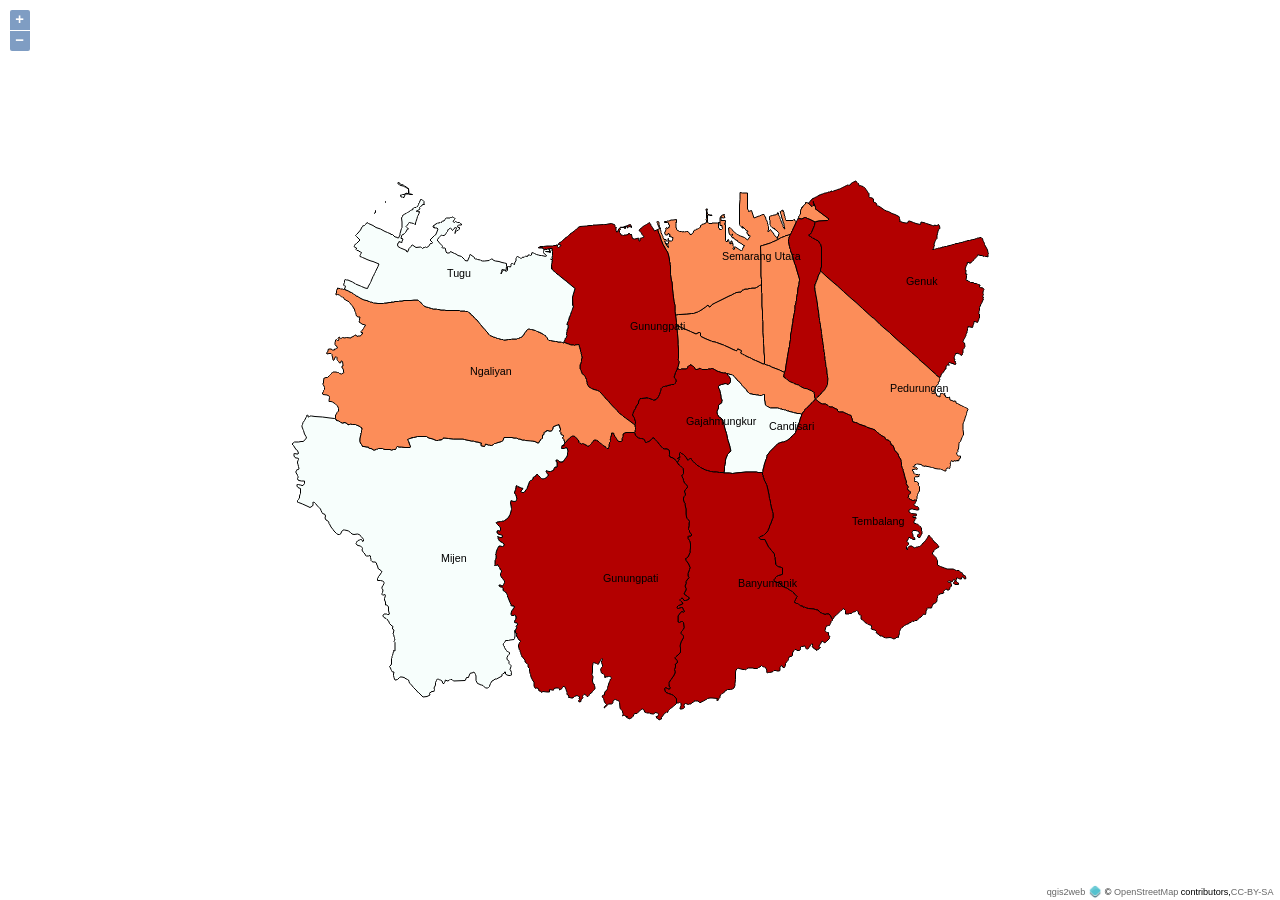
<file: peta/index.html>
<!doctype html>
<html lang="en">
    <head>
        <meta charset="utf-8">
        <meta http-equiv="X-UA-Compatible" content="IE=edge">
        <meta name="viewport" content="initial-scale=1,user-scalable=no,maximum-scale=1,width=device-width">
        <meta name="mobile-web-app-capable" content="yes">
        <meta name="apple-mobile-web-app-capable" content="yes">
        <link rel="stylesheet" href="./resources/ol.css">
        <link rel="stylesheet" href="./resources/ol3-layerswitcher.css">
        <link rel="stylesheet" href="./resources/qgis2web.css">
        <style>
        html, body {
            background-color: #ffffff;
        }
        </style>
        <style>
        html, body, #map {
            width: 100%;
            height: 100%;
            padding: 0;
            margin: 0;
        }
        </style>
        <title></title>
    </head>
    <body>
        <div id="map">
            <div id="popup" class="ol-popup">
                <a href="#" id="popup-closer" class="ol-popup-closer"></a>
                <div id="popup-content"></div>
            </div>
        </div>
        <script src="resources/qgis2web_expressions.js"></script>
        <script src="resources/polyfills.js"></script>
        <script src="./resources/functions.js"></script>
        <script src="./resources/ol.js"></script>
        <script src="./resources/ol3-layerswitcher.js"></script>
        <script src="layers/KotaSemarang_0.js"></script>
        <script src="styles/KotaSemarang_0_style.js"></script>
        <script src="./layers/layers.js" type="text/javascript"></script> 
        <script src="./resources/qgis2web.js"></script>
        <script src="./resources/Autolinker.min.js"></script>
    </body>
</html>
</file>
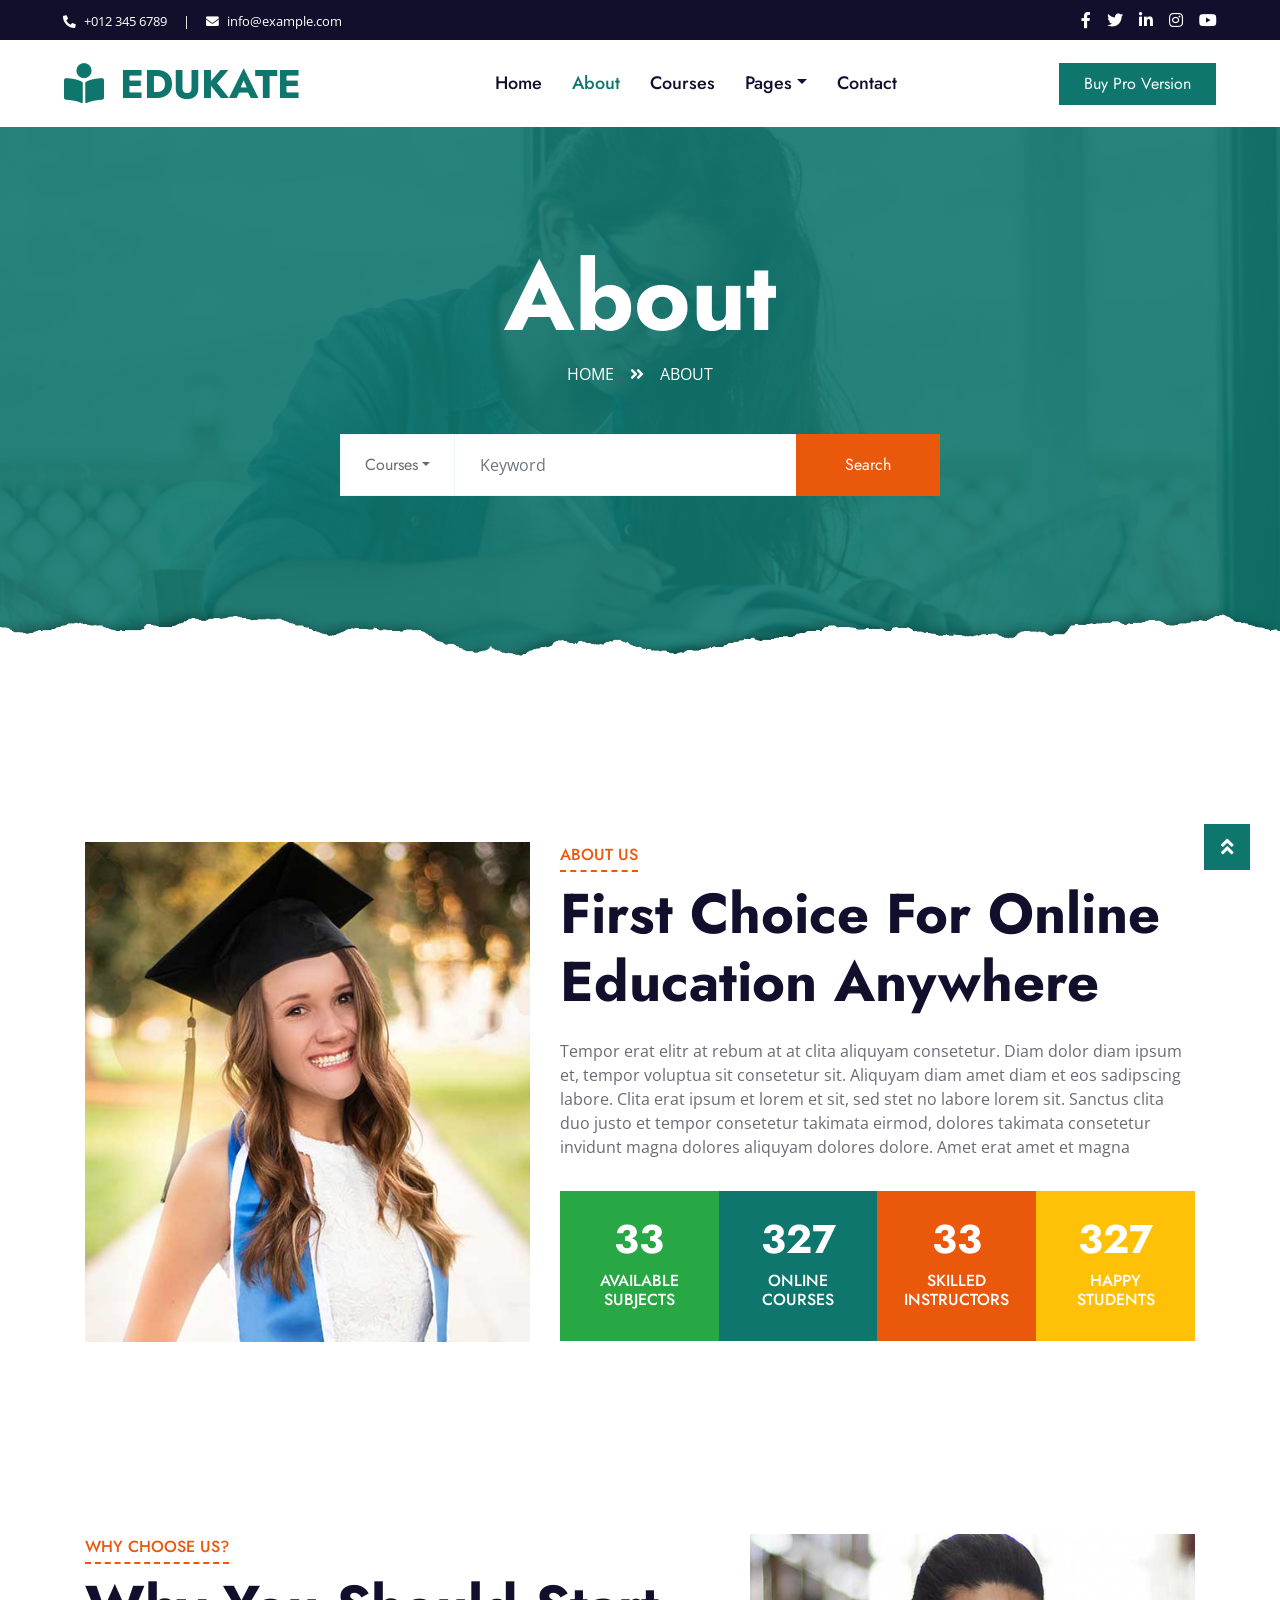
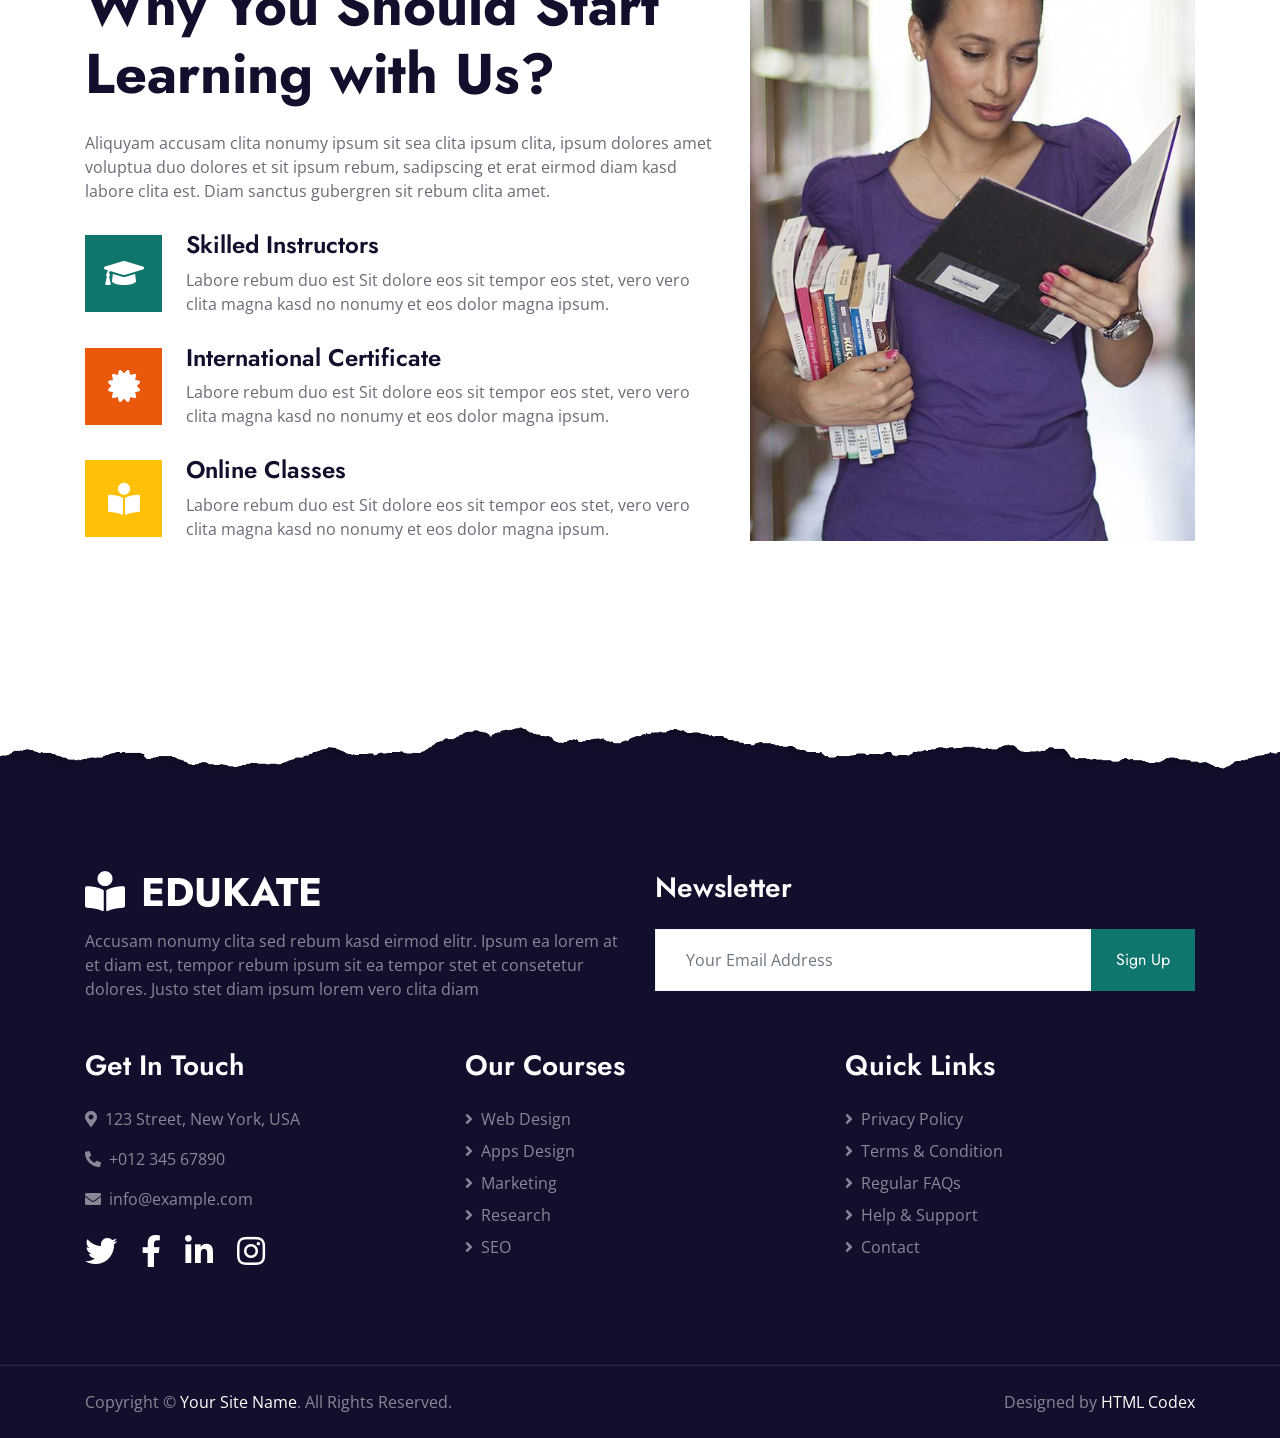
<file: about.html>
<!DOCTYPE html>
<html lang="en">

<head>
    <meta charset="utf-8">
    <title>Edukate - Online Education Website Template</title>
    <meta content="width=device-width, initial-scale=1.0" name="viewport">
    <meta content="Free HTML Templates" name="keywords">
    <meta content="Free HTML Templates" name="description">

    <!-- Favicon -->
    <link href="img/favicon.ico" rel="icon">

    <!-- Google Web Fonts -->
    <link rel="preconnect" href="https://fonts.gstatic.com">
    <link href="https://fonts.googleapis.com/css2?family=Jost:wght@500;600;700&family=Open+Sans:wght@400;600&display=swap" rel="stylesheet"> 

    <!-- Font Awesome -->
    <link href="https://cdnjs.cloudflare.com/ajax/libs/font-awesome/5.10.0/css/all.min.css" rel="stylesheet">

    <!-- Libraries Stylesheet -->
    <link href="lib/owlcarousel/assets/owl.carousel.min.css" rel="stylesheet">

    <!-- Customized Bootstrap Stylesheet -->
    <link href="css/style.css" rel="stylesheet">
</head>

<body>
    <!-- Topbar Start -->
    <div class="container-fluid bg-dark">
        <div class="row py-2 px-lg-5">
            <div class="col-lg-6 text-center text-lg-left mb-2 mb-lg-0">
                <div class="d-inline-flex align-items-center text-white">
                    <small><i class="fa fa-phone-alt mr-2"></i>+012 345 6789</small>
                    <small class="px-3">|</small>
                    <small><i class="fa fa-envelope mr-2"></i>info@example.com</small>
                </div>
            </div>
            <div class="col-lg-6 text-center text-lg-right">
                <div class="d-inline-flex align-items-center">
                    <a class="text-white px-2" href="">
                        <i class="fab fa-facebook-f"></i>
                    </a>
                    <a class="text-white px-2" href="">
                        <i class="fab fa-twitter"></i>
                    </a>
                    <a class="text-white px-2" href="">
                        <i class="fab fa-linkedin-in"></i>
                    </a>
                    <a class="text-white px-2" href="">
                        <i class="fab fa-instagram"></i>
                    </a>
                    <a class="text-white pl-2" href="">
                        <i class="fab fa-youtube"></i>
                    </a>
                </div>
            </div>
        </div>
    </div>
    <!-- Topbar End -->


    <!-- Navbar Start -->
    <div class="container-fluid p-0">
        <nav class="navbar navbar-expand-lg bg-white navbar-light py-3 py-lg-0 px-lg-5">
            <a href="index.html" class="navbar-brand ml-lg-3">
                <h1 class="m-0 text-uppercase text-primary"><i class="fa fa-book-reader mr-3"></i>Edukate</h1>
            </a>
            <button type="button" class="navbar-toggler" data-toggle="collapse" data-target="#navbarCollapse">
                <span class="navbar-toggler-icon"></span>
            </button>
            <div class="collapse navbar-collapse justify-content-between px-lg-3" id="navbarCollapse">
                <div class="navbar-nav mx-auto py-0">
                    <a href="index.html" class="nav-item nav-link">Home</a>
                    <a href="about.html" class="nav-item nav-link active">About</a>
                    <a href="course.html" class="nav-item nav-link">Courses</a>
                    <div class="nav-item dropdown">
                        <a href="#" class="nav-link dropdown-toggle" data-toggle="dropdown">Pages</a>
                        <div class="dropdown-menu m-0">
                            <a href="feature.html" class="dropdown-item">Features</a>
                            <a href="team.html" class="dropdown-item">Instructors</a>
                            <a href="testimonial.html" class="dropdown-item">Testimonial</a>
                        </div>
                    </div>
                    <a href="contact.html" class="nav-item nav-link">Contact</a>
                </div>
                <a href="https://htmlcodex.com/downloading/?item=1574" class="btn btn-primary py-2 px-4 d-none d-lg-block">Buy Pro Version</a>
            </div>
        </nav>
    </div>
    <!-- Navbar End -->


    <!-- Header Start -->
    <div class="jumbotron jumbotron-fluid page-header position-relative overlay-bottom" style="margin-bottom: 90px;">
        <div class="container text-center py-5">
            <h1 class="text-white display-1">About</h1>
            <div class="d-inline-flex text-white mb-5">
                <p class="m-0 text-uppercase"><a class="text-white" href="">Home</a></p>
                <i class="fa fa-angle-double-right pt-1 px-3"></i>
                <p class="m-0 text-uppercase">About</p>
            </div>
            <div class="mx-auto mb-5" style="width: 100%; max-width: 600px;">
                <div class="input-group">
                    <div class="input-group-prepend">
                        <button class="btn btn-outline-light bg-white text-body px-4 dropdown-toggle" type="button" data-toggle="dropdown"
                            aria-haspopup="true" aria-expanded="false">Courses</button>
                        <div class="dropdown-menu">
                            <a class="dropdown-item" href="#">Courses 1</a>
                            <a class="dropdown-item" href="#">Courses 2</a>
                            <a class="dropdown-item" href="#">Courses 3</a>
                        </div>
                    </div>
                    <input type="text" class="form-control border-light" style="padding: 30px 25px;" placeholder="Keyword">
                    <div class="input-group-append">
                        <button class="btn btn-secondary px-4 px-lg-5">Search</button>
                    </div>
                </div>
            </div>
        </div>
    </div>
    <!-- Header End -->


    <!-- About Start -->
    <div class="container-fluid py-5">
        <div class="container py-5">
            <div class="row">
                <div class="col-lg-5 mb-5 mb-lg-0" style="min-height: 500px;">
                    <div class="position-relative h-100">
                        <img class="position-absolute w-100 h-100" src="img/about.jpg" style="object-fit: cover;">
                    </div>
                </div>
                <div class="col-lg-7">
                    <div class="section-title position-relative mb-4">
                        <h6 class="d-inline-block position-relative text-secondary text-uppercase pb-2">About Us</h6>
                        <h1 class="display-4">First Choice For Online Education Anywhere</h1>
                    </div>
                    <p>Tempor erat elitr at rebum at at clita aliquyam consetetur. Diam dolor diam ipsum et, tempor voluptua sit consetetur sit. Aliquyam diam amet diam et eos sadipscing labore. Clita erat ipsum et lorem et sit, sed stet no labore lorem sit. Sanctus clita duo justo et tempor consetetur takimata eirmod, dolores takimata consetetur invidunt magna dolores aliquyam dolores dolore. Amet erat amet et magna</p>
                    <div class="row pt-3 mx-0">
                        <div class="col-3 px-0">
                            <div class="bg-success text-center p-4">
                                <h1 class="text-white" data-toggle="counter-up">123</h1>
                                <h6 class="text-uppercase text-white">Available<span class="d-block">Subjects</span></h6>
                            </div>
                        </div>
                        <div class="col-3 px-0">
                            <div class="bg-primary text-center p-4">
                                <h1 class="text-white" data-toggle="counter-up">1234</h1>
                                <h6 class="text-uppercase text-white">Online<span class="d-block">Courses</span></h6>
                            </div>
                        </div>
                        <div class="col-3 px-0">
                            <div class="bg-secondary text-center p-4">
                                <h1 class="text-white" data-toggle="counter-up">123</h1>
                                <h6 class="text-uppercase text-white">Skilled<span class="d-block">Instructors</span></h6>
                            </div>
                        </div>
                        <div class="col-3 px-0">
                            <div class="bg-warning text-center p-4">
                                <h1 class="text-white" data-toggle="counter-up">1234</h1>
                                <h6 class="text-uppercase text-white">Happy<span class="d-block">Students</span></h6>
                            </div>
                        </div>
                    </div>
                </div>
            </div>
        </div>
    </div>
    <!-- About End -->


    <!-- Feature Start -->
    <div class="container-fluid py-5">
        <div class="container py-5">
            <div class="row">
                <div class="col-lg-7 mb-5 mb-lg-0">
                    <div class="section-title position-relative mb-4">
                        <h6 class="d-inline-block position-relative text-secondary text-uppercase pb-2">Why Choose Us?</h6>
                        <h1 class="display-4">Why You Should Start Learning with Us?</h1>
                    </div>
                    <p class="mb-4 pb-2">Aliquyam accusam clita nonumy ipsum sit sea clita ipsum clita, ipsum dolores amet voluptua duo dolores et sit ipsum rebum, sadipscing et erat eirmod diam kasd labore clita est. Diam sanctus gubergren sit rebum clita amet.</p>
                    <div class="d-flex mb-3">
                        <div class="btn-icon bg-primary mr-4">
                            <i class="fa fa-2x fa-graduation-cap text-white"></i>
                        </div>
                        <div class="mt-n1">
                            <h4>Skilled Instructors</h4>
                            <p>Labore rebum duo est Sit dolore eos sit tempor eos stet, vero vero clita magna kasd no nonumy et eos dolor magna ipsum.</p>
                        </div>
                    </div>
                    <div class="d-flex mb-3">
                        <div class="btn-icon bg-secondary mr-4">
                            <i class="fa fa-2x fa-certificate text-white"></i>
                        </div>
                        <div class="mt-n1">
                            <h4>International Certificate</h4>
                            <p>Labore rebum duo est Sit dolore eos sit tempor eos stet, vero vero clita magna kasd no nonumy et eos dolor magna ipsum.</p>
                        </div>
                    </div>
                    <div class="d-flex">
                        <div class="btn-icon bg-warning mr-4">
                            <i class="fa fa-2x fa-book-reader text-white"></i>
                        </div>
                        <div class="mt-n1">
                            <h4>Online Classes</h4>
                            <p class="m-0">Labore rebum duo est Sit dolore eos sit tempor eos stet, vero vero clita magna kasd no nonumy et eos dolor magna ipsum.</p>
                        </div>
                    </div>
                </div>
                <div class="col-lg-5" style="min-height: 500px;">
                    <div class="position-relative h-100">
                        <img class="position-absolute w-100 h-100" src="img/feature.jpg" style="object-fit: cover;">
                    </div>
                </div>
            </div>
        </div>
    </div>
    <!-- Feature Start -->


    <!-- Footer Start -->
    <div class="container-fluid position-relative overlay-top bg-dark text-white-50 py-5" style="margin-top: 90px;">
        <div class="container mt-5 pt-5">
            <div class="row">
                <div class="col-md-6 mb-5">
                    <a href="index.html" class="navbar-brand">
                        <h1 class="mt-n2 text-uppercase text-white"><i class="fa fa-book-reader mr-3"></i>Edukate</h1>
                    </a>
                    <p class="m-0">Accusam nonumy clita sed rebum kasd eirmod elitr. Ipsum ea lorem at et diam est, tempor rebum ipsum sit ea tempor stet et consetetur dolores. Justo stet diam ipsum lorem vero clita diam</p>
                </div>
                <div class="col-md-6 mb-5">
                    <h3 class="text-white mb-4">Newsletter</h3>
                    <div class="w-100">
                        <div class="input-group">
                            <input type="text" class="form-control border-light" style="padding: 30px;" placeholder="Your Email Address">
                            <div class="input-group-append">
                                <button class="btn btn-primary px-4">Sign Up</button>
                            </div>
                        </div>
                    </div>
                </div>
            </div>
            <div class="row">
                <div class="col-md-4 mb-5">
                    <h3 class="text-white mb-4">Get In Touch</h3>
                    <p><i class="fa fa-map-marker-alt mr-2"></i>123 Street, New York, USA</p>
                    <p><i class="fa fa-phone-alt mr-2"></i>+012 345 67890</p>
                    <p><i class="fa fa-envelope mr-2"></i>info@example.com</p>
                    <div class="d-flex justify-content-start mt-4">
                        <a class="text-white mr-4" href="#"><i class="fab fa-2x fa-twitter"></i></a>
                        <a class="text-white mr-4" href="#"><i class="fab fa-2x fa-facebook-f"></i></a>
                        <a class="text-white mr-4" href="#"><i class="fab fa-2x fa-linkedin-in"></i></a>
                        <a class="text-white" href="#"><i class="fab fa-2x fa-instagram"></i></a>
                    </div>
                </div>
                <div class="col-md-4 mb-5">
                    <h3 class="text-white mb-4">Our Courses</h3>
                    <div class="d-flex flex-column justify-content-start">
                        <a class="text-white-50 mb-2" href="#"><i class="fa fa-angle-right mr-2"></i>Web Design</a>
                        <a class="text-white-50 mb-2" href="#"><i class="fa fa-angle-right mr-2"></i>Apps Design</a>
                        <a class="text-white-50 mb-2" href="#"><i class="fa fa-angle-right mr-2"></i>Marketing</a>
                        <a class="text-white-50 mb-2" href="#"><i class="fa fa-angle-right mr-2"></i>Research</a>
                        <a class="text-white-50" href="#"><i class="fa fa-angle-right mr-2"></i>SEO</a>
                    </div>
                </div>
                <div class="col-md-4 mb-5">
                    <h3 class="text-white mb-4">Quick Links</h3>
                    <div class="d-flex flex-column justify-content-start">
                        <a class="text-white-50 mb-2" href="#"><i class="fa fa-angle-right mr-2"></i>Privacy Policy</a>
                        <a class="text-white-50 mb-2" href="#"><i class="fa fa-angle-right mr-2"></i>Terms & Condition</a>
                        <a class="text-white-50 mb-2" href="#"><i class="fa fa-angle-right mr-2"></i>Regular FAQs</a>
                        <a class="text-white-50 mb-2" href="#"><i class="fa fa-angle-right mr-2"></i>Help & Support</a>
                        <a class="text-white-50" href="#"><i class="fa fa-angle-right mr-2"></i>Contact</a>
                    </div>
                </div>
            </div>
        </div>
    </div>
    <div class="container-fluid bg-dark text-white-50 border-top py-4" style="border-color: rgba(256, 256, 256, .1) !important;">
        <div class="container">
            <div class="row">
                <div class="col-md-6 text-center text-md-left mb-3 mb-md-0">
                    <p class="m-0">Copyright &copy; <a class="text-white" href="#">Your Site Name</a>. All Rights Reserved.
                    </p>
                </div>
                <div class="col-md-6 text-center text-md-right">
                    <!--/*** The author’s attribution link must remain intact in the template. ***/-->
                    <!--/*** If you wish to remove this credit link, please purchase the Pro Version . ***/-->
                    <p class="m-0">Designed by <a class="text-white" href="https://htmlcodex.com">HTML Codex</a></p>
                </div>
            </div>
        </div>
    </div>
    <!-- Footer End -->


    <!-- Back to Top -->
    <a href="#" class="btn btn-lg btn-primary rounded-0 btn-lg-square back-to-top"><i class="fa fa-angle-double-up"></i></a>


    <!-- JavaScript Libraries -->
    <script src="https://code.jquery.com/jquery-3.4.1.min.js"></script>
    <script src="https://stackpath.bootstrapcdn.com/bootstrap/4.4.1/js/bootstrap.bundle.min.js"></script>
    <script src="lib/easing/easing.min.js"></script>
    <script src="lib/waypoints/waypoints.min.js"></script>
    <script src="lib/counterup/counterup.min.js"></script>
    <script src="lib/owlcarousel/owl.carousel.min.js"></script>

    <!-- Template Javascript -->
    <script src="js/main.js"></script>
</body>

</html>
</file>
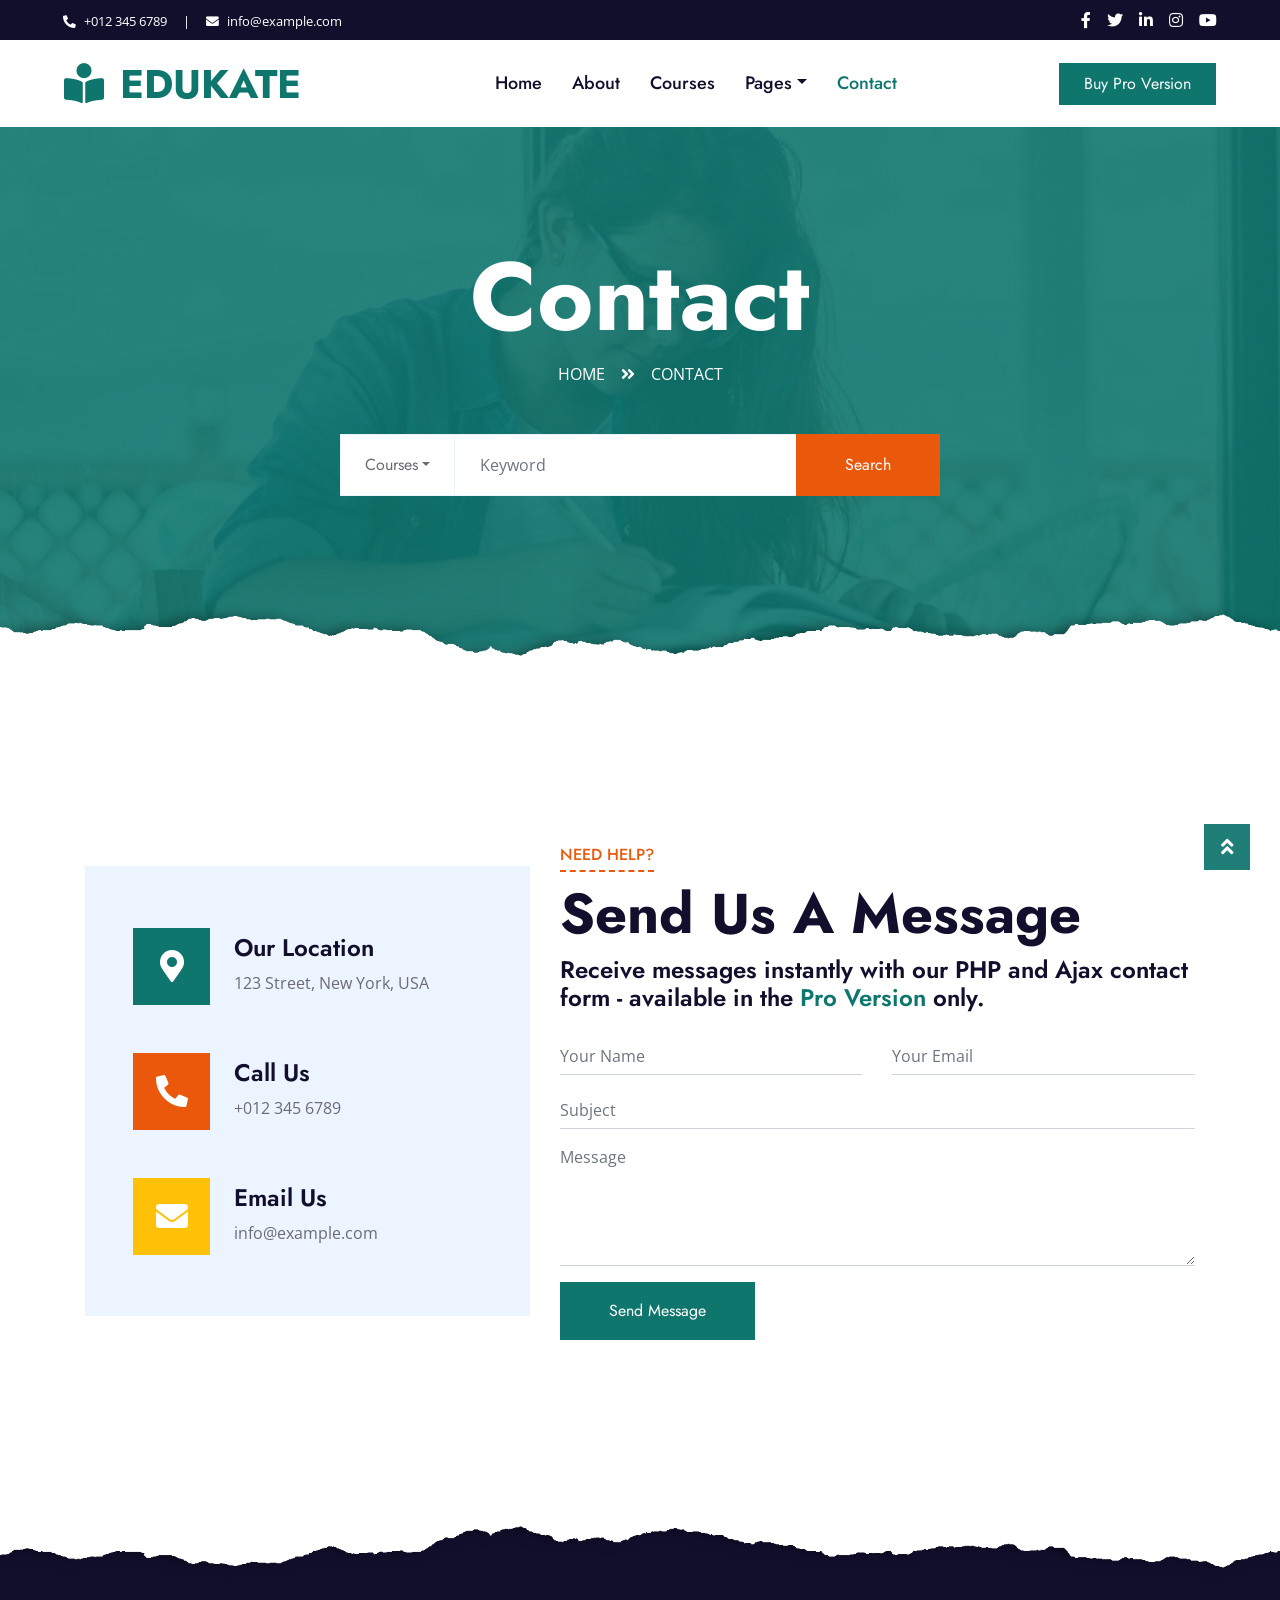
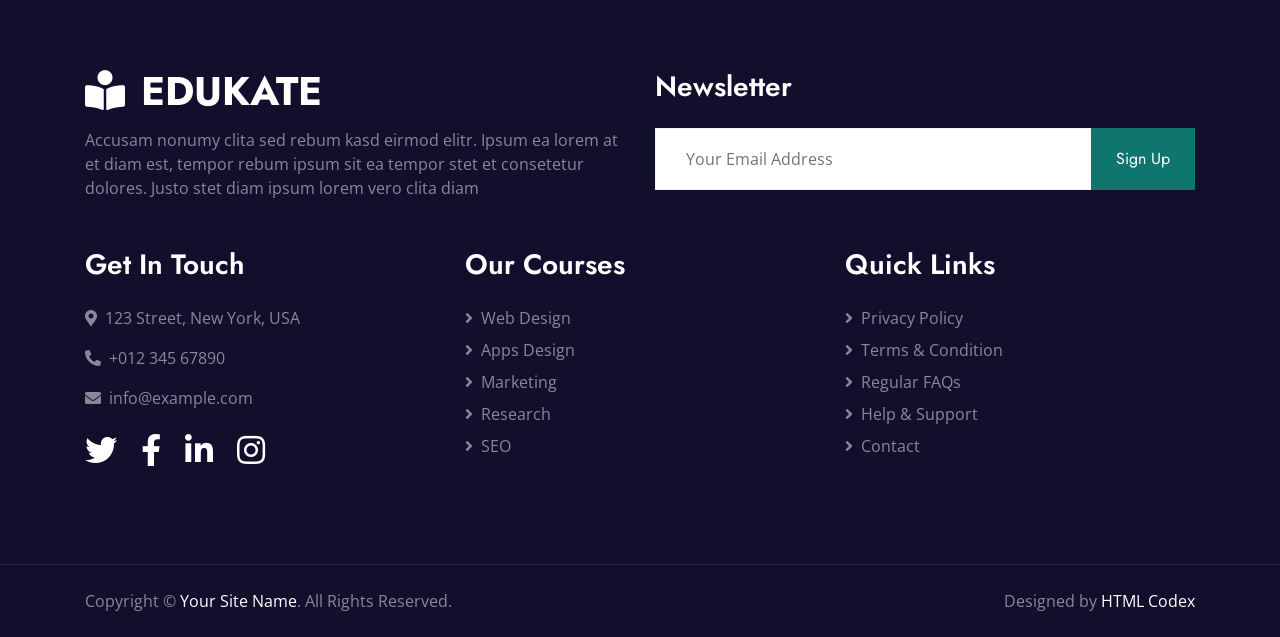
<file: contact.html>
<!DOCTYPE html>
<html lang="en">

<head>
    <meta charset="utf-8">
    <title>Edukate - Online Education Website Template</title>
    <meta content="width=device-width, initial-scale=1.0" name="viewport">
    <meta content="Free HTML Templates" name="keywords">
    <meta content="Free HTML Templates" name="description">

    <!-- Favicon -->
    <link href="img/favicon.ico" rel="icon">

    <!-- Google Web Fonts -->
    <link rel="preconnect" href="https://fonts.gstatic.com">
    <link href="https://fonts.googleapis.com/css2?family=Jost:wght@500;600;700&family=Open+Sans:wght@400;600&display=swap" rel="stylesheet"> 

    <!-- Font Awesome -->
    <link href="https://cdnjs.cloudflare.com/ajax/libs/font-awesome/5.10.0/css/all.min.css" rel="stylesheet">

    <!-- Libraries Stylesheet -->
    <link href="lib/owlcarousel/assets/owl.carousel.min.css" rel="stylesheet">

    <!-- Customized Bootstrap Stylesheet -->
    <link href="css/style.css" rel="stylesheet">
</head>

<body>
    <!-- Topbar Start -->
    <div class="container-fluid bg-dark">
        <div class="row py-2 px-lg-5">
            <div class="col-lg-6 text-center text-lg-left mb-2 mb-lg-0">
                <div class="d-inline-flex align-items-center text-white">
                    <small><i class="fa fa-phone-alt mr-2"></i>+012 345 6789</small>
                    <small class="px-3">|</small>
                    <small><i class="fa fa-envelope mr-2"></i>info@example.com</small>
                </div>
            </div>
            <div class="col-lg-6 text-center text-lg-right">
                <div class="d-inline-flex align-items-center">
                    <a class="text-white px-2" href="">
                        <i class="fab fa-facebook-f"></i>
                    </a>
                    <a class="text-white px-2" href="">
                        <i class="fab fa-twitter"></i>
                    </a>
                    <a class="text-white px-2" href="">
                        <i class="fab fa-linkedin-in"></i>
                    </a>
                    <a class="text-white px-2" href="">
                        <i class="fab fa-instagram"></i>
                    </a>
                    <a class="text-white pl-2" href="">
                        <i class="fab fa-youtube"></i>
                    </a>
                </div>
            </div>
        </div>
    </div>
    <!-- Topbar End -->


    <!-- Navbar Start -->
    <div class="container-fluid p-0">
        <nav class="navbar navbar-expand-lg bg-white navbar-light py-3 py-lg-0 px-lg-5">
            <a href="index.html" class="navbar-brand ml-lg-3">
                <h1 class="m-0 text-uppercase text-primary"><i class="fa fa-book-reader mr-3"></i>Edukate</h1>
            </a>
            <button type="button" class="navbar-toggler" data-toggle="collapse" data-target="#navbarCollapse">
                <span class="navbar-toggler-icon"></span>
            </button>
            <div class="collapse navbar-collapse justify-content-between px-lg-3" id="navbarCollapse">
                <div class="navbar-nav mx-auto py-0">
                    <a href="index.html" class="nav-item nav-link">Home</a>
                    <a href="about.html" class="nav-item nav-link">About</a>
                    <a href="course.html" class="nav-item nav-link">Courses</a>
                    <div class="nav-item dropdown">
                        <a href="#" class="nav-link dropdown-toggle" data-toggle="dropdown">Pages</a>
                        <div class="dropdown-menu m-0">
                            <a href="feature.html" class="dropdown-item">Features</a>
                            <a href="team.html" class="dropdown-item">Instructors</a>
                            <a href="testimonial.html" class="dropdown-item">Testimonial</a>
                        </div>
                    </div>
                    <a href="contact.html" class="nav-item nav-link active">Contact</a>
                </div>
                <a href="https://htmlcodex.com/downloading/?item=1574" class="btn btn-primary py-2 px-4 d-none d-lg-block">Buy Pro Version</a>
            </div>
        </nav>
    </div>
    <!-- Navbar End -->


    <!-- Header Start -->
    <div class="jumbotron jumbotron-fluid page-header position-relative overlay-bottom" style="margin-bottom: 90px;">
        <div class="container text-center py-5">
            <h1 class="text-white display-1">Contact</h1>
            <div class="d-inline-flex text-white mb-5">
                <p class="m-0 text-uppercase"><a class="text-white" href="">Home</a></p>
                <i class="fa fa-angle-double-right pt-1 px-3"></i>
                <p class="m-0 text-uppercase">Contact</p>
            </div>
            <div class="mx-auto mb-5" style="width: 100%; max-width: 600px;">
                <div class="input-group">
                    <div class="input-group-prepend">
                        <button class="btn btn-outline-light bg-white text-body px-4 dropdown-toggle" type="button" data-toggle="dropdown"
                            aria-haspopup="true" aria-expanded="false">Courses</button>
                        <div class="dropdown-menu">
                            <a class="dropdown-item" href="#">Courses 1</a>
                            <a class="dropdown-item" href="#">Courses 2</a>
                            <a class="dropdown-item" href="#">Courses 3</a>
                        </div>
                    </div>
                    <input type="text" class="form-control border-light" style="padding: 30px 25px;" placeholder="Keyword">
                    <div class="input-group-append">
                        <button class="btn btn-secondary px-4 px-lg-5">Search</button>
                    </div>
                </div>
            </div>
        </div>
    </div>
    <!-- Header End -->


    <!-- Contact Start -->
    <div class="container-fluid py-5">
        <div class="container py-5">
            <div class="row align-items-center">
                <div class="col-lg-5 mb-5 mb-lg-0">
                    <div class="bg-light d-flex flex-column justify-content-center px-5" style="height: 450px;">
                        <div class="d-flex align-items-center mb-5">
                            <div class="btn-icon bg-primary mr-4">
                                <i class="fa fa-2x fa-map-marker-alt text-white"></i>
                            </div>
                            <div class="mt-n1">
                                <h4>Our Location</h4>
                                <p class="m-0">123 Street, New York, USA</p>
                            </div>
                        </div>
                        <div class="d-flex align-items-center mb-5">
                            <div class="btn-icon bg-secondary mr-4">
                                <i class="fa fa-2x fa-phone-alt text-white"></i>
                            </div>
                            <div class="mt-n1">
                                <h4>Call Us</h4>
                                <p class="m-0">+012 345 6789</p>
                            </div>
                        </div>
                        <div class="d-flex align-items-center">
                            <div class="btn-icon bg-warning mr-4">
                                <i class="fa fa-2x fa-envelope text-white"></i>
                            </div>
                            <div class="mt-n1">
                                <h4>Email Us</h4>
                                <p class="m-0">info@example.com</p>
                            </div>
                        </div>
                    </div>
                </div>
                <div class="col-lg-7">
                    <div class="section-title position-relative mb-4">
                        <h6 class="d-inline-block position-relative text-secondary text-uppercase pb-2">Need Help?</h6>
                        <h1 class="display-4">Send Us A Message</h1>
                        <h4 class="mb-4">Receive messages instantly with our PHP and Ajax contact form - available in the <a href="https://htmlcodex.com/downloading/?item=1574">Pro Version</a> only.</h4>
                    </div>
                    <div class="contact-form">
                        <form>
                            <div class="row">
                                <div class="col-6 form-group">
                                    <input type="text" class="form-control border-top-0 border-right-0 border-left-0 p-0" placeholder="Your Name">
                                </div>
                                <div class="col-6 form-group">
                                    <input type="email" class="form-control border-top-0 border-right-0 border-left-0 p-0" placeholder="Your Email">
                                </div>
                            </div>
                            <div class="form-group">
                                <input type="text" class="form-control border-top-0 border-right-0 border-left-0 p-0" placeholder="Subject">
                            </div>
                            <div class="form-group">
                                <textarea class="form-control border-top-0 border-right-0 border-left-0 p-0" rows="5" placeholder="Message"></textarea>
                            </div>
                            <div>
                                <button class="btn btn-primary py-3 px-5" type="submit">Send Message</button>
                            </div>
                        </form>
                    </div>
                </div>
            </div>
        </div>
    </div>
    <!-- Contact End -->


    <!-- Footer Start -->
    <div class="container-fluid position-relative overlay-top bg-dark text-white-50 py-5" style="margin-top: 90px;">
        <div class="container mt-5 pt-5">
            <div class="row">
                <div class="col-md-6 mb-5">
                    <a href="index.html" class="navbar-brand">
                        <h1 class="mt-n2 text-uppercase text-white"><i class="fa fa-book-reader mr-3"></i>Edukate</h1>
                    </a>
                    <p class="m-0">Accusam nonumy clita sed rebum kasd eirmod elitr. Ipsum ea lorem at et diam est, tempor rebum ipsum sit ea tempor stet et consetetur dolores. Justo stet diam ipsum lorem vero clita diam</p>
                </div>
                <div class="col-md-6 mb-5">
                    <h3 class="text-white mb-4">Newsletter</h3>
                    <div class="w-100">
                        <div class="input-group">
                            <input type="text" class="form-control border-light" style="padding: 30px;" placeholder="Your Email Address">
                            <div class="input-group-append">
                                <button class="btn btn-primary px-4">Sign Up</button>
                            </div>
                        </div>
                    </div>
                </div>
            </div>
            <div class="row">
                <div class="col-md-4 mb-5">
                    <h3 class="text-white mb-4">Get In Touch</h3>
                    <p><i class="fa fa-map-marker-alt mr-2"></i>123 Street, New York, USA</p>
                    <p><i class="fa fa-phone-alt mr-2"></i>+012 345 67890</p>
                    <p><i class="fa fa-envelope mr-2"></i>info@example.com</p>
                    <div class="d-flex justify-content-start mt-4">
                        <a class="text-white mr-4" href="#"><i class="fab fa-2x fa-twitter"></i></a>
                        <a class="text-white mr-4" href="#"><i class="fab fa-2x fa-facebook-f"></i></a>
                        <a class="text-white mr-4" href="#"><i class="fab fa-2x fa-linkedin-in"></i></a>
                        <a class="text-white" href="#"><i class="fab fa-2x fa-instagram"></i></a>
                    </div>
                </div>
                <div class="col-md-4 mb-5">
                    <h3 class="text-white mb-4">Our Courses</h3>
                    <div class="d-flex flex-column justify-content-start">
                        <a class="text-white-50 mb-2" href="#"><i class="fa fa-angle-right mr-2"></i>Web Design</a>
                        <a class="text-white-50 mb-2" href="#"><i class="fa fa-angle-right mr-2"></i>Apps Design</a>
                        <a class="text-white-50 mb-2" href="#"><i class="fa fa-angle-right mr-2"></i>Marketing</a>
                        <a class="text-white-50 mb-2" href="#"><i class="fa fa-angle-right mr-2"></i>Research</a>
                        <a class="text-white-50" href="#"><i class="fa fa-angle-right mr-2"></i>SEO</a>
                    </div>
                </div>
                <div class="col-md-4 mb-5">
                    <h3 class="text-white mb-4">Quick Links</h3>
                    <div class="d-flex flex-column justify-content-start">
                        <a class="text-white-50 mb-2" href="#"><i class="fa fa-angle-right mr-2"></i>Privacy Policy</a>
                        <a class="text-white-50 mb-2" href="#"><i class="fa fa-angle-right mr-2"></i>Terms & Condition</a>
                        <a class="text-white-50 mb-2" href="#"><i class="fa fa-angle-right mr-2"></i>Regular FAQs</a>
                        <a class="text-white-50 mb-2" href="#"><i class="fa fa-angle-right mr-2"></i>Help & Support</a>
                        <a class="text-white-50" href="#"><i class="fa fa-angle-right mr-2"></i>Contact</a>
                    </div>
                </div>
            </div>
        </div>
    </div>
    <div class="container-fluid bg-dark text-white-50 border-top py-4" style="border-color: rgba(256, 256, 256, .1) !important;">
        <div class="container">
            <div class="row">
                <div class="col-md-6 text-center text-md-left mb-3 mb-md-0">
                    <p class="m-0">Copyright &copy; <a class="text-white" href="#">Your Site Name</a>. All Rights Reserved.
                    </p>
                </div>
                <div class="col-md-6 text-center text-md-right">
                    <!--/*** The author’s attribution link must remain intact in the template. ***/-->
                    <!--/*** If you wish to remove this credit link, please purchase the Pro Version . ***/-->
                    <p class="m-0">Designed by <a class="text-white" href="https://htmlcodex.com">HTML Codex</a></p>
                </div>
            </div>
        </div>
    </div>
    <!-- Footer End -->


    <!-- Back to Top -->
    <a href="#" class="btn btn-lg btn-primary rounded-0 btn-lg-square back-to-top"><i class="fa fa-angle-double-up"></i></a>


    <!-- JavaScript Libraries -->
    <script src="https://code.jquery.com/jquery-3.4.1.min.js"></script>
    <script src="https://stackpath.bootstrapcdn.com/bootstrap/4.4.1/js/bootstrap.bundle.min.js"></script>
    <script src="lib/easing/easing.min.js"></script>
    <script src="lib/waypoints/waypoints.min.js"></script>
    <script src="lib/counterup/counterup.min.js"></script>
    <script src="lib/owlcarousel/owl.carousel.min.js"></script>

    <!-- Template Javascript -->
    <script src="js/main.js"></script>
</body>

</html>
</file>
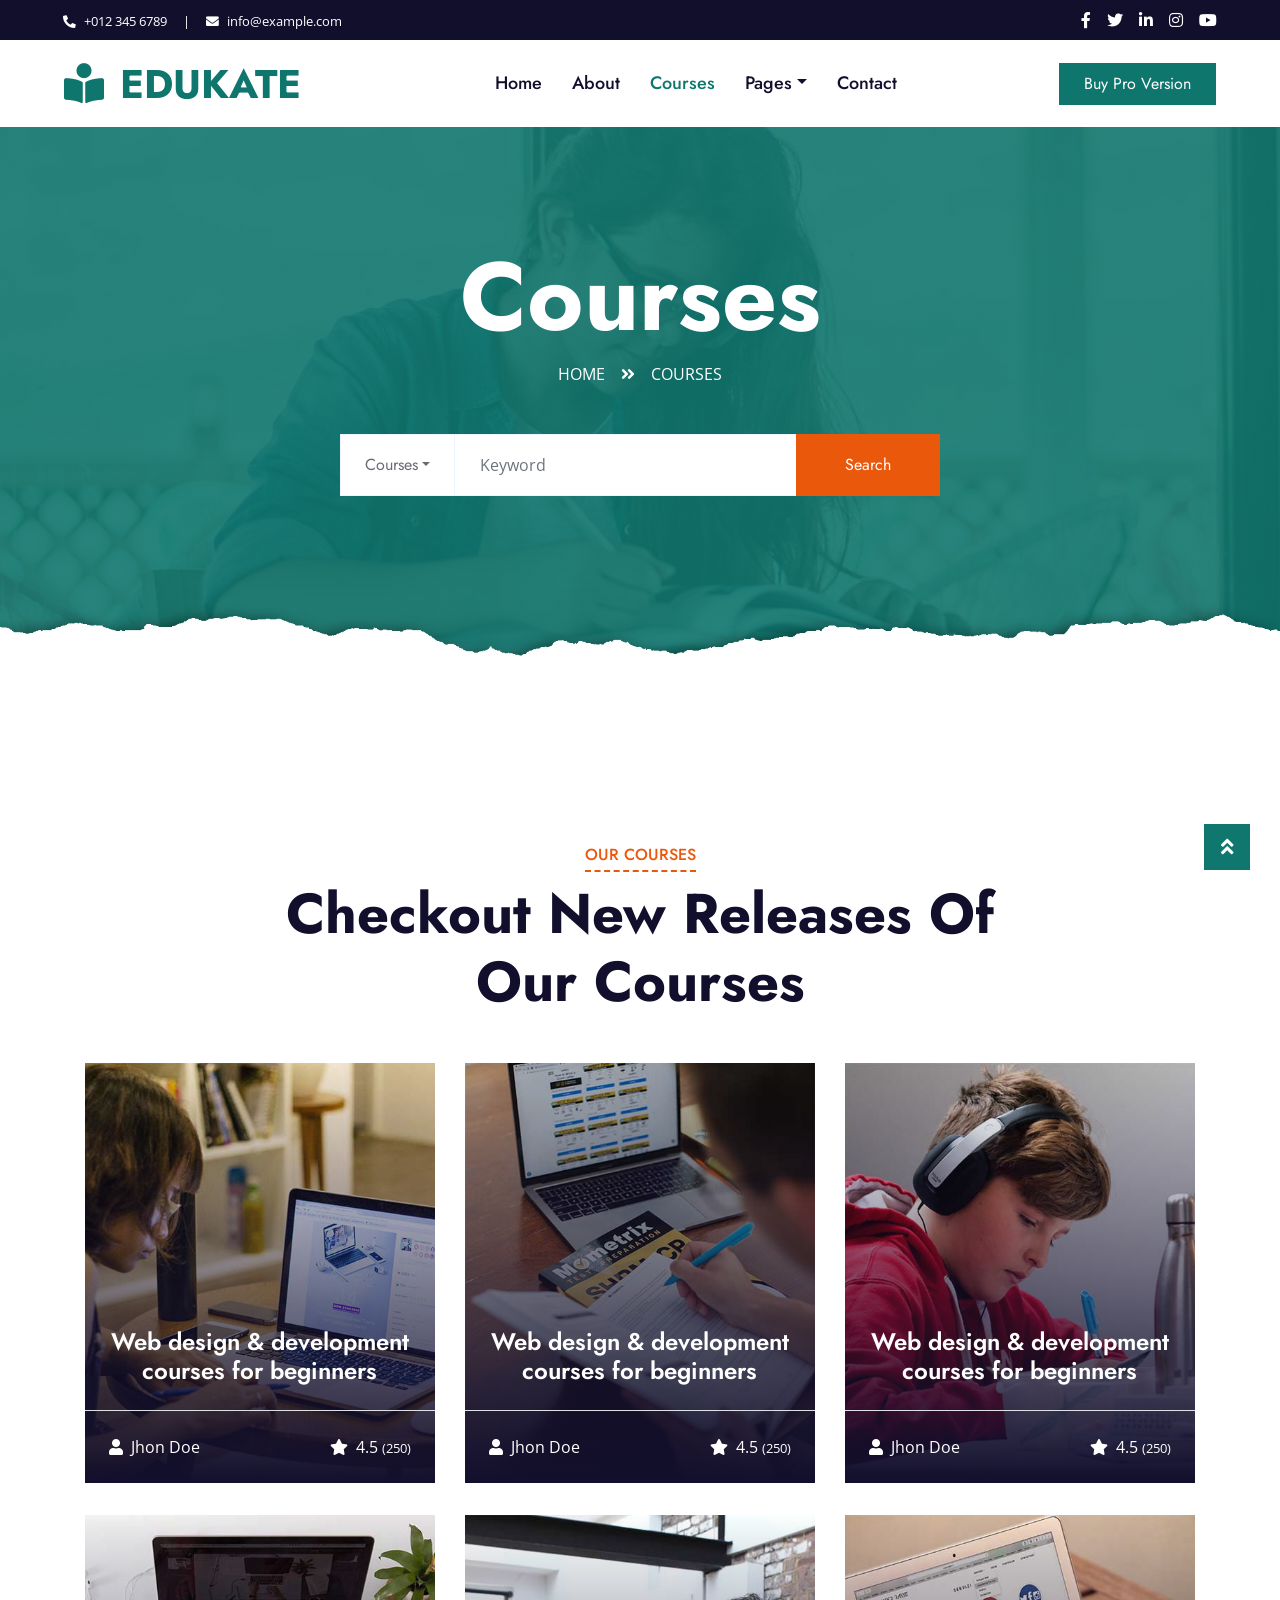
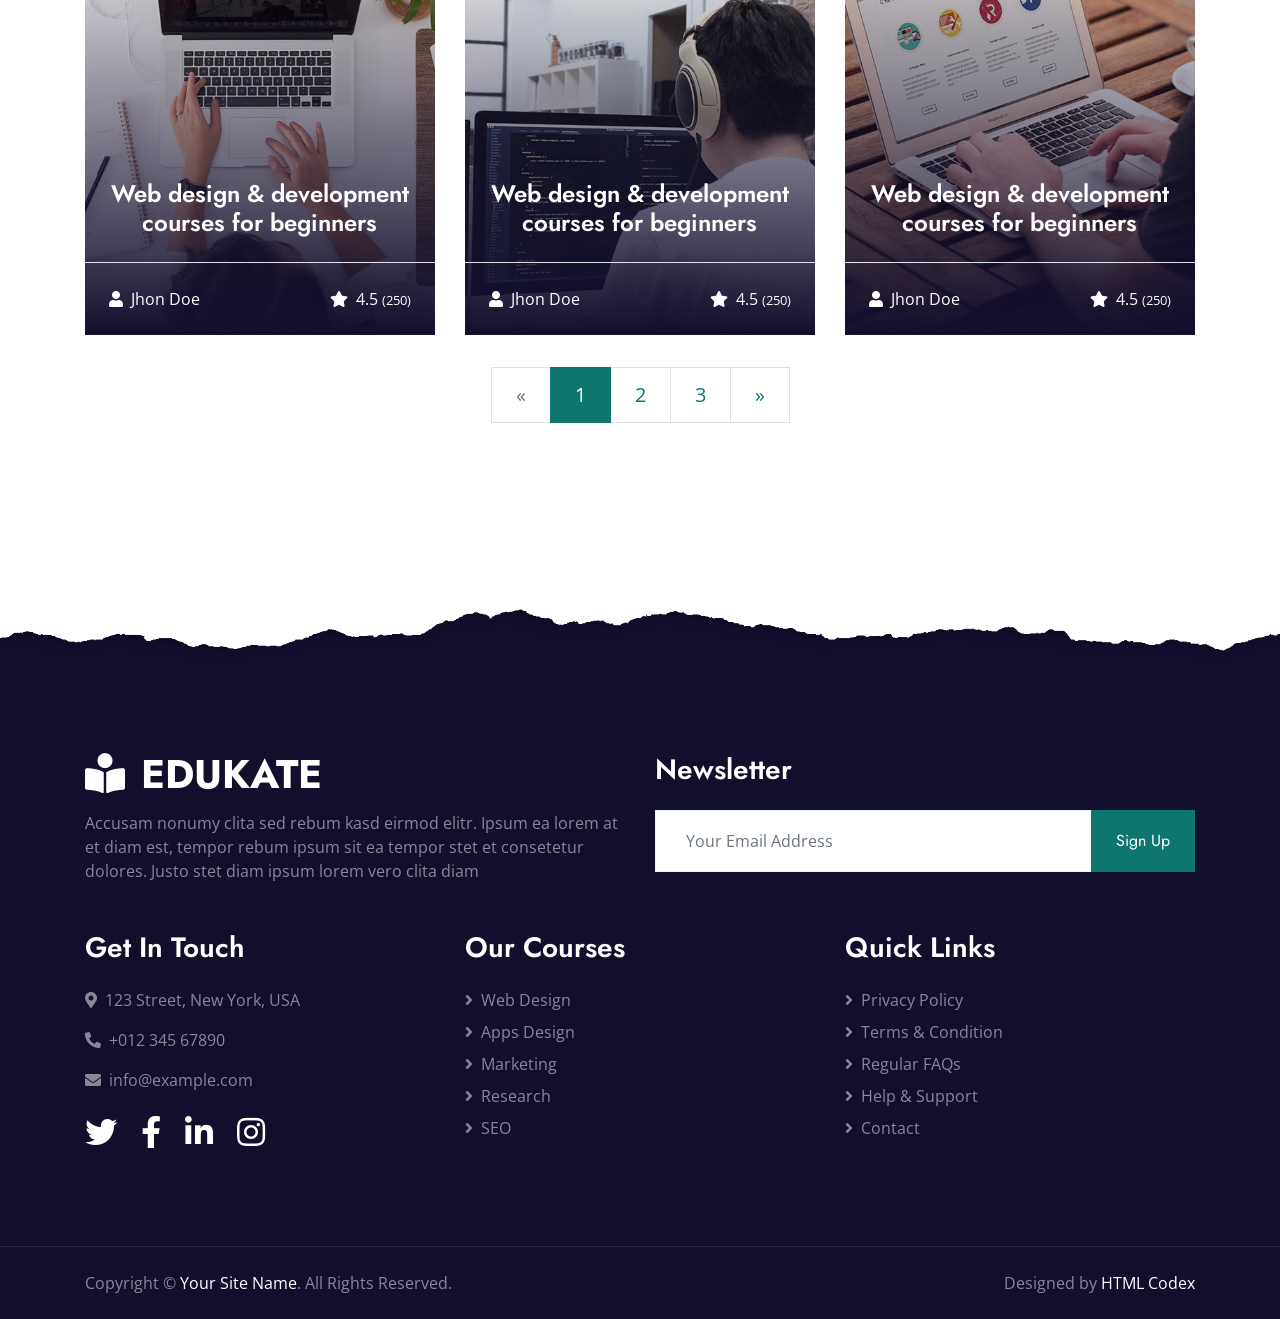
<file: course.html>
<!DOCTYPE html>
<html lang="en">

<head>
    <meta charset="utf-8">
    <title>Edukate - Online Education Website Template</title>
    <meta content="width=device-width, initial-scale=1.0" name="viewport">
    <meta content="Free HTML Templates" name="keywords">
    <meta content="Free HTML Templates" name="description">

    <!-- Favicon -->
    <link href="img/favicon.ico" rel="icon">

    <!-- Google Web Fonts -->
    <link rel="preconnect" href="https://fonts.gstatic.com">
    <link href="https://fonts.googleapis.com/css2?family=Jost:wght@500;600;700&family=Open+Sans:wght@400;600&display=swap" rel="stylesheet"> 

    <!-- Font Awesome -->
    <link href="https://cdnjs.cloudflare.com/ajax/libs/font-awesome/5.10.0/css/all.min.css" rel="stylesheet">

    <!-- Libraries Stylesheet -->
    <link href="lib/owlcarousel/assets/owl.carousel.min.css" rel="stylesheet">

    <!-- Customized Bootstrap Stylesheet -->
    <link href="css/style.css" rel="stylesheet">
</head>

<body>
    <!-- Topbar Start -->
    <div class="container-fluid bg-dark">
        <div class="row py-2 px-lg-5">
            <div class="col-lg-6 text-center text-lg-left mb-2 mb-lg-0">
                <div class="d-inline-flex align-items-center text-white">
                    <small><i class="fa fa-phone-alt mr-2"></i>+012 345 6789</small>
                    <small class="px-3">|</small>
                    <small><i class="fa fa-envelope mr-2"></i>info@example.com</small>
                </div>
            </div>
            <div class="col-lg-6 text-center text-lg-right">
                <div class="d-inline-flex align-items-center">
                    <a class="text-white px-2" href="">
                        <i class="fab fa-facebook-f"></i>
                    </a>
                    <a class="text-white px-2" href="">
                        <i class="fab fa-twitter"></i>
                    </a>
                    <a class="text-white px-2" href="">
                        <i class="fab fa-linkedin-in"></i>
                    </a>
                    <a class="text-white px-2" href="">
                        <i class="fab fa-instagram"></i>
                    </a>
                    <a class="text-white pl-2" href="">
                        <i class="fab fa-youtube"></i>
                    </a>
                </div>
            </div>
        </div>
    </div>
    <!-- Topbar End -->


    <!-- Navbar Start -->
    <div class="container-fluid p-0">
        <nav class="navbar navbar-expand-lg bg-white navbar-light py-3 py-lg-0 px-lg-5">
            <a href="index.html" class="navbar-brand ml-lg-3">
                <h1 class="m-0 text-uppercase text-primary"><i class="fa fa-book-reader mr-3"></i>Edukate</h1>
            </a>
            <button type="button" class="navbar-toggler" data-toggle="collapse" data-target="#navbarCollapse">
                <span class="navbar-toggler-icon"></span>
            </button>
            <div class="collapse navbar-collapse justify-content-between px-lg-3" id="navbarCollapse">
                <div class="navbar-nav mx-auto py-0">
                    <a href="index.html" class="nav-item nav-link">Home</a>
                    <a href="about.html" class="nav-item nav-link">About</a>
                    <a href="course.html" class="nav-item nav-link active">Courses</a>
                    <div class="nav-item dropdown">
                        <a href="#" class="nav-link dropdown-toggle" data-toggle="dropdown">Pages</a>
                        <div class="dropdown-menu m-0">
                            <a href="feature.html" class="dropdown-item">Features</a>
                            <a href="team.html" class="dropdown-item">Instructors</a>
                            <a href="testimonial.html" class="dropdown-item">Testimonial</a>
                        </div>
                    </div>
                    <a href="contact.html" class="nav-item nav-link">Contact</a>
                </div>
                <a href="https://htmlcodex.com/downloading/?item=1574" class="btn btn-primary py-2 px-4 d-none d-lg-block">Buy Pro Version</a>
            </div>
        </nav>
    </div>
    <!-- Navbar End -->


    <!-- Header Start -->
    <div class="jumbotron jumbotron-fluid page-header position-relative overlay-bottom" style="margin-bottom: 90px;">
        <div class="container text-center py-5">
            <h1 class="text-white display-1">Courses</h1>
            <div class="d-inline-flex text-white mb-5">
                <p class="m-0 text-uppercase"><a class="text-white" href="">Home</a></p>
                <i class="fa fa-angle-double-right pt-1 px-3"></i>
                <p class="m-0 text-uppercase">Courses</p>
            </div>
            <div class="mx-auto mb-5" style="width: 100%; max-width: 600px;">
                <div class="input-group">
                    <div class="input-group-prepend">
                        <button class="btn btn-outline-light bg-white text-body px-4 dropdown-toggle" type="button" data-toggle="dropdown"
                            aria-haspopup="true" aria-expanded="false">Courses</button>
                        <div class="dropdown-menu">
                            <a class="dropdown-item" href="#">Courses 1</a>
                            <a class="dropdown-item" href="#">Courses 2</a>
                            <a class="dropdown-item" href="#">Courses 3</a>
                        </div>
                    </div>
                    <input type="text" class="form-control border-light" style="padding: 30px 25px;" placeholder="Keyword">
                    <div class="input-group-append">
                        <button class="btn btn-secondary px-4 px-lg-5">Search</button>
                    </div>
                </div>
            </div>
        </div>
    </div>
    <!-- Header End -->


    <!-- Courses Start -->
    <div class="container-fluid py-5">
        <div class="container py-5">
            <div class="row mx-0 justify-content-center">
                <div class="col-lg-8">
                    <div class="section-title text-center position-relative mb-5">
                        <h6 class="d-inline-block position-relative text-secondary text-uppercase pb-2">Our Courses</h6>
                        <h1 class="display-4">Checkout New Releases Of Our Courses</h1>
                    </div>
                </div>
            </div>
            <div class="row">
                <div class="col-lg-4 col-md-6 pb-4">
                    <a class="courses-list-item position-relative d-block overflow-hidden mb-2" href="detail.html">
                        <img class="img-fluid" src="img/courses-1.jpg" alt="">
                        <div class="courses-text">
                            <h4 class="text-center text-white px-3">Web design & development courses for
                                beginners</h4>
                            <div class="border-top w-100 mt-3">
                                <div class="d-flex justify-content-between p-4">
                                    <span class="text-white"><i class="fa fa-user mr-2"></i>Jhon Doe</span>
                                    <span class="text-white"><i class="fa fa-star mr-2"></i>4.5
                                        <small>(250)</small></span>
                                </div>
                            </div>
                        </div>
                    </a>
                </div>
                <div class="col-lg-4 col-md-6 pb-4">
                    <a class="courses-list-item position-relative d-block overflow-hidden mb-2" href="detail.html">
                        <img class="img-fluid" src="img/courses-2.jpg" alt="">
                        <div class="courses-text">
                            <h4 class="text-center text-white px-3">Web design & development courses for
                                beginners</h4>
                            <div class="border-top w-100 mt-3">
                                <div class="d-flex justify-content-between p-4">
                                    <span class="text-white"><i class="fa fa-user mr-2"></i>Jhon Doe</span>
                                    <span class="text-white"><i class="fa fa-star mr-2"></i>4.5
                                        <small>(250)</small></span>
                                </div>
                            </div>
                        </div>
                    </a>
                </div>
                <div class="col-lg-4 col-md-6 pb-4">
                    <a class="courses-list-item position-relative d-block overflow-hidden mb-2" href="detail.html">
                        <img class="img-fluid" src="img/courses-3.jpg" alt="">
                        <div class="courses-text">
                            <h4 class="text-center text-white px-3">Web design & development courses for
                                beginners</h4>
                            <div class="border-top w-100 mt-3">
                                <div class="d-flex justify-content-between p-4">
                                    <span class="text-white"><i class="fa fa-user mr-2"></i>Jhon Doe</span>
                                    <span class="text-white"><i class="fa fa-star mr-2"></i>4.5
                                        <small>(250)</small></span>
                                </div>
                            </div>
                        </div>
                    </a>
                </div>
                <div class="col-lg-4 col-md-6 pb-4">
                    <a class="courses-list-item position-relative d-block overflow-hidden mb-2" href="detail.html">
                        <img class="img-fluid" src="img/courses-4.jpg" alt="">
                        <div class="courses-text">
                            <h4 class="text-center text-white px-3">Web design & development courses for
                                beginners</h4>
                            <div class="border-top w-100 mt-3">
                                <div class="d-flex justify-content-between p-4">
                                    <span class="text-white"><i class="fa fa-user mr-2"></i>Jhon Doe</span>
                                    <span class="text-white"><i class="fa fa-star mr-2"></i>4.5
                                        <small>(250)</small></span>
                                </div>
                            </div>
                        </div>
                    </a>
                </div>
                <div class="col-lg-4 col-md-6 pb-4">
                    <a class="courses-list-item position-relative d-block overflow-hidden mb-2" href="detail.html">
                        <img class="img-fluid" src="img/courses-5.jpg" alt="">
                        <div class="courses-text">
                            <h4 class="text-center text-white px-3">Web design & development courses for
                                beginners</h4>
                            <div class="border-top w-100 mt-3">
                                <div class="d-flex justify-content-between p-4">
                                    <span class="text-white"><i class="fa fa-user mr-2"></i>Jhon Doe</span>
                                    <span class="text-white"><i class="fa fa-star mr-2"></i>4.5
                                        <small>(250)</small></span>
                                </div>
                            </div>
                        </div>
                    </a>
                </div>
                <div class="col-lg-4 col-md-6 pb-4">
                    <a class="courses-list-item position-relative d-block overflow-hidden mb-2" href="detail.html">
                        <img class="img-fluid" src="img/courses-6.jpg" alt="">
                        <div class="courses-text">
                            <h4 class="text-center text-white px-3">Web design & development courses for
                                beginners</h4>
                            <div class="border-top w-100 mt-3">
                                <div class="d-flex justify-content-between p-4">
                                    <span class="text-white"><i class="fa fa-user mr-2"></i>Jhon Doe</span>
                                    <span class="text-white"><i class="fa fa-star mr-2"></i>4.5
                                        <small>(250)</small></span>
                                </div>
                            </div>
                        </div>
                    </a>
                </div>
                <div class="col-12">
                    <nav aria-label="Page navigation">
                        <ul class="pagination pagination-lg justify-content-center mb-0">
                          <li class="page-item disabled">
                            <a class="page-link rounded-0" href="#" aria-label="Previous">
                              <span aria-hidden="true">&laquo;</span>
                              <span class="sr-only">Previous</span>
                            </a>
                          </li>
                          <li class="page-item active"><a class="page-link" href="#">1</a></li>
                          <li class="page-item"><a class="page-link" href="#">2</a></li>
                          <li class="page-item"><a class="page-link" href="#">3</a></li>
                          <li class="page-item">
                            <a class="page-link rounded-0" href="#" aria-label="Next">
                              <span aria-hidden="true">&raquo;</span>
                              <span class="sr-only">Next</span>
                            </a>
                          </li>
                        </ul>
                      </nav>
                </div>
            </div>
        </div>
    </div>
    <!-- Courses End -->


    <!-- Footer Start -->
    <div class="container-fluid position-relative overlay-top bg-dark text-white-50 py-5" style="margin-top: 90px;">
        <div class="container mt-5 pt-5">
            <div class="row">
                <div class="col-md-6 mb-5">
                    <a href="index.html" class="navbar-brand">
                        <h1 class="mt-n2 text-uppercase text-white"><i class="fa fa-book-reader mr-3"></i>Edukate</h1>
                    </a>
                    <p class="m-0">Accusam nonumy clita sed rebum kasd eirmod elitr. Ipsum ea lorem at et diam est, tempor rebum ipsum sit ea tempor stet et consetetur dolores. Justo stet diam ipsum lorem vero clita diam</p>
                </div>
                <div class="col-md-6 mb-5">
                    <h3 class="text-white mb-4">Newsletter</h3>
                    <div class="w-100">
                        <div class="input-group">
                            <input type="text" class="form-control border-light" style="padding: 30px;" placeholder="Your Email Address">
                            <div class="input-group-append">
                                <button class="btn btn-primary px-4">Sign Up</button>
                            </div>
                        </div>
                    </div>
                </div>
            </div>
            <div class="row">
                <div class="col-md-4 mb-5">
                    <h3 class="text-white mb-4">Get In Touch</h3>
                    <p><i class="fa fa-map-marker-alt mr-2"></i>123 Street, New York, USA</p>
                    <p><i class="fa fa-phone-alt mr-2"></i>+012 345 67890</p>
                    <p><i class="fa fa-envelope mr-2"></i>info@example.com</p>
                    <div class="d-flex justify-content-start mt-4">
                        <a class="text-white mr-4" href="#"><i class="fab fa-2x fa-twitter"></i></a>
                        <a class="text-white mr-4" href="#"><i class="fab fa-2x fa-facebook-f"></i></a>
                        <a class="text-white mr-4" href="#"><i class="fab fa-2x fa-linkedin-in"></i></a>
                        <a class="text-white" href="#"><i class="fab fa-2x fa-instagram"></i></a>
                    </div>
                </div>
                <div class="col-md-4 mb-5">
                    <h3 class="text-white mb-4">Our Courses</h3>
                    <div class="d-flex flex-column justify-content-start">
                        <a class="text-white-50 mb-2" href="#"><i class="fa fa-angle-right mr-2"></i>Web Design</a>
                        <a class="text-white-50 mb-2" href="#"><i class="fa fa-angle-right mr-2"></i>Apps Design</a>
                        <a class="text-white-50 mb-2" href="#"><i class="fa fa-angle-right mr-2"></i>Marketing</a>
                        <a class="text-white-50 mb-2" href="#"><i class="fa fa-angle-right mr-2"></i>Research</a>
                        <a class="text-white-50" href="#"><i class="fa fa-angle-right mr-2"></i>SEO</a>
                    </div>
                </div>
                <div class="col-md-4 mb-5">
                    <h3 class="text-white mb-4">Quick Links</h3>
                    <div class="d-flex flex-column justify-content-start">
                        <a class="text-white-50 mb-2" href="#"><i class="fa fa-angle-right mr-2"></i>Privacy Policy</a>
                        <a class="text-white-50 mb-2" href="#"><i class="fa fa-angle-right mr-2"></i>Terms & Condition</a>
                        <a class="text-white-50 mb-2" href="#"><i class="fa fa-angle-right mr-2"></i>Regular FAQs</a>
                        <a class="text-white-50 mb-2" href="#"><i class="fa fa-angle-right mr-2"></i>Help & Support</a>
                        <a class="text-white-50" href="#"><i class="fa fa-angle-right mr-2"></i>Contact</a>
                    </div>
                </div>
            </div>
        </div>
    </div>
    <div class="container-fluid bg-dark text-white-50 border-top py-4" style="border-color: rgba(256, 256, 256, .1) !important;">
        <div class="container">
            <div class="row">
                <div class="col-md-6 text-center text-md-left mb-3 mb-md-0">
                    <p class="m-0">Copyright &copy; <a class="text-white" href="#">Your Site Name</a>. All Rights Reserved.
                    </p>
                </div>
                <div class="col-md-6 text-center text-md-right">
                    <!--/*** The author’s attribution link must remain intact in the template. ***/-->
                    <!--/*** If you wish to remove this credit link, please purchase the Pro Version . ***/-->
                    <p class="m-0">Designed by <a class="text-white" href="https://htmlcodex.com">HTML Codex</a></p>
                </div>
            </div>
        </div>
    </div>
    <!-- Footer End -->


    <!-- Back to Top -->
    <a href="#" class="btn btn-lg btn-primary rounded-0 btn-lg-square back-to-top"><i class="fa fa-angle-double-up"></i></a>


    <!-- JavaScript Libraries -->
    <script src="https://code.jquery.com/jquery-3.4.1.min.js"></script>
    <script src="https://stackpath.bootstrapcdn.com/bootstrap/4.4.1/js/bootstrap.bundle.min.js"></script>
    <script src="lib/easing/easing.min.js"></script>
    <script src="lib/waypoints/waypoints.min.js"></script>
    <script src="lib/counterup/counterup.min.js"></script>
    <script src="lib/owlcarousel/owl.carousel.min.js"></script>

    <!-- Template Javascript -->
    <script src="js/main.js"></script>
</body>

</html>
</file>
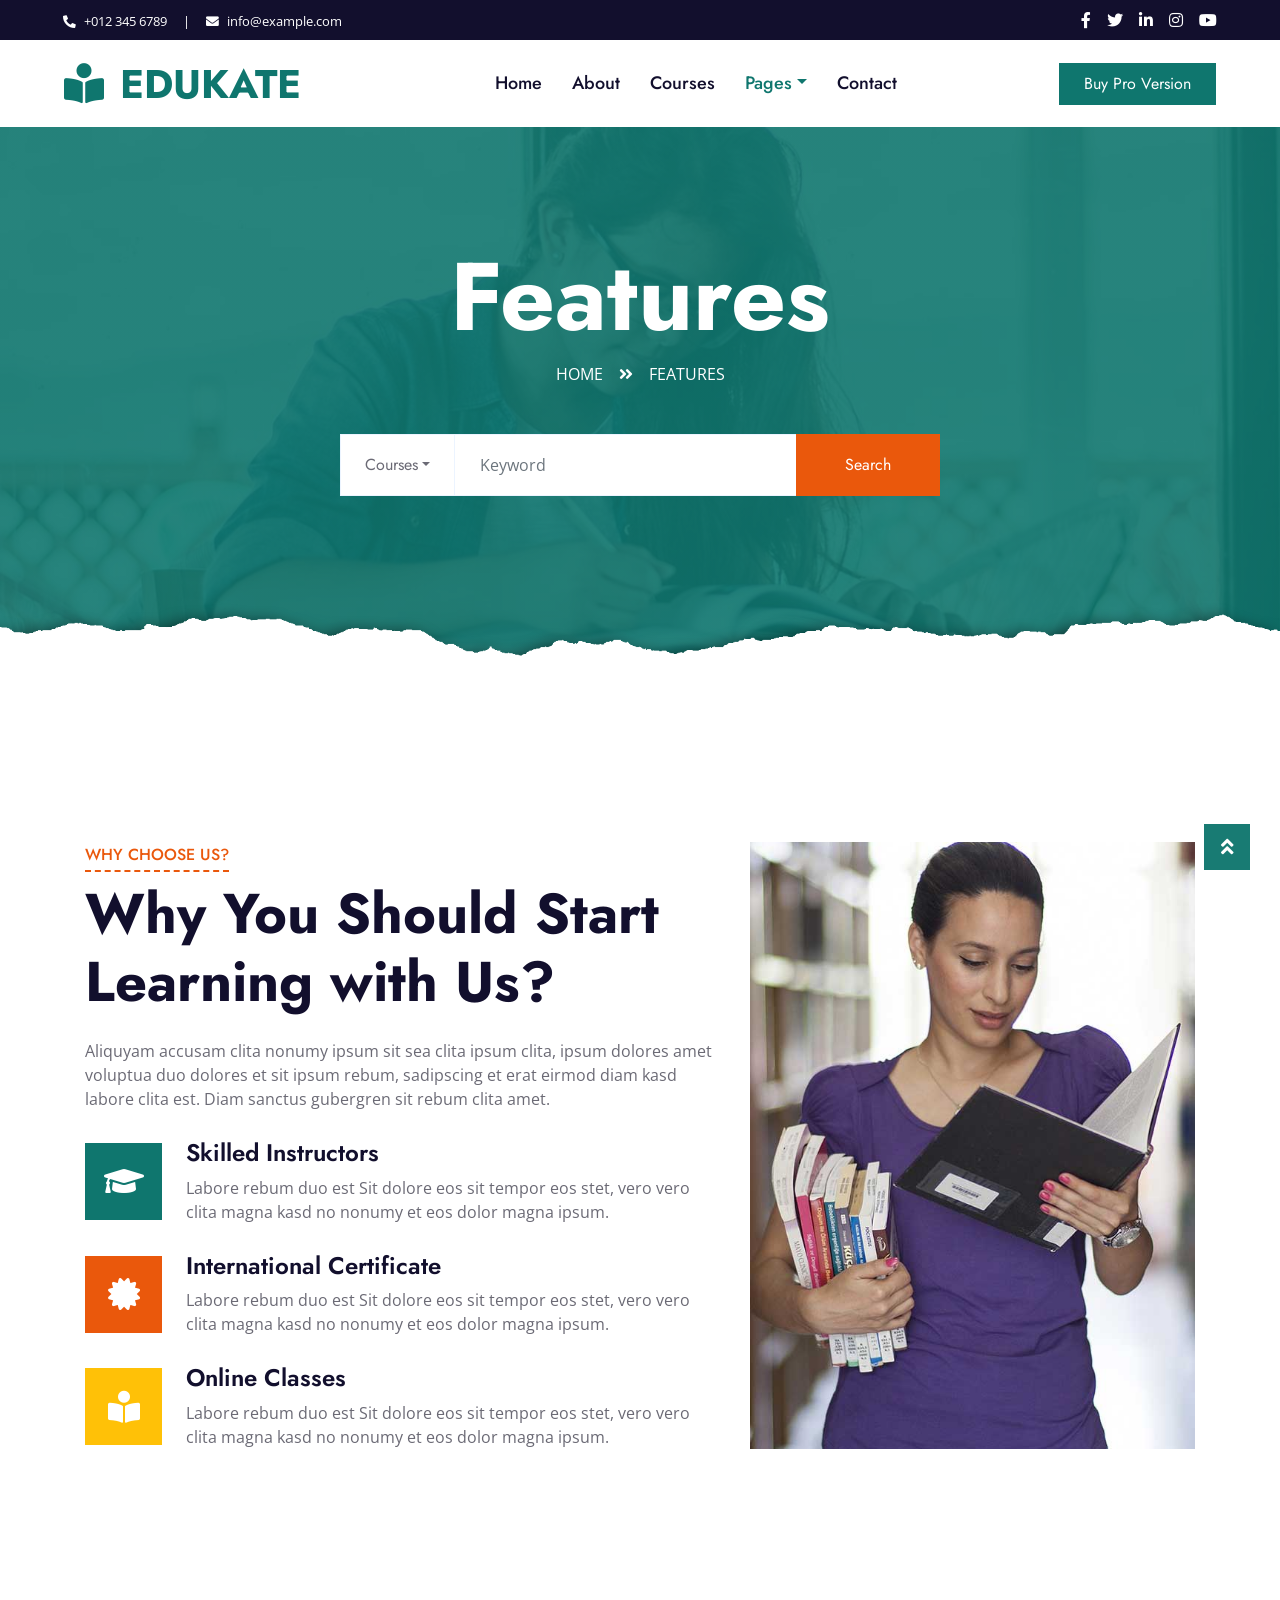
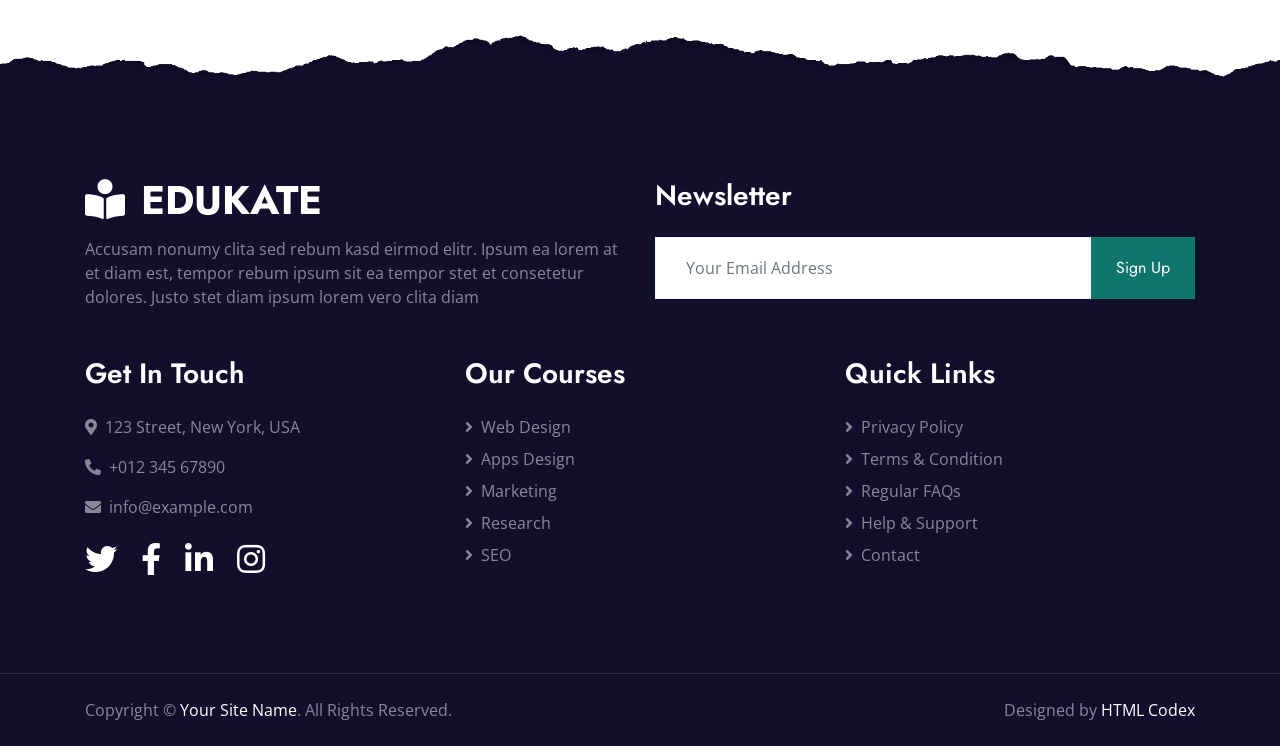
<file: feature.html>
<!DOCTYPE html>
<html lang="en">

<head>
    <meta charset="utf-8">
    <title>Edukate - Online Education Website Template</title>
    <meta content="width=device-width, initial-scale=1.0" name="viewport">
    <meta content="Free HTML Templates" name="keywords">
    <meta content="Free HTML Templates" name="description">

    <!-- Favicon -->
    <link href="img/favicon.ico" rel="icon">

    <!-- Google Web Fonts -->
    <link rel="preconnect" href="https://fonts.gstatic.com">
    <link href="https://fonts.googleapis.com/css2?family=Jost:wght@500;600;700&family=Open+Sans:wght@400;600&display=swap" rel="stylesheet"> 

    <!-- Font Awesome -->
    <link href="https://cdnjs.cloudflare.com/ajax/libs/font-awesome/5.10.0/css/all.min.css" rel="stylesheet">

    <!-- Libraries Stylesheet -->
    <link href="lib/owlcarousel/assets/owl.carousel.min.css" rel="stylesheet">

    <!-- Customized Bootstrap Stylesheet -->
    <link href="css/style.css" rel="stylesheet">
</head>

<body>
    <!-- Topbar Start -->
    <div class="container-fluid bg-dark">
        <div class="row py-2 px-lg-5">
            <div class="col-lg-6 text-center text-lg-left mb-2 mb-lg-0">
                <div class="d-inline-flex align-items-center text-white">
                    <small><i class="fa fa-phone-alt mr-2"></i>+012 345 6789</small>
                    <small class="px-3">|</small>
                    <small><i class="fa fa-envelope mr-2"></i>info@example.com</small>
                </div>
            </div>
            <div class="col-lg-6 text-center text-lg-right">
                <div class="d-inline-flex align-items-center">
                    <a class="text-white px-2" href="">
                        <i class="fab fa-facebook-f"></i>
                    </a>
                    <a class="text-white px-2" href="">
                        <i class="fab fa-twitter"></i>
                    </a>
                    <a class="text-white px-2" href="">
                        <i class="fab fa-linkedin-in"></i>
                    </a>
                    <a class="text-white px-2" href="">
                        <i class="fab fa-instagram"></i>
                    </a>
                    <a class="text-white pl-2" href="">
                        <i class="fab fa-youtube"></i>
                    </a>
                </div>
            </div>
        </div>
    </div>
    <!-- Topbar End -->


    <!-- Navbar Start -->
    <div class="container-fluid p-0">
        <nav class="navbar navbar-expand-lg bg-white navbar-light py-3 py-lg-0 px-lg-5">
            <a href="index.html" class="navbar-brand ml-lg-3">
                <h1 class="m-0 text-uppercase text-primary"><i class="fa fa-book-reader mr-3"></i>Edukate</h1>
            </a>
            <button type="button" class="navbar-toggler" data-toggle="collapse" data-target="#navbarCollapse">
                <span class="navbar-toggler-icon"></span>
            </button>
            <div class="collapse navbar-collapse justify-content-between px-lg-3" id="navbarCollapse">
                <div class="navbar-nav mx-auto py-0">
                    <a href="index.html" class="nav-item nav-link">Home</a>
                    <a href="about.html" class="nav-item nav-link">About</a>
                    <a href="course.html" class="nav-item nav-link">Courses</a>
                    <div class="nav-item dropdown">
                        <a href="#" class="nav-link dropdown-toggle active" data-toggle="dropdown">Pages</a>
                        <div class="dropdown-menu m-0">
                            <a href="feature.html" class="dropdown-item active">Features</a>
                            <a href="team.html" class="dropdown-item">Instructors</a>
                            <a href="testimonial.html" class="dropdown-item">Testimonial</a>
                        </div>
                    </div>
                    <a href="contact.html" class="nav-item nav-link">Contact</a>
                </div>
                <a href="https://htmlcodex.com/downloading/?item=1574" class="btn btn-primary py-2 px-4 d-none d-lg-block">Buy Pro Version</a>
            </div>
        </nav>
    </div>
    <!-- Navbar End -->


    <!-- Header Start -->
    <div class="jumbotron jumbotron-fluid page-header position-relative overlay-bottom" style="margin-bottom: 90px;">
        <div class="container text-center py-5">
            <h1 class="text-white display-1">Features</h1>
            <div class="d-inline-flex text-white mb-5">
                <p class="m-0 text-uppercase"><a class="text-white" href="">Home</a></p>
                <i class="fa fa-angle-double-right pt-1 px-3"></i>
                <p class="m-0 text-uppercase">Features</p>
            </div>
            <div class="mx-auto mb-5" style="width: 100%; max-width: 600px;">
                <div class="input-group">
                    <div class="input-group-prepend">
                        <button class="btn btn-outline-light bg-white text-body px-4 dropdown-toggle" type="button" data-toggle="dropdown"
                            aria-haspopup="true" aria-expanded="false">Courses</button>
                        <div class="dropdown-menu">
                            <a class="dropdown-item" href="#">Courses 1</a>
                            <a class="dropdown-item" href="#">Courses 2</a>
                            <a class="dropdown-item" href="#">Courses 3</a>
                        </div>
                    </div>
                    <input type="text" class="form-control border-light" style="padding: 30px 25px;" placeholder="Keyword">
                    <div class="input-group-append">
                        <button class="btn btn-secondary px-4 px-lg-5">Search</button>
                    </div>
                </div>
            </div>
        </div>
    </div>
    <!-- Header End -->


    <!-- Feature Start -->
    <div class="container-fluid py-5">
        <div class="container py-5">
            <div class="row">
                <div class="col-lg-7 mb-5 mb-lg-0">
                    <div class="section-title position-relative mb-4">
                        <h6 class="d-inline-block position-relative text-secondary text-uppercase pb-2">Why Choose Us?</h6>
                        <h1 class="display-4">Why You Should Start Learning with Us?</h1>
                    </div>
                    <p class="mb-4 pb-2">Aliquyam accusam clita nonumy ipsum sit sea clita ipsum clita, ipsum dolores amet voluptua duo dolores et sit ipsum rebum, sadipscing et erat eirmod diam kasd labore clita est. Diam sanctus gubergren sit rebum clita amet.</p>
                    <div class="d-flex mb-3">
                        <div class="btn-icon bg-primary mr-4">
                            <i class="fa fa-2x fa-graduation-cap text-white"></i>
                        </div>
                        <div class="mt-n1">
                            <h4>Skilled Instructors</h4>
                            <p>Labore rebum duo est Sit dolore eos sit tempor eos stet, vero vero clita magna kasd no nonumy et eos dolor magna ipsum.</p>
                        </div>
                    </div>
                    <div class="d-flex mb-3">
                        <div class="btn-icon bg-secondary mr-4">
                            <i class="fa fa-2x fa-certificate text-white"></i>
                        </div>
                        <div class="mt-n1">
                            <h4>International Certificate</h4>
                            <p>Labore rebum duo est Sit dolore eos sit tempor eos stet, vero vero clita magna kasd no nonumy et eos dolor magna ipsum.</p>
                        </div>
                    </div>
                    <div class="d-flex">
                        <div class="btn-icon bg-warning mr-4">
                            <i class="fa fa-2x fa-book-reader text-white"></i>
                        </div>
                        <div class="mt-n1">
                            <h4>Online Classes</h4>
                            <p class="m-0">Labore rebum duo est Sit dolore eos sit tempor eos stet, vero vero clita magna kasd no nonumy et eos dolor magna ipsum.</p>
                        </div>
                    </div>
                </div>
                <div class="col-lg-5" style="min-height: 500px;">
                    <div class="position-relative h-100">
                        <img class="position-absolute w-100 h-100" src="img/feature.jpg" style="object-fit: cover;">
                    </div>
                </div>
            </div>
        </div>
    </div>
    <!-- Feature Start -->


    <!-- Footer Start -->
    <div class="container-fluid position-relative overlay-top bg-dark text-white-50 py-5" style="margin-top: 90px;">
        <div class="container mt-5 pt-5">
            <div class="row">
                <div class="col-md-6 mb-5">
                    <a href="index.html" class="navbar-brand">
                        <h1 class="mt-n2 text-uppercase text-white"><i class="fa fa-book-reader mr-3"></i>Edukate</h1>
                    </a>
                    <p class="m-0">Accusam nonumy clita sed rebum kasd eirmod elitr. Ipsum ea lorem at et diam est, tempor rebum ipsum sit ea tempor stet et consetetur dolores. Justo stet diam ipsum lorem vero clita diam</p>
                </div>
                <div class="col-md-6 mb-5">
                    <h3 class="text-white mb-4">Newsletter</h3>
                    <div class="w-100">
                        <div class="input-group">
                            <input type="text" class="form-control border-light" style="padding: 30px;" placeholder="Your Email Address">
                            <div class="input-group-append">
                                <button class="btn btn-primary px-4">Sign Up</button>
                            </div>
                        </div>
                    </div>
                </div>
            </div>
            <div class="row">
                <div class="col-md-4 mb-5">
                    <h3 class="text-white mb-4">Get In Touch</h3>
                    <p><i class="fa fa-map-marker-alt mr-2"></i>123 Street, New York, USA</p>
                    <p><i class="fa fa-phone-alt mr-2"></i>+012 345 67890</p>
                    <p><i class="fa fa-envelope mr-2"></i>info@example.com</p>
                    <div class="d-flex justify-content-start mt-4">
                        <a class="text-white mr-4" href="#"><i class="fab fa-2x fa-twitter"></i></a>
                        <a class="text-white mr-4" href="#"><i class="fab fa-2x fa-facebook-f"></i></a>
                        <a class="text-white mr-4" href="#"><i class="fab fa-2x fa-linkedin-in"></i></a>
                        <a class="text-white" href="#"><i class="fab fa-2x fa-instagram"></i></a>
                    </div>
                </div>
                <div class="col-md-4 mb-5">
                    <h3 class="text-white mb-4">Our Courses</h3>
                    <div class="d-flex flex-column justify-content-start">
                        <a class="text-white-50 mb-2" href="#"><i class="fa fa-angle-right mr-2"></i>Web Design</a>
                        <a class="text-white-50 mb-2" href="#"><i class="fa fa-angle-right mr-2"></i>Apps Design</a>
                        <a class="text-white-50 mb-2" href="#"><i class="fa fa-angle-right mr-2"></i>Marketing</a>
                        <a class="text-white-50 mb-2" href="#"><i class="fa fa-angle-right mr-2"></i>Research</a>
                        <a class="text-white-50" href="#"><i class="fa fa-angle-right mr-2"></i>SEO</a>
                    </div>
                </div>
                <div class="col-md-4 mb-5">
                    <h3 class="text-white mb-4">Quick Links</h3>
                    <div class="d-flex flex-column justify-content-start">
                        <a class="text-white-50 mb-2" href="#"><i class="fa fa-angle-right mr-2"></i>Privacy Policy</a>
                        <a class="text-white-50 mb-2" href="#"><i class="fa fa-angle-right mr-2"></i>Terms & Condition</a>
                        <a class="text-white-50 mb-2" href="#"><i class="fa fa-angle-right mr-2"></i>Regular FAQs</a>
                        <a class="text-white-50 mb-2" href="#"><i class="fa fa-angle-right mr-2"></i>Help & Support</a>
                        <a class="text-white-50" href="#"><i class="fa fa-angle-right mr-2"></i>Contact</a>
                    </div>
                </div>
            </div>
        </div>
    </div>
    <div class="container-fluid bg-dark text-white-50 border-top py-4" style="border-color: rgba(256, 256, 256, .1) !important;">
        <div class="container">
            <div class="row">
                <div class="col-md-6 text-center text-md-left mb-3 mb-md-0">
                    <p class="m-0">Copyright &copy; <a class="text-white" href="#">Your Site Name</a>. All Rights Reserved.
                    </p>
                </div>
                <div class="col-md-6 text-center text-md-right">
                    <!--/*** The author’s attribution link must remain intact in the template. ***/-->
                    <!--/*** If you wish to remove this credit link, please purchase the Pro Version . ***/-->
                    <p class="m-0">Designed by <a class="text-white" href="https://htmlcodex.com">HTML Codex</a></p>
                </div>
            </div>
        </div>
    </div>
    <!-- Footer End -->


    <!-- Back to Top -->
    <a href="#" class="btn btn-lg btn-primary rounded-0 btn-lg-square back-to-top"><i class="fa fa-angle-double-up"></i></a>


    <!-- JavaScript Libraries -->
    <script src="https://code.jquery.com/jquery-3.4.1.min.js"></script>
    <script src="https://stackpath.bootstrapcdn.com/bootstrap/4.4.1/js/bootstrap.bundle.min.js"></script>
    <script src="lib/easing/easing.min.js"></script>
    <script src="lib/waypoints/waypoints.min.js"></script>
    <script src="lib/counterup/counterup.min.js"></script>
    <script src="lib/owlcarousel/owl.carousel.min.js"></script>

    <!-- Template Javascript -->
    <script src="js/main.js"></script>
</body>

</html>
</file>
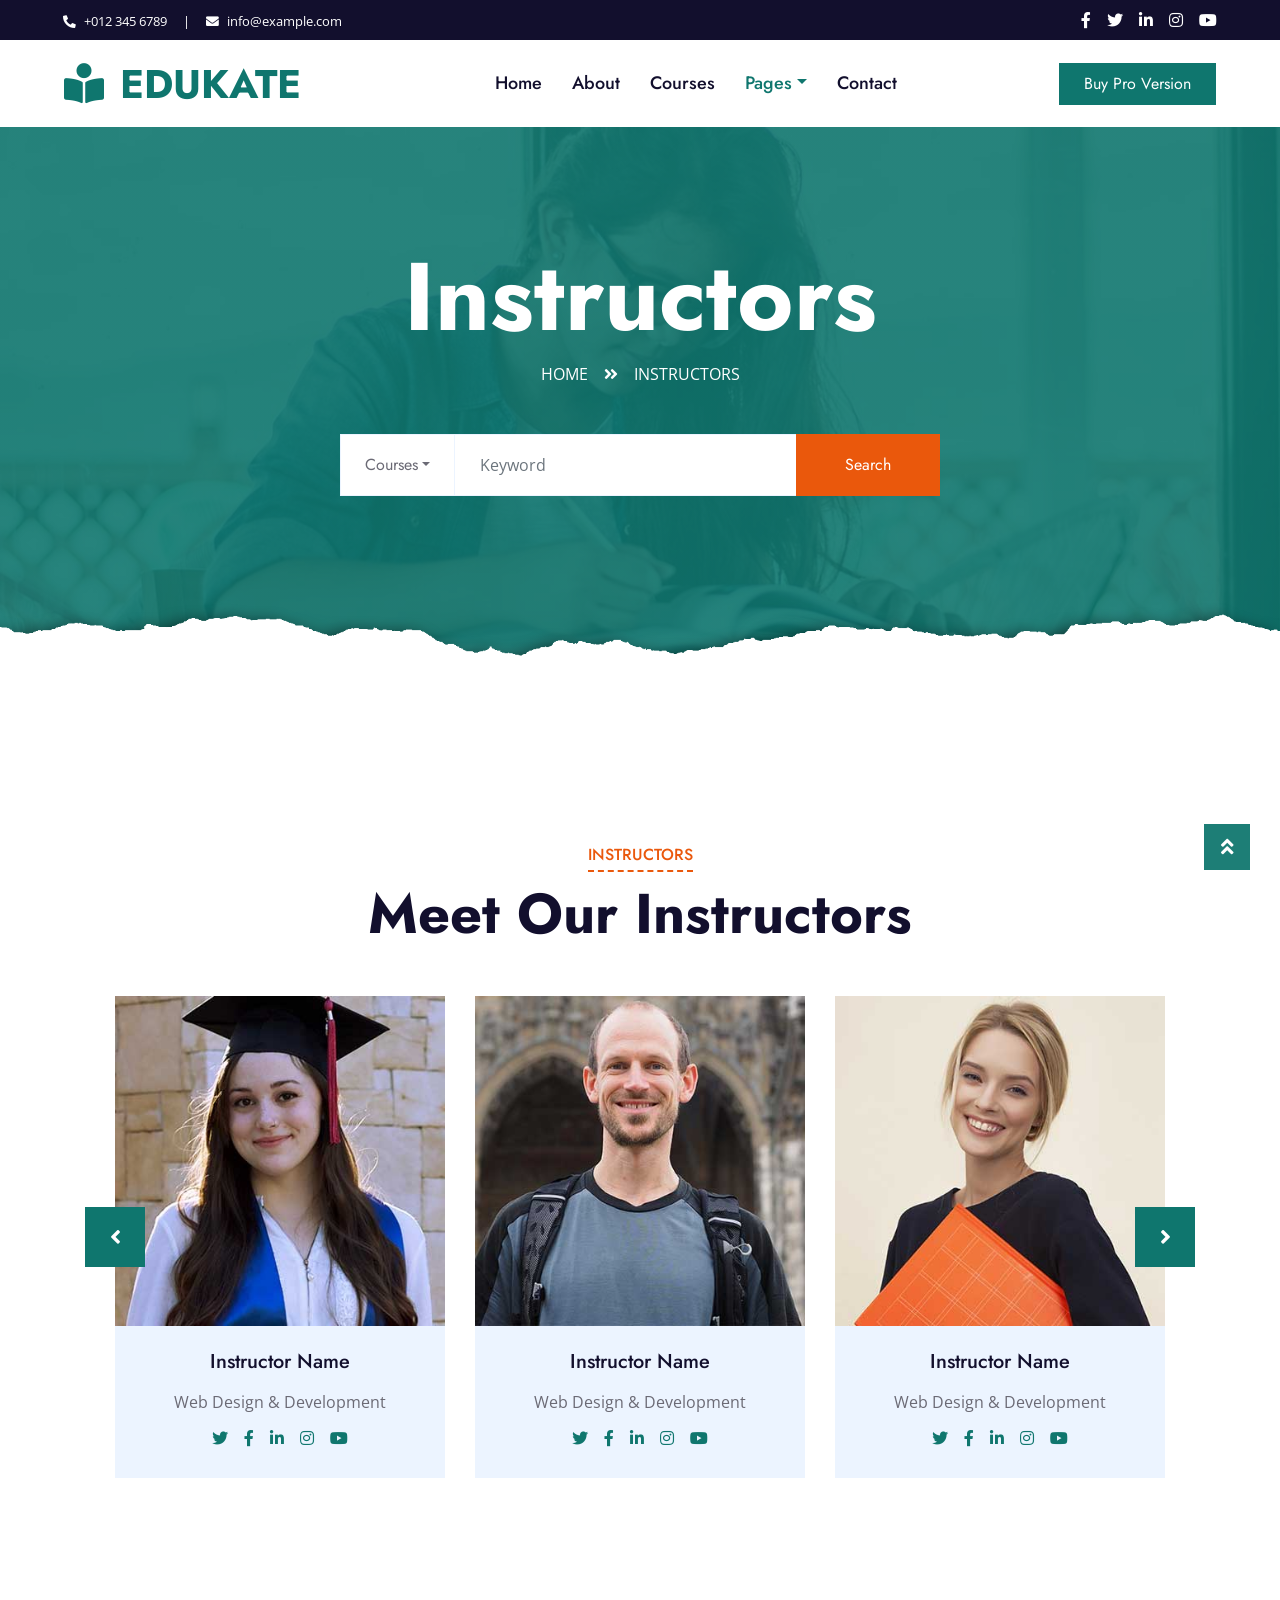
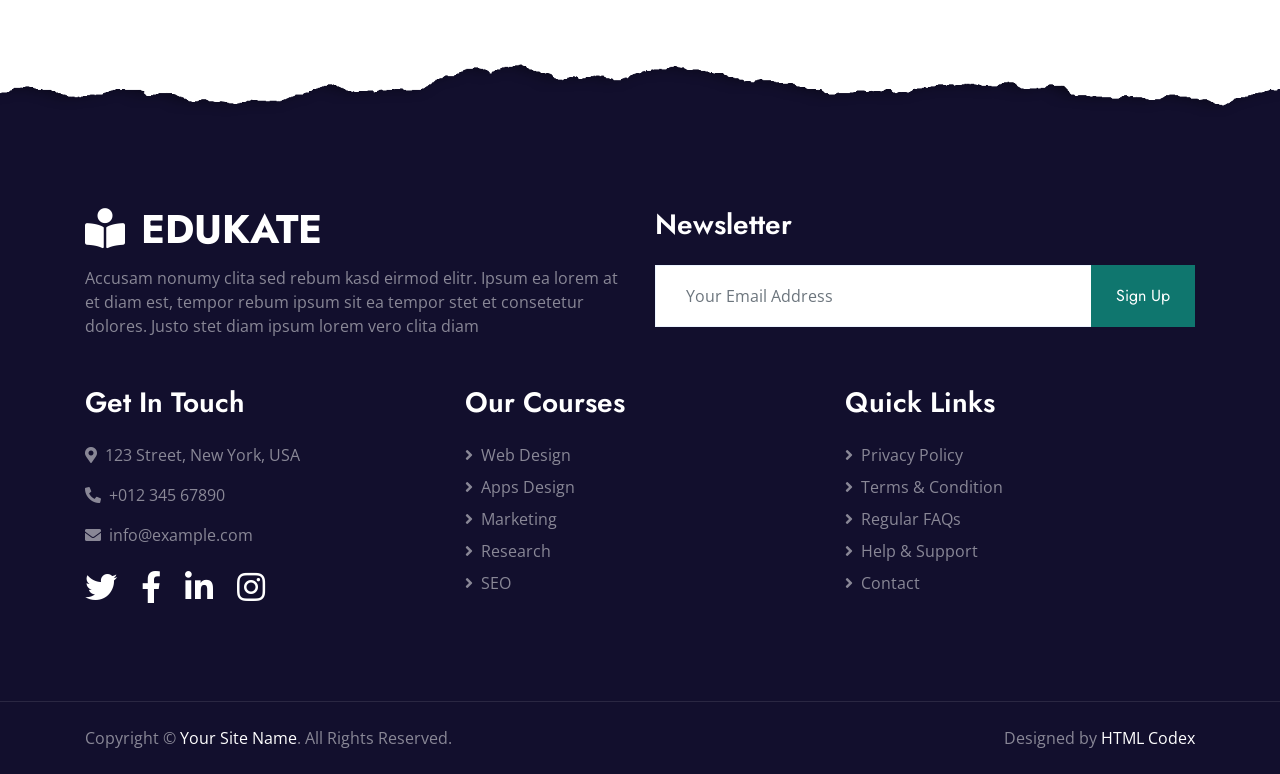
<file: team.html>
<!DOCTYPE html>
<html lang="en">

<head>
    <meta charset="utf-8">
    <title>Edukate - Online Education Website Template</title>
    <meta content="width=device-width, initial-scale=1.0" name="viewport">
    <meta content="Free HTML Templates" name="keywords">
    <meta content="Free HTML Templates" name="description">

    <!-- Favicon -->
    <link href="img/favicon.ico" rel="icon">

    <!-- Google Web Fonts -->
    <link rel="preconnect" href="https://fonts.gstatic.com">
    <link href="https://fonts.googleapis.com/css2?family=Jost:wght@500;600;700&family=Open+Sans:wght@400;600&display=swap" rel="stylesheet"> 

    <!-- Font Awesome -->
    <link href="https://cdnjs.cloudflare.com/ajax/libs/font-awesome/5.10.0/css/all.min.css" rel="stylesheet">

    <!-- Libraries Stylesheet -->
    <link href="lib/owlcarousel/assets/owl.carousel.min.css" rel="stylesheet">

    <!-- Customized Bootstrap Stylesheet -->
    <link href="css/style.css" rel="stylesheet">
</head>

<body>
    <!-- Topbar Start -->
    <div class="container-fluid bg-dark">
        <div class="row py-2 px-lg-5">
            <div class="col-lg-6 text-center text-lg-left mb-2 mb-lg-0">
                <div class="d-inline-flex align-items-center text-white">
                    <small><i class="fa fa-phone-alt mr-2"></i>+012 345 6789</small>
                    <small class="px-3">|</small>
                    <small><i class="fa fa-envelope mr-2"></i>info@example.com</small>
                </div>
            </div>
            <div class="col-lg-6 text-center text-lg-right">
                <div class="d-inline-flex align-items-center">
                    <a class="text-white px-2" href="">
                        <i class="fab fa-facebook-f"></i>
                    </a>
                    <a class="text-white px-2" href="">
                        <i class="fab fa-twitter"></i>
                    </a>
                    <a class="text-white px-2" href="">
                        <i class="fab fa-linkedin-in"></i>
                    </a>
                    <a class="text-white px-2" href="">
                        <i class="fab fa-instagram"></i>
                    </a>
                    <a class="text-white pl-2" href="">
                        <i class="fab fa-youtube"></i>
                    </a>
                </div>
            </div>
        </div>
    </div>
    <!-- Topbar End -->


    <!-- Navbar Start -->
    <div class="container-fluid p-0">
        <nav class="navbar navbar-expand-lg bg-white navbar-light py-3 py-lg-0 px-lg-5">
            <a href="index.html" class="navbar-brand ml-lg-3">
                <h1 class="m-0 text-uppercase text-primary"><i class="fa fa-book-reader mr-3"></i>Edukate</h1>
            </a>
            <button type="button" class="navbar-toggler" data-toggle="collapse" data-target="#navbarCollapse">
                <span class="navbar-toggler-icon"></span>
            </button>
            <div class="collapse navbar-collapse justify-content-between px-lg-3" id="navbarCollapse">
                <div class="navbar-nav mx-auto py-0">
                    <a href="index.html" class="nav-item nav-link">Home</a>
                    <a href="about.html" class="nav-item nav-link">About</a>
                    <a href="course.html" class="nav-item nav-link">Courses</a>
                    <div class="nav-item dropdown">
                        <a href="#" class="nav-link dropdown-toggle active" data-toggle="dropdown">Pages</a>
                        <div class="dropdown-menu m-0">
                            <a href="feature.html" class="dropdown-item">Features</a>
                            <a href="team.html" class="dropdown-item active">Instructors</a>
                            <a href="testimonial.html" class="dropdown-item">Testimonial</a>
                        </div>
                    </div>
                    <a href="contact.html" class="nav-item nav-link">Contact</a>
                </div>
                <a href="https://htmlcodex.com/downloading/?item=1574" class="btn btn-primary py-2 px-4 d-none d-lg-block">Buy Pro Version</a>
            </div>
        </nav>
    </div>
    <!-- Navbar End -->


    <!-- Header Start -->
    <div class="jumbotron jumbotron-fluid page-header position-relative overlay-bottom" style="margin-bottom: 90px;">
        <div class="container text-center py-5">
            <h1 class="text-white display-1">Instructors</h1>
            <div class="d-inline-flex text-white mb-5">
                <p class="m-0 text-uppercase"><a class="text-white" href="">Home</a></p>
                <i class="fa fa-angle-double-right pt-1 px-3"></i>
                <p class="m-0 text-uppercase">Instructors</p>
            </div>
            <div class="mx-auto mb-5" style="width: 100%; max-width: 600px;">
                <div class="input-group">
                    <div class="input-group-prepend">
                        <button class="btn btn-outline-light bg-white text-body px-4 dropdown-toggle" type="button" data-toggle="dropdown"
                            aria-haspopup="true" aria-expanded="false">Courses</button>
                        <div class="dropdown-menu">
                            <a class="dropdown-item" href="#">Courses 1</a>
                            <a class="dropdown-item" href="#">Courses 2</a>
                            <a class="dropdown-item" href="#">Courses 3</a>
                        </div>
                    </div>
                    <input type="text" class="form-control border-light" style="padding: 30px 25px;" placeholder="Keyword">
                    <div class="input-group-append">
                        <button class="btn btn-secondary px-4 px-lg-5">Search</button>
                    </div>
                </div>
            </div>
        </div>
    </div>
    <!-- Header End -->


    <!-- Team Start -->
    <div class="container-fluid py-5">
        <div class="container py-5">
            <div class="section-title text-center position-relative mb-5">
                <h6 class="d-inline-block position-relative text-secondary text-uppercase pb-2">Instructors</h6>
                <h1 class="display-4">Meet Our Instructors</h1>
            </div>
            <div class="owl-carousel team-carousel position-relative" style="padding: 0 30px;">
                <div class="team-item">
                    <img class="img-fluid w-100" src="img/team-1.jpg" alt="">
                    <div class="bg-light text-center p-4">
                        <h5 class="mb-3">Instructor Name</h5>
                        <p class="mb-2">Web Design & Development</p>
                        <div class="d-flex justify-content-center">
                            <a class="mx-1 p-1" href="#"><i class="fab fa-twitter"></i></a>
                            <a class="mx-1 p-1" href="#"><i class="fab fa-facebook-f"></i></a>
                            <a class="mx-1 p-1" href="#"><i class="fab fa-linkedin-in"></i></a>
                            <a class="mx-1 p-1" href="#"><i class="fab fa-instagram"></i></a>
                            <a class="mx-1 p-1" href="#"><i class="fab fa-youtube"></i></a>
                        </div>
                    </div>
                </div>
                <div class="team-item">
                    <img class="img-fluid w-100" src="img/team-2.jpg" alt="">
                    <div class="bg-light text-center p-4">
                        <h5 class="mb-3">Instructor Name</h5>
                        <p class="mb-2">Web Design & Development</p>
                        <div class="d-flex justify-content-center">
                            <a class="mx-1 p-1" href="#"><i class="fab fa-twitter"></i></a>
                            <a class="mx-1 p-1" href="#"><i class="fab fa-facebook-f"></i></a>
                            <a class="mx-1 p-1" href="#"><i class="fab fa-linkedin-in"></i></a>
                            <a class="mx-1 p-1" href="#"><i class="fab fa-instagram"></i></a>
                            <a class="mx-1 p-1" href="#"><i class="fab fa-youtube"></i></a>
                        </div>
                    </div>
                </div>
                <div class="team-item">
                    <img class="img-fluid w-100" src="img/team-3.jpg" alt="">
                    <div class="bg-light text-center p-4">
                        <h5 class="mb-3">Instructor Name</h5>
                        <p class="mb-2">Web Design & Development</p>
                        <div class="d-flex justify-content-center">
                            <a class="mx-1 p-1" href="#"><i class="fab fa-twitter"></i></a>
                            <a class="mx-1 p-1" href="#"><i class="fab fa-facebook-f"></i></a>
                            <a class="mx-1 p-1" href="#"><i class="fab fa-linkedin-in"></i></a>
                            <a class="mx-1 p-1" href="#"><i class="fab fa-instagram"></i></a>
                            <a class="mx-1 p-1" href="#"><i class="fab fa-youtube"></i></a>
                        </div>
                    </div>
                </div>
                <div class="team-item">
                    <img class="img-fluid w-100" src="img/team-4.jpg" alt="">
                    <div class="bg-light text-center p-4">
                        <h5 class="mb-3">Instructor Name</h5>
                        <p class="mb-2">Web Design & Development</p>
                        <div class="d-flex justify-content-center">
                            <a class="mx-1 p-1" href="#"><i class="fab fa-twitter"></i></a>
                            <a class="mx-1 p-1" href="#"><i class="fab fa-facebook-f"></i></a>
                            <a class="mx-1 p-1" href="#"><i class="fab fa-linkedin-in"></i></a>
                            <a class="mx-1 p-1" href="#"><i class="fab fa-instagram"></i></a>
                            <a class="mx-1 p-1" href="#"><i class="fab fa-youtube"></i></a>
                        </div>
                    </div>
                </div>
            </div>
        </div>
    </div>
    <!-- Team End -->


    <!-- Footer Start -->
    <div class="container-fluid position-relative overlay-top bg-dark text-white-50 py-5" style="margin-top: 90px;">
        <div class="container mt-5 pt-5">
            <div class="row">
                <div class="col-md-6 mb-5">
                    <a href="index.html" class="navbar-brand">
                        <h1 class="mt-n2 text-uppercase text-white"><i class="fa fa-book-reader mr-3"></i>Edukate</h1>
                    </a>
                    <p class="m-0">Accusam nonumy clita sed rebum kasd eirmod elitr. Ipsum ea lorem at et diam est, tempor rebum ipsum sit ea tempor stet et consetetur dolores. Justo stet diam ipsum lorem vero clita diam</p>
                </div>
                <div class="col-md-6 mb-5">
                    <h3 class="text-white mb-4">Newsletter</h3>
                    <div class="w-100">
                        <div class="input-group">
                            <input type="text" class="form-control border-light" style="padding: 30px;" placeholder="Your Email Address">
                            <div class="input-group-append">
                                <button class="btn btn-primary px-4">Sign Up</button>
                            </div>
                        </div>
                    </div>
                </div>
            </div>
            <div class="row">
                <div class="col-md-4 mb-5">
                    <h3 class="text-white mb-4">Get In Touch</h3>
                    <p><i class="fa fa-map-marker-alt mr-2"></i>123 Street, New York, USA</p>
                    <p><i class="fa fa-phone-alt mr-2"></i>+012 345 67890</p>
                    <p><i class="fa fa-envelope mr-2"></i>info@example.com</p>
                    <div class="d-flex justify-content-start mt-4">
                        <a class="text-white mr-4" href="#"><i class="fab fa-2x fa-twitter"></i></a>
                        <a class="text-white mr-4" href="#"><i class="fab fa-2x fa-facebook-f"></i></a>
                        <a class="text-white mr-4" href="#"><i class="fab fa-2x fa-linkedin-in"></i></a>
                        <a class="text-white" href="#"><i class="fab fa-2x fa-instagram"></i></a>
                    </div>
                </div>
                <div class="col-md-4 mb-5">
                    <h3 class="text-white mb-4">Our Courses</h3>
                    <div class="d-flex flex-column justify-content-start">
                        <a class="text-white-50 mb-2" href="#"><i class="fa fa-angle-right mr-2"></i>Web Design</a>
                        <a class="text-white-50 mb-2" href="#"><i class="fa fa-angle-right mr-2"></i>Apps Design</a>
                        <a class="text-white-50 mb-2" href="#"><i class="fa fa-angle-right mr-2"></i>Marketing</a>
                        <a class="text-white-50 mb-2" href="#"><i class="fa fa-angle-right mr-2"></i>Research</a>
                        <a class="text-white-50" href="#"><i class="fa fa-angle-right mr-2"></i>SEO</a>
                    </div>
                </div>
                <div class="col-md-4 mb-5">
                    <h3 class="text-white mb-4">Quick Links</h3>
                    <div class="d-flex flex-column justify-content-start">
                        <a class="text-white-50 mb-2" href="#"><i class="fa fa-angle-right mr-2"></i>Privacy Policy</a>
                        <a class="text-white-50 mb-2" href="#"><i class="fa fa-angle-right mr-2"></i>Terms & Condition</a>
                        <a class="text-white-50 mb-2" href="#"><i class="fa fa-angle-right mr-2"></i>Regular FAQs</a>
                        <a class="text-white-50 mb-2" href="#"><i class="fa fa-angle-right mr-2"></i>Help & Support</a>
                        <a class="text-white-50" href="#"><i class="fa fa-angle-right mr-2"></i>Contact</a>
                    </div>
                </div>
            </div>
        </div>
    </div>
    <div class="container-fluid bg-dark text-white-50 border-top py-4" style="border-color: rgba(256, 256, 256, .1) !important;">
        <div class="container">
            <div class="row">
                <div class="col-md-6 text-center text-md-left mb-3 mb-md-0">
                    <p class="m-0">Copyright &copy; <a class="text-white" href="#">Your Site Name</a>. All Rights Reserved.
                    </p>
                </div>
                <div class="col-md-6 text-center text-md-right">
                    <!--/*** The author’s attribution link must remain intact in the template. ***/-->
                    <!--/*** If you wish to remove this credit link, please purchase the Pro Version . ***/-->
                    <p class="m-0">Designed by <a class="text-white" href="https://htmlcodex.com">HTML Codex</a></p>
                </div>
            </div>
        </div>
    </div>
    <!-- Footer End -->


    <!-- Back to Top -->
    <a href="#" class="btn btn-lg btn-primary rounded-0 btn-lg-square back-to-top"><i class="fa fa-angle-double-up"></i></a>


    <!-- JavaScript Libraries -->
    <script src="https://code.jquery.com/jquery-3.4.1.min.js"></script>
    <script src="https://stackpath.bootstrapcdn.com/bootstrap/4.4.1/js/bootstrap.bundle.min.js"></script>
    <script src="lib/easing/easing.min.js"></script>
    <script src="lib/waypoints/waypoints.min.js"></script>
    <script src="lib/counterup/counterup.min.js"></script>
    <script src="lib/owlcarousel/owl.carousel.min.js"></script>

    <!-- Template Javascript -->
    <script src="js/main.js"></script>
</body>

</html>
</file>
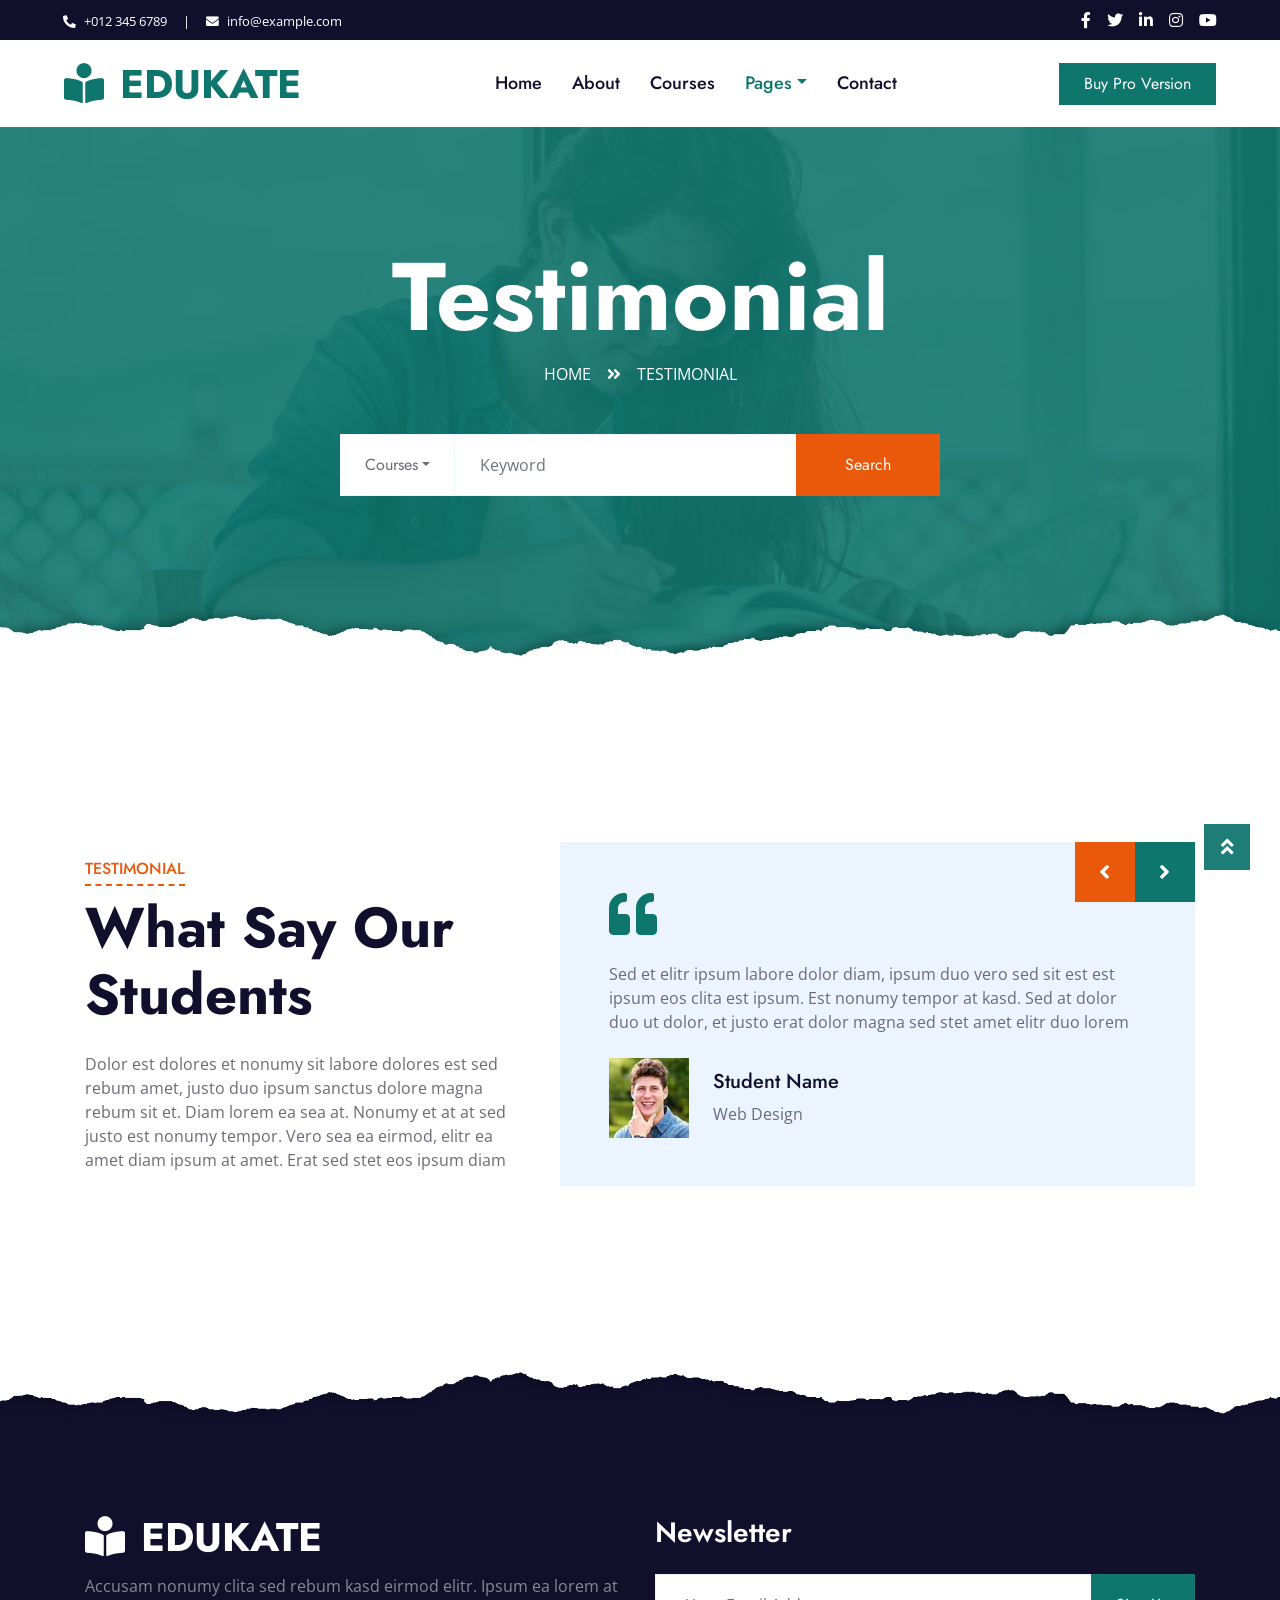
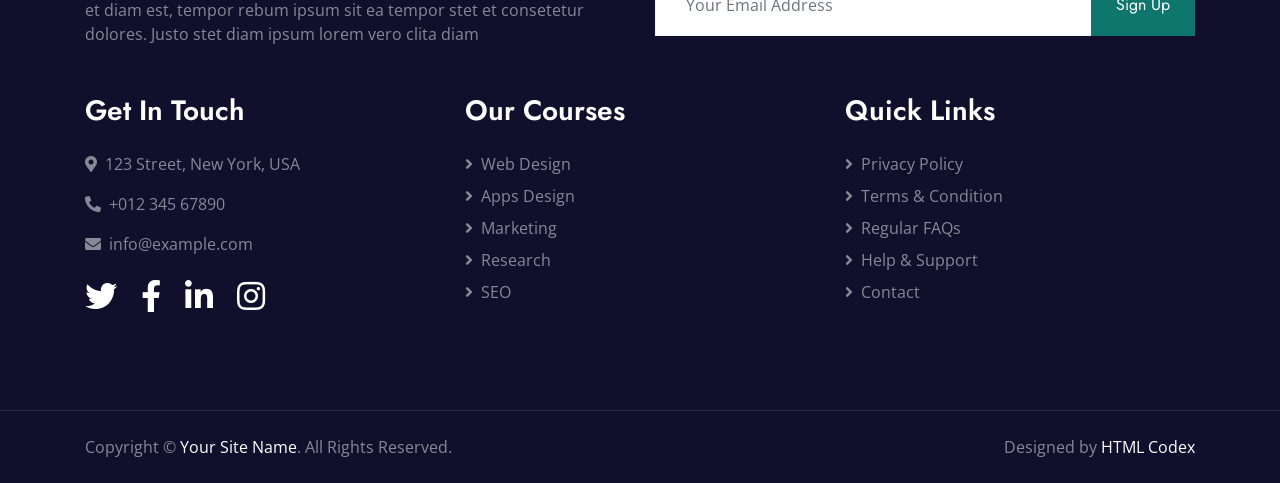
<file: testimonial.html>
<!DOCTYPE html>
<html lang="en">

<head>
    <meta charset="utf-8">
    <title>Edukate - Online Education Website Template</title>
    <meta content="width=device-width, initial-scale=1.0" name="viewport">
    <meta content="Free HTML Templates" name="keywords">
    <meta content="Free HTML Templates" name="description">

    <!-- Favicon -->
    <link href="img/favicon.ico" rel="icon">

    <!-- Google Web Fonts -->
    <link rel="preconnect" href="https://fonts.gstatic.com">
    <link href="https://fonts.googleapis.com/css2?family=Jost:wght@500;600;700&family=Open+Sans:wght@400;600&display=swap" rel="stylesheet"> 

    <!-- Font Awesome -->
    <link href="https://cdnjs.cloudflare.com/ajax/libs/font-awesome/5.10.0/css/all.min.css" rel="stylesheet">

    <!-- Libraries Stylesheet -->
    <link href="lib/owlcarousel/assets/owl.carousel.min.css" rel="stylesheet">

    <!-- Customized Bootstrap Stylesheet -->
    <link href="css/style.css" rel="stylesheet">
</head>

<body>
    <!-- Topbar Start -->
    <div class="container-fluid bg-dark">
        <div class="row py-2 px-lg-5">
            <div class="col-lg-6 text-center text-lg-left mb-2 mb-lg-0">
                <div class="d-inline-flex align-items-center text-white">
                    <small><i class="fa fa-phone-alt mr-2"></i>+012 345 6789</small>
                    <small class="px-3">|</small>
                    <small><i class="fa fa-envelope mr-2"></i>info@example.com</small>
                </div>
            </div>
            <div class="col-lg-6 text-center text-lg-right">
                <div class="d-inline-flex align-items-center">
                    <a class="text-white px-2" href="">
                        <i class="fab fa-facebook-f"></i>
                    </a>
                    <a class="text-white px-2" href="">
                        <i class="fab fa-twitter"></i>
                    </a>
                    <a class="text-white px-2" href="">
                        <i class="fab fa-linkedin-in"></i>
                    </a>
                    <a class="text-white px-2" href="">
                        <i class="fab fa-instagram"></i>
                    </a>
                    <a class="text-white pl-2" href="">
                        <i class="fab fa-youtube"></i>
                    </a>
                </div>
            </div>
        </div>
    </div>
    <!-- Topbar End -->


    <!-- Navbar Start -->
    <div class="container-fluid p-0">
        <nav class="navbar navbar-expand-lg bg-white navbar-light py-3 py-lg-0 px-lg-5">
            <a href="index.html" class="navbar-brand ml-lg-3">
                <h1 class="m-0 text-uppercase text-primary"><i class="fa fa-book-reader mr-3"></i>Edukate</h1>
            </a>
            <button type="button" class="navbar-toggler" data-toggle="collapse" data-target="#navbarCollapse">
                <span class="navbar-toggler-icon"></span>
            </button>
            <div class="collapse navbar-collapse justify-content-between px-lg-3" id="navbarCollapse">
                <div class="navbar-nav mx-auto py-0">
                    <a href="index.html" class="nav-item nav-link">Home</a>
                    <a href="about.html" class="nav-item nav-link">About</a>
                    <a href="course.html" class="nav-item nav-link">Courses</a>
                    <div class="nav-item dropdown">
                        <a href="#" class="nav-link dropdown-toggle active" data-toggle="dropdown">Pages</a>
                        <div class="dropdown-menu m-0">
                            <a href="feature.html" class="dropdown-item">Features</a>
                            <a href="team.html" class="dropdown-item">Instructors</a>
                            <a href="testimonial.html" class="dropdown-item active">Testimonial</a>
                        </div>
                    </div>
                    <a href="contact.html" class="nav-item nav-link">Contact</a>
                </div>
                <a href="https://htmlcodex.com/downloading/?item=1574" class="btn btn-primary py-2 px-4 d-none d-lg-block">Buy Pro Version</a>
            </div>
        </nav>
    </div>
    <!-- Navbar End -->


    <!-- Header Start -->
    <div class="jumbotron jumbotron-fluid page-header position-relative overlay-bottom" style="margin-bottom: 90px;">
        <div class="container text-center py-5">
            <h1 class="text-white display-1">Testimonial</h1>
            <div class="d-inline-flex text-white mb-5">
                <p class="m-0 text-uppercase"><a class="text-white" href="">Home</a></p>
                <i class="fa fa-angle-double-right pt-1 px-3"></i>
                <p class="m-0 text-uppercase">Testimonial</p>
            </div>
            <div class="mx-auto mb-5" style="width: 100%; max-width: 600px;">
                <div class="input-group">
                    <div class="input-group-prepend">
                        <button class="btn btn-outline-light bg-white text-body px-4 dropdown-toggle" type="button" data-toggle="dropdown"
                            aria-haspopup="true" aria-expanded="false">Courses</button>
                        <div class="dropdown-menu">
                            <a class="dropdown-item" href="#">Courses 1</a>
                            <a class="dropdown-item" href="#">Courses 2</a>
                            <a class="dropdown-item" href="#">Courses 3</a>
                        </div>
                    </div>
                    <input type="text" class="form-control border-light" style="padding: 30px 25px;" placeholder="Keyword">
                    <div class="input-group-append">
                        <button class="btn btn-secondary px-4 px-lg-5">Search</button>
                    </div>
                </div>
            </div>
        </div>
    </div>
    <!-- Header End -->


    <!-- Testimonial Start -->
    <div class="container-fluid py-5">
        <div class="container py-5">
            <div class="row align-items-center">
                <div class="col-lg-5 mb-5 mb-lg-0">
                    <div class="section-title position-relative mb-4">
                        <h6 class="d-inline-block position-relative text-secondary text-uppercase pb-2">Testimonial</h6>
                        <h1 class="display-4">What Say Our Students</h1>
                    </div>
                    <p class="m-0">Dolor est dolores et nonumy sit labore dolores est sed rebum amet, justo duo ipsum sanctus dolore magna rebum sit et. Diam lorem ea sea at. Nonumy et at at sed justo est nonumy tempor. Vero sea ea eirmod, elitr ea amet diam ipsum at amet. Erat sed stet eos ipsum diam</p>
                </div>
                <div class="col-lg-7">
                    <div class="owl-carousel testimonial-carousel">
                        <div class="bg-light p-5">
                            <i class="fa fa-3x fa-quote-left text-primary mb-4"></i>
                            <p>Sed et elitr ipsum labore dolor diam, ipsum duo vero sed sit est est ipsum eos clita est ipsum. Est nonumy tempor at kasd. Sed at dolor duo ut dolor, et justo erat dolor magna sed stet amet elitr duo lorem</p>
                            <div class="d-flex flex-shrink-0 align-items-center mt-4">
                                <img class="img-fluid mr-4" src="img/testimonial-2.jpg" alt="">
                                <div>
                                    <h5>Student Name</h5>
                                    <span>Web Design</span>
                                </div>
                            </div>
                        </div>
                        <div class="bg-light p-5">
                            <i class="fa fa-3x fa-quote-left text-primary mb-4"></i>
                            <p>Sed et elitr ipsum labore dolor diam, ipsum duo vero sed sit est est ipsum eos clita est ipsum. Est nonumy tempor at kasd. Sed at dolor duo ut dolor, et justo erat dolor magna sed stet amet elitr duo lorem</p>
                            <div class="d-flex flex-shrink-0 align-items-center mt-4">
                                <img class="img-fluid mr-4" src="img/testimonial-1.jpg" alt="">
                                <div>
                                    <h5>Student Name</h5>
                                    <span>Web Design</span>
                                </div>
                            </div>
                        </div>
                    </div>
                </div>
            </div>
        </div>
    </div>
    <!-- Testimonial Start -->


    <!-- Footer Start -->
    <div class="container-fluid position-relative overlay-top bg-dark text-white-50 py-5" style="margin-top: 90px;">
        <div class="container mt-5 pt-5">
            <div class="row">
                <div class="col-md-6 mb-5">
                    <a href="index.html" class="navbar-brand">
                        <h1 class="mt-n2 text-uppercase text-white"><i class="fa fa-book-reader mr-3"></i>Edukate</h1>
                    </a>
                    <p class="m-0">Accusam nonumy clita sed rebum kasd eirmod elitr. Ipsum ea lorem at et diam est, tempor rebum ipsum sit ea tempor stet et consetetur dolores. Justo stet diam ipsum lorem vero clita diam</p>
                </div>
                <div class="col-md-6 mb-5">
                    <h3 class="text-white mb-4">Newsletter</h3>
                    <div class="w-100">
                        <div class="input-group">
                            <input type="text" class="form-control border-light" style="padding: 30px;" placeholder="Your Email Address">
                            <div class="input-group-append">
                                <button class="btn btn-primary px-4">Sign Up</button>
                            </div>
                        </div>
                    </div>
                </div>
            </div>
            <div class="row">
                <div class="col-md-4 mb-5">
                    <h3 class="text-white mb-4">Get In Touch</h3>
                    <p><i class="fa fa-map-marker-alt mr-2"></i>123 Street, New York, USA</p>
                    <p><i class="fa fa-phone-alt mr-2"></i>+012 345 67890</p>
                    <p><i class="fa fa-envelope mr-2"></i>info@example.com</p>
                    <div class="d-flex justify-content-start mt-4">
                        <a class="text-white mr-4" href="#"><i class="fab fa-2x fa-twitter"></i></a>
                        <a class="text-white mr-4" href="#"><i class="fab fa-2x fa-facebook-f"></i></a>
                        <a class="text-white mr-4" href="#"><i class="fab fa-2x fa-linkedin-in"></i></a>
                        <a class="text-white" href="#"><i class="fab fa-2x fa-instagram"></i></a>
                    </div>
                </div>
                <div class="col-md-4 mb-5">
                    <h3 class="text-white mb-4">Our Courses</h3>
                    <div class="d-flex flex-column justify-content-start">
                        <a class="text-white-50 mb-2" href="#"><i class="fa fa-angle-right mr-2"></i>Web Design</a>
                        <a class="text-white-50 mb-2" href="#"><i class="fa fa-angle-right mr-2"></i>Apps Design</a>
                        <a class="text-white-50 mb-2" href="#"><i class="fa fa-angle-right mr-2"></i>Marketing</a>
                        <a class="text-white-50 mb-2" href="#"><i class="fa fa-angle-right mr-2"></i>Research</a>
                        <a class="text-white-50" href="#"><i class="fa fa-angle-right mr-2"></i>SEO</a>
                    </div>
                </div>
                <div class="col-md-4 mb-5">
                    <h3 class="text-white mb-4">Quick Links</h3>
                    <div class="d-flex flex-column justify-content-start">
                        <a class="text-white-50 mb-2" href="#"><i class="fa fa-angle-right mr-2"></i>Privacy Policy</a>
                        <a class="text-white-50 mb-2" href="#"><i class="fa fa-angle-right mr-2"></i>Terms & Condition</a>
                        <a class="text-white-50 mb-2" href="#"><i class="fa fa-angle-right mr-2"></i>Regular FAQs</a>
                        <a class="text-white-50 mb-2" href="#"><i class="fa fa-angle-right mr-2"></i>Help & Support</a>
                        <a class="text-white-50" href="#"><i class="fa fa-angle-right mr-2"></i>Contact</a>
                    </div>
                </div>
            </div>
        </div>
    </div>
    <div class="container-fluid bg-dark text-white-50 border-top py-4" style="border-color: rgba(256, 256, 256, .1) !important;">
        <div class="container">
            <div class="row">
                <div class="col-md-6 text-center text-md-left mb-3 mb-md-0">
                    <p class="m-0">Copyright &copy; <a class="text-white" href="#">Your Site Name</a>. All Rights Reserved.
                    </p>
                </div>
                <div class="col-md-6 text-center text-md-right">
                    <!--/*** The author’s attribution link must remain intact in the template. ***/-->
                    <!--/*** If you wish to remove this credit link, please purchase the Pro Version . ***/-->
                    <p class="m-0">Designed by <a class="text-white" href="https://htmlcodex.com">HTML Codex</a></p>
                </div>
            </div>
        </div>
    </div>
    <!-- Footer End -->


    <!-- Back to Top -->
    <a href="#" class="btn btn-lg btn-primary rounded-0 btn-lg-square back-to-top"><i class="fa fa-angle-double-up"></i></a>


    <!-- JavaScript Libraries -->
    <script src="https://code.jquery.com/jquery-3.4.1.min.js"></script>
    <script src="https://stackpath.bootstrapcdn.com/bootstrap/4.4.1/js/bootstrap.bundle.min.js"></script>
    <script src="lib/easing/easing.min.js"></script>
    <script src="lib/waypoints/waypoints.min.js"></script>
    <script src="lib/counterup/counterup.min.js"></script>
    <script src="lib/owlcarousel/owl.carousel.min.js"></script>

    <!-- Template Javascript -->
    <script src="js/main.js"></script>
</body>

</html>
</file>
<file: peta/resources/ol.css>
.ol-box{box-sizing:border-box;border-radius:2px;border:2px solid #00f}.ol-mouse-position{top:8px;right:8px;position:absolute}.ol-scale-line{background:rgba(0,60,136,.3);border-radius:4px;bottom:8px;left:8px;padding:2px;position:absolute}.ol-scale-line-inner{border:1px solid #eee;border-top:none;color:#eee;font-size:10px;text-align:center;margin:1px;will-change:contents,width}.ol-overlay-container{will-change:left,right,top,bottom}.ol-unsupported{display:none}.ol-unselectable,.ol-viewport{-webkit-touch-callout:none;-webkit-user-select:none;-moz-user-select:none;-ms-user-select:none;user-select:none;-webkit-tap-highlight-color:transparent}.ol-selectable{-webkit-touch-callout:default;-webkit-user-select:auto;-moz-user-select:auto;-ms-user-select:auto;user-select:auto}.ol-grabbing{cursor:-webkit-grabbing;cursor:-moz-grabbing;cursor:grabbing}.ol-grab{cursor:move;cursor:-webkit-grab;cursor:-moz-grab;cursor:grab}.ol-control{position:absolute;background-color:rgba(255,255,255,.4);border-radius:4px;padding:2px}.ol-control:hover{background-color:rgba(255,255,255,.6)}.ol-zoom{top:.5em;left:.5em}.ol-rotate{top:.5em;right:.5em;transition:opacity .25s linear,visibility 0s linear}.ol-rotate.ol-hidden{opacity:0;visibility:hidden;transition:opacity .25s linear,visibility 0s linear .25s}.ol-zoom-extent{top:4.643em;left:.5em}.ol-full-screen{right:.5em;top:.5em}@media print{.ol-control{display:none}}.ol-control button{display:block;margin:1px;padding:0;color:#fff;font-size:1.14em;font-weight:700;text-decoration:none;text-align:center;height:1.375em;width:1.375em;line-height:.4em;background-color:rgba(0,60,136,.5);border:none;border-radius:2px}.ol-control button::-moz-focus-inner{border:none;padding:0}.ol-zoom-extent button{line-height:1.4em}.ol-compass{display:block;font-weight:400;font-size:1.2em;will-change:transform}.ol-touch .ol-control button{font-size:1.5em}.ol-touch .ol-zoom-extent{top:5.5em}.ol-control button:focus,.ol-control button:hover{text-decoration:none;background-color:rgba(0,60,136,.7)}.ol-zoom .ol-zoom-in{border-radius:2px 2px 0 0}.ol-zoom .ol-zoom-out{border-radius:0 0 2px 2px}.ol-attribution{text-align:right;bottom:.5em;right:.5em;max-width:calc(100% - 1.3em)}.ol-attribution ul{margin:0;padding:0 .5em;font-size:.7rem;line-height:1.375em;color:#000;text-shadow:0 0 2px #fff}.ol-attribution li{display:inline;list-style:none;line-height:inherit}.ol-attribution li:not(:last-child):after{content:" "}.ol-attribution img{max-height:2em;max-width:inherit;vertical-align:middle}.ol-attribution button,.ol-attribution ul{display:inline-block}.ol-attribution.ol-collapsed ul{display:none}.ol-attribution.ol-logo-only ul{display:block}.ol-attribution:not(.ol-collapsed){background:rgba(255,255,255,.8)}.ol-attribution.ol-uncollapsible{bottom:0;right:0;border-radius:4px 0 0;height:1.1em;line-height:1em}.ol-attribution.ol-logo-only{background:0 0;bottom:.4em;height:1.1em;line-height:1em}.ol-attribution.ol-uncollapsible img{margin-top:-.2em;max-height:1.6em}.ol-attribution.ol-logo-only button,.ol-attribution.ol-uncollapsible button{display:none}.ol-zoomslider{top:4.5em;left:.5em;height:200px}.ol-zoomslider button{position:relative;height:10px}.ol-touch .ol-zoomslider{top:5.5em}.ol-overviewmap{left:.5em;bottom:.5em}.ol-overviewmap.ol-uncollapsible{bottom:0;left:0;border-radius:0 4px 0 0}.ol-overviewmap .ol-overviewmap-map,.ol-overviewmap button{display:inline-block}.ol-overviewmap .ol-overviewmap-map{border:1px solid #7b98bc;height:150px;margin:2px;width:150px}.ol-overviewmap:not(.ol-collapsed) button{bottom:1px;left:2px;position:absolute}.ol-overviewmap.ol-collapsed .ol-overviewmap-map,.ol-overviewmap.ol-uncollapsible button{display:none}.ol-overviewmap:not(.ol-collapsed){background:rgba(255,255,255,.8)}.ol-overviewmap-box{border:2px dotted rgba(0,60,136,.7)}.ol-overviewmap .ol-overviewmap-box:hover{cursor:move}
</file>
<file: peta/resources/ol3-layerswitcher.css>
.layer-switcher.shown.ol-control {
    background-color: transparent;
}

.layer-switcher.shown.ol-control:hover {
    background-color: transparent;
}

.layer-switcher {
    position: absolute;
    top: 3.5em;
    right: 0.5em;
    text-align: left;
}

.layer-switcher.shown {
    bottom: 3em;
}

.layer-switcher .panel {
    padding: 0 1em 0 0;
    margin: 0;
    border: 4px solid #eee;
    border-radius: 4px;
    background-color: white;
    display: none;
    max-height: 100%;
    overflow-y: auto;
}

.layer-switcher.shown .panel {
    display: block;
}

.layer-switcher button {
    float: right;
    width: 38px;
    height: 38px;
    background-image: url('[data-uri]') /*logo.png*/;
    background-repeat: no-repeat;
    background-position: 2px;
    background-color: white;
    border: none;
}

.layer-switcher.shown button {
    display: none;
}

.layer-switcher button:focus, .layer-switcher button:hover {
    background-color: white;
}

.layer-switcher ul {
    padding-left: 1em;
    list-style: none;
}

.layer-switcher li.group {
    padding-top: 5px;
}

.layer-switcher li.group > label {
    font-weight: bold;
}

.layer-switcher li.layer {
    display: table;
}

.layer-switcher li.layer label, .layer-switcher li.layer input {
    display: table-cell;
    vertical-align: sub;
}

.layer-switcher input {
    margin: 4px;
}

.layer-switcher.touch ::-webkit-scrollbar {
    width: 4px;
}

.layer-switcher.touch ::-webkit-scrollbar-track {
    -webkit-box-shadow: inset 0 0 6px rgba(0,0,0,0.3);
    border-radius: 10px;
}

.layer-switcher.touch ::-webkit-scrollbar-thumb {
    border-radius: 10px;
    -webkit-box-shadow: inset 0 0 6px rgba(0,0,0,0.5);
}
</file>
<file: peta/resources/qgis2web.css>
html, body {
    height: 100%;
    padding: 0;
    margin: 0;
    font-family: sans-serif;
    font-size: small;
}

th, td {
    vertical-align: top;
    text-align: left;
}

#map {
    width: 100%;
    height: 100%;
}

.ol-popup {
    display: none;
    position: absolute;
    background-color: white;
    -moz-box-shadow: 0 1px 4px rgba(0,0,0,0.2);
    -webkit-filter: drop-shadow(0 1px 4px rgba(0,0,0,0.2));
    filter: drop-shadow(0 1px 4px rgba(0,0,0,0.2));
    padding: 15px;
    border-radius: 10px;
    border: 1px solid #cccccc;
    bottom: 12px;
    left: -50px;   
    height: auto;
    width: auto;
    min-width: 100px;
    max-height:400px;  
    overflow: auto;      
}

.ol-popup-closer {
    text-decoration: none;
    position: absolute;
    top: 2px;
    right: 8px;
}

.ol-popup-closer:after {
    content: "X";
}

.ol-attribution a {
    text-decoration: none;
    color: #666;
    font-family: sans-serif;
    font-size: 100%;
}

#popup-content>ul>li:nth-child(even) {
    background-color: #eee;
}

#popup-content ul {
    list-style-type: none;
    padding-left: 0;
}

#popup-content li {
    margin-bottom:0.25em;
}
</file>
<file: css/style.css>
/******* Bootstrap Theming ********/
/*!
 * Bootstrap v4.5.3 (https://getbootstrap.com/)
 * Copyright 2011-2020 The Bootstrap Authors
 * Copyright 2011-2020 Twitter, Inc.
 * Licensed under MIT (https://github.com/twbs/bootstrap/blob/main/LICENSE)
 */
:root {
  --blue: #007bff;
  --indigo: #6610f2;
  --purple: #6f42c1;
  --pink: #e83e8c;
  --red: #dc3545;
  --orange: #fd7e14;
  --yellow: #ffc107;
  --green: #28a745;
  --teal: #20c997;
  --cyan: #17a2b8;
  --white: #fff;
  --gray: #6c757d;
  --gray-dark: #343a40;
  --primary: #0F766E;
  --secondary: #EA580C;
  --success: #28a745;
  --info: #17a2b8;
  --warning: #ffc107;
  --danger: #dc3545;
  --light: #ECF4FF;
  --dark: #120F2D;
  --breakpoint-xs: 0;
  --breakpoint-sm: 576px;
  --breakpoint-md: 768px;
  --breakpoint-lg: 992px;
  --breakpoint-xl: 1200px;
  --font-family-sans-serif: -apple-system, BlinkMacSystemFont, "Segoe UI", Roboto, "Helvetica Neue", Arial, "Noto Sans", sans-serif, "Apple Color Emoji", "Segoe UI Emoji", "Segoe UI Symbol", "Noto Color Emoji";
  --font-family-monospace: SFMono-Regular, Menlo, Monaco, Consolas, "Liberation Mono", "Courier New", monospace;
}

*,
*::before,
*::after {
  box-sizing: border-box;
}

html {
  font-family: sans-serif;
  line-height: 1.15;
  -webkit-text-size-adjust: 100%;
  -webkit-tap-highlight-color: rgba(0, 0, 0, 0);
}

article, aside, figcaption, figure, footer, header, hgroup, main, nav, section {
  display: block;
}

body {
  margin: 0;
  font-family: "Open Sans", sans-serif;
  font-size: 1rem;
  font-weight: 400;
  line-height: 1.5;
  color: #6B6A75;
  text-align: left;
  background-color: #FFFFFF;
}

[tabindex="-1"]:focus:not(:focus-visible) {
  outline: 0 !important;
}

hr {
  box-sizing: content-box;
  height: 0;
  overflow: visible;
}

h1, h2, h3, h4, h5, h6 {
  margin-top: 0;
  margin-bottom: 0.5rem;
}

p {
  margin-top: 0;
  margin-bottom: 1rem;
}

abbr[title],
abbr[data-original-title] {
  text-decoration: underline;
  text-decoration: underline dotted;
  cursor: help;
  border-bottom: 0;
  text-decoration-skip-ink: none;
}

address {
  margin-bottom: 1rem;
  font-style: normal;
  line-height: inherit;
}

ol,
ul,
dl {
  margin-top: 0;
  margin-bottom: 1rem;
}

ol ol,
ul ul,
ol ul,
ul ol {
  margin-bottom: 0;
}

dt {
  font-weight: 700;
}

dd {
  margin-bottom: .5rem;
  margin-left: 0;
}

blockquote {
  margin: 0 0 1rem;
}

b,
strong {
  font-weight: bolder;
}

small {
  font-size: 80%;
}

sub,
sup {
  position: relative;
  font-size: 75%;
  line-height: 0;
  vertical-align: baseline;
}

sub {
  bottom: -.25em;
}

sup {
  top: -.5em;
}

a {
  color: #0F766E;
  text-decoration: none;
  background-color: transparent;
}

a:hover {
  color: #1154b6;
  text-decoration: underline;
}

a:not([href]):not([class]) {
  color: inherit;
  text-decoration: none;
}

a:not([href]):not([class]):hover {
  color: inherit;
  text-decoration: none;
}

pre,
code,
kbd,
samp {
  font-family: SFMono-Regular, Menlo, Monaco, Consolas, "Liberation Mono", "Courier New", monospace;
  font-size: 1em;
}

pre {
  margin-top: 0;
  margin-bottom: 1rem;
  overflow: auto;
  -ms-overflow-style: scrollbar;
}

figure {
  margin: 0 0 1rem;
}

img {
  vertical-align: middle;
  border-style: none;
}

svg {
  overflow: hidden;
  vertical-align: middle;
}

table {
  border-collapse: collapse;
}

caption {
  padding-top: 0.75rem;
  padding-bottom: 0.75rem;
  color: #6c757d;
  text-align: left;
  caption-side: bottom;
}

th {
  text-align: inherit;
  text-align: -webkit-match-parent;
}

label {
  display: inline-block;
  margin-bottom: 0.5rem;
}

button {
  border-radius: 0;
}

button:focus {
  outline: 1px dotted;
  outline: 5px auto -webkit-focus-ring-color;
}

input,
button,
select,
optgroup,
textarea {
  margin: 0;
  font-family: inherit;
  font-size: inherit;
  line-height: inherit;
}

button,
input {
  overflow: visible;
}

button,
select {
  text-transform: none;
}

[role="button"] {
  cursor: pointer;
}

select {
  word-wrap: normal;
}

button,
[type="button"],
[type="reset"],
[type="submit"] {
  -webkit-appearance: button;
}

button:not(:disabled),
[type="button"]:not(:disabled),
[type="reset"]:not(:disabled),
[type="submit"]:not(:disabled) {
  cursor: pointer;
}

button::-moz-focus-inner,
[type="button"]::-moz-focus-inner,
[type="reset"]::-moz-focus-inner,
[type="submit"]::-moz-focus-inner {
  padding: 0;
  border-style: none;
}

input[type="radio"],
input[type="checkbox"] {
  box-sizing: border-box;
  padding: 0;
}

textarea {
  overflow: auto;
  resize: vertical;
}

fieldset {
  min-width: 0;
  padding: 0;
  margin: 0;
  border: 0;
}

legend {
  display: block;
  width: 100%;
  max-width: 100%;
  padding: 0;
  margin-bottom: .5rem;
  font-size: 1.5rem;
  line-height: inherit;
  color: inherit;
  white-space: normal;
}

@media (max-width: 1200px) {
  legend {
    font-size: calc(1.275rem + 0.3vw) ;
  }
}

progress {
  vertical-align: baseline;
}

[type="number"]::-webkit-inner-spin-button,
[type="number"]::-webkit-outer-spin-button {
  height: auto;
}

[type="search"] {
  outline-offset: -2px;
  -webkit-appearance: none;
}

[type="search"]::-webkit-search-decoration {
  -webkit-appearance: none;
}

::-webkit-file-upload-button {
  font: inherit;
  -webkit-appearance: button;
}

output {
  display: inline-block;
}

summary {
  display: list-item;
  cursor: pointer;
}

template {
  display: none;
}

[hidden] {
  display: none !important;
}

h1, h2, h3, h4, h5, h6,
.h1, .h2, .h3, .h4, .h5, .h6 {
  margin-bottom: 0.5rem;
  font-family: "Jost", sans-serif;
  font-weight: 500;
  line-height: 1.2;
  color: #120F2D;
}

h1, .h1 {
  font-size: 2.5rem;
}

@media (max-width: 1200px) {
  h1, .h1 {
    font-size: calc(1.375rem + 1.5vw) ;
  }
}

h2, .h2 {
  font-size: 2rem;
}

@media (max-width: 1200px) {
  h2, .h2 {
    font-size: calc(1.325rem + 0.9vw) ;
  }
}

h3, .h3 {
  font-size: 1.75rem;
}

@media (max-width: 1200px) {
  h3, .h3 {
    font-size: calc(1.3rem + 0.6vw) ;
  }
}

h4, .h4 {
  font-size: 1.5rem;
}

@media (max-width: 1200px) {
  h4, .h4 {
    font-size: calc(1.275rem + 0.3vw) ;
  }
}

h5, .h5 {
  font-size: 1.25rem;
}

h6, .h6 {
  font-size: 1rem;
}

.lead {
  font-size: 1.25rem;
  font-weight: 300;
}

.display-1 {
  font-size: 6rem;
  font-weight: 300;
  line-height: 1.2;
}

@media (max-width: 1200px) {
  .display-1 {
    font-size: calc(1.725rem + 5.7vw) ;
  }
}

.display-2 {
  font-size: 5.5rem;
  font-weight: 300;
  line-height: 1.2;
}

@media (max-width: 1200px) {
  .display-2 {
    font-size: calc(1.675rem + 5.1vw) ;
  }
}

.display-3 {
  font-size: 4.5rem;
  font-weight: 300;
  line-height: 1.2;
}

@media (max-width: 1200px) {
  .display-3 {
    font-size: calc(1.575rem + 3.9vw) ;
  }
}

.display-4 {
  font-size: 3.5rem;
  font-weight: 300;
  line-height: 1.2;
}

@media (max-width: 1200px) {
  .display-4 {
    font-size: calc(1.475rem + 2.7vw) ;
  }
}

hr {
  margin-top: 1rem;
  margin-bottom: 1rem;
  border: 0;
  border-top: 1px solid rgba(0, 0, 0, 0.1);
}

small,
.small {
  font-size: 80%;
  font-weight: 400;
}

mark,
.mark {
  padding: 0.2em;
  background-color: #fcf8e3;
}

.list-unstyled {
  padding-left: 0;
  list-style: none;
}

.list-inline {
  padding-left: 0;
  list-style: none;
}

.list-inline-item {
  display: inline-block;
}

.list-inline-item:not(:last-child) {
  margin-right: 0.5rem;
}

.initialism {
  font-size: 90%;
  text-transform: uppercase;
}

.blockquote {
  margin-bottom: 1rem;
  font-size: 1.25rem;
}

.blockquote-footer {
  display: block;
  font-size: 80%;
  color: #6c757d;
}

.blockquote-footer::before {
  content: "\2014\00A0";
}

.img-fluid {
  max-width: 100%;
  height: auto;
}

.img-thumbnail {
  padding: 0.25rem;
  background-color: #FFFFFF;
  border: 1px solid #dee2e6;
  border-radius: false;
  max-width: 100%;
  height: auto;
}

.figure {
  display: inline-block;
}

.figure-img {
  margin-bottom: 0.5rem;
  line-height: 1;
}

.figure-caption {
  font-size: 90%;
  color: #6c757d;
}

code {
  font-size: 87.5%;
  color: #e83e8c;
  word-wrap: break-word;
}

a > code {
  color: inherit;
}

kbd {
  padding: 0.2rem 0.4rem;
  font-size: 87.5%;
  color: #fff;
  background-color: #212529;
  border-radius: 0.2rem;
}

kbd kbd {
  padding: 0;
  font-size: 100%;
  font-weight: 700;
}

pre {
  display: block;
  font-size: 87.5%;
  color: #212529;
}

pre code {
  font-size: inherit;
  color: inherit;
  word-break: normal;
}

.pre-scrollable {
  max-height: 340px;
  overflow-y: scroll;
}

.container,
.container-fluid,
.container-sm,
.container-md,
.container-lg,
.container-xl {
  width: 100%;
  padding-right: 15px;
  padding-left: 15px;
  margin-right: auto;
  margin-left: auto;
}

@media (min-width: 576px) {
  .container, .container-sm {
    max-width: 540px;
  }
}

@media (min-width: 768px) {
  .container, .container-sm, .container-md {
    max-width: 720px;
  }
}

@media (min-width: 992px) {
  .container, .container-sm, .container-md, .container-lg {
    max-width: 960px;
  }
}

@media (min-width: 1200px) {
  .container, .container-sm, .container-md, .container-lg, .container-xl {
    max-width: 1140px;
  }
}

.row {
  display: flex;
  flex-wrap: wrap;
  margin-right: -15px;
  margin-left: -15px;
}

.no-gutters {
  margin-right: 0;
  margin-left: 0;
}

.no-gutters > .col,
.no-gutters > [class*="col-"] {
  padding-right: 0;
  padding-left: 0;
}

.col-1, .col-2, .col-3, .col-4, .col-5, .col-6, .col-7, .col-8, .col-9, .col-10, .col-11, .col-12, .col,
.col-auto, .col-sm-1, .col-sm-2, .col-sm-3, .col-sm-4, .col-sm-5, .col-sm-6, .col-sm-7, .col-sm-8, .col-sm-9, .col-sm-10, .col-sm-11, .col-sm-12, .col-sm,
.col-sm-auto, .col-md-1, .col-md-2, .col-md-3, .col-md-4, .col-md-5, .col-md-6, .col-md-7, .col-md-8, .col-md-9, .col-md-10, .col-md-11, .col-md-12, .col-md,
.col-md-auto, .col-lg-1, .col-lg-2, .col-lg-3, .col-lg-4, .col-lg-5, .col-lg-6, .col-lg-7, .col-lg-8, .col-lg-9, .col-lg-10, .col-lg-11, .col-lg-12, .col-lg,
.col-lg-auto, .col-xl-1, .col-xl-2, .col-xl-3, .col-xl-4, .col-xl-5, .col-xl-6, .col-xl-7, .col-xl-8, .col-xl-9, .col-xl-10, .col-xl-11, .col-xl-12, .col-xl,
.col-xl-auto {
  position: relative;
  width: 100%;
  padding-right: 15px;
  padding-left: 15px;
}

.col {
  flex-basis: 0;
  flex-grow: 1;
  max-width: 100%;
}

.row-cols-1 > * {
  flex: 0 0 100%;
  max-width: 100%;
}

.row-cols-2 > * {
  flex: 0 0 50%;
  max-width: 50%;
}

.row-cols-3 > * {
  flex: 0 0 33.33333%;
  max-width: 33.33333%;
}

.row-cols-4 > * {
  flex: 0 0 25%;
  max-width: 25%;
}

.row-cols-5 > * {
  flex: 0 0 20%;
  max-width: 20%;
}

.row-cols-6 > * {
  flex: 0 0 16.66667%;
  max-width: 16.66667%;
}

.col-auto {
  flex: 0 0 auto;
  width: auto;
  max-width: 100%;
}

.col-1 {
  flex: 0 0 8.33333%;
  max-width: 8.33333%;
}

.col-2 {
  flex: 0 0 16.66667%;
  max-width: 16.66667%;
}

.col-3 {
  flex: 0 0 25%;
  max-width: 25%;
}

.col-4 {
  flex: 0 0 33.33333%;
  max-width: 33.33333%;
}

.col-5 {
  flex: 0 0 41.66667%;
  max-width: 41.66667%;
}

.col-6 {
  flex: 0 0 50%;
  max-width: 50%;
}

.col-7 {
  flex: 0 0 58.33333%;
  max-width: 58.33333%;
}

.col-8 {
  flex: 0 0 66.66667%;
  max-width: 66.66667%;
}

.col-9 {
  flex: 0 0 75%;
  max-width: 75%;
}

.col-10 {
  flex: 0 0 83.33333%;
  max-width: 83.33333%;
}

.col-11 {
  flex: 0 0 91.66667%;
  max-width: 91.66667%;
}

.col-12 {
  flex: 0 0 100%;
  max-width: 100%;
}

.order-first {
  order: -1;
}

.order-last {
  order: 13;
}

.order-0 {
  order: 0;
}

.order-1 {
  order: 1;
}

.order-2 {
  order: 2;
}

.order-3 {
  order: 3;
}

.order-4 {
  order: 4;
}

.order-5 {
  order: 5;
}

.order-6 {
  order: 6;
}

.order-7 {
  order: 7;
}

.order-8 {
  order: 8;
}

.order-9 {
  order: 9;
}

.order-10 {
  order: 10;
}

.order-11 {
  order: 11;
}

.order-12 {
  order: 12;
}

.offset-1 {
  margin-left: 8.33333%;
}

.offset-2 {
  margin-left: 16.66667%;
}

.offset-3 {
  margin-left: 25%;
}

.offset-4 {
  margin-left: 33.33333%;
}

.offset-5 {
  margin-left: 41.66667%;
}

.offset-6 {
  margin-left: 50%;
}

.offset-7 {
  margin-left: 58.33333%;
}

.offset-8 {
  margin-left: 66.66667%;
}

.offset-9 {
  margin-left: 75%;
}

.offset-10 {
  margin-left: 83.33333%;
}

.offset-11 {
  margin-left: 91.66667%;
}

@media (min-width: 576px) {
  .col-sm {
    flex-basis: 0;
    flex-grow: 1;
    max-width: 100%;
  }
  .row-cols-sm-1 > * {
    flex: 0 0 100%;
    max-width: 100%;
  }
  .row-cols-sm-2 > * {
    flex: 0 0 50%;
    max-width: 50%;
  }
  .row-cols-sm-3 > * {
    flex: 0 0 33.33333%;
    max-width: 33.33333%;
  }
  .row-cols-sm-4 > * {
    flex: 0 0 25%;
    max-width: 25%;
  }
  .row-cols-sm-5 > * {
    flex: 0 0 20%;
    max-width: 20%;
  }
  .row-cols-sm-6 > * {
    flex: 0 0 16.66667%;
    max-width: 16.66667%;
  }
  .col-sm-auto {
    flex: 0 0 auto;
    width: auto;
    max-width: 100%;
  }
  .col-sm-1 {
    flex: 0 0 8.33333%;
    max-width: 8.33333%;
  }
  .col-sm-2 {
    flex: 0 0 16.66667%;
    max-width: 16.66667%;
  }
  .col-sm-3 {
    flex: 0 0 25%;
    max-width: 25%;
  }
  .col-sm-4 {
    flex: 0 0 33.33333%;
    max-width: 33.33333%;
  }
  .col-sm-5 {
    flex: 0 0 41.66667%;
    max-width: 41.66667%;
  }
  .col-sm-6 {
    flex: 0 0 50%;
    max-width: 50%;
  }
  .col-sm-7 {
    flex: 0 0 58.33333%;
    max-width: 58.33333%;
  }
  .col-sm-8 {
    flex: 0 0 66.66667%;
    max-width: 66.66667%;
  }
  .col-sm-9 {
    flex: 0 0 75%;
    max-width: 75%;
  }
  .col-sm-10 {
    flex: 0 0 83.33333%;
    max-width: 83.33333%;
  }
  .col-sm-11 {
    flex: 0 0 91.66667%;
    max-width: 91.66667%;
  }
  .col-sm-12 {
    flex: 0 0 100%;
    max-width: 100%;
  }
  .order-sm-first {
    order: -1;
  }
  .order-sm-last {
    order: 13;
  }
  .order-sm-0 {
    order: 0;
  }
  .order-sm-1 {
    order: 1;
  }
  .order-sm-2 {
    order: 2;
  }
  .order-sm-3 {
    order: 3;
  }
  .order-sm-4 {
    order: 4;
  }
  .order-sm-5 {
    order: 5;
  }
  .order-sm-6 {
    order: 6;
  }
  .order-sm-7 {
    order: 7;
  }
  .order-sm-8 {
    order: 8;
  }
  .order-sm-9 {
    order: 9;
  }
  .order-sm-10 {
    order: 10;
  }
  .order-sm-11 {
    order: 11;
  }
  .order-sm-12 {
    order: 12;
  }
  .offset-sm-0 {
    margin-left: 0;
  }
  .offset-sm-1 {
    margin-left: 8.33333%;
  }
  .offset-sm-2 {
    margin-left: 16.66667%;
  }
  .offset-sm-3 {
    margin-left: 25%;
  }
  .offset-sm-4 {
    margin-left: 33.33333%;
  }
  .offset-sm-5 {
    margin-left: 41.66667%;
  }
  .offset-sm-6 {
    margin-left: 50%;
  }
  .offset-sm-7 {
    margin-left: 58.33333%;
  }
  .offset-sm-8 {
    margin-left: 66.66667%;
  }
  .offset-sm-9 {
    margin-left: 75%;
  }
  .offset-sm-10 {
    margin-left: 83.33333%;
  }
  .offset-sm-11 {
    margin-left: 91.66667%;
  }
}

@media (min-width: 768px) {
  .col-md {
    flex-basis: 0;
    flex-grow: 1;
    max-width: 100%;
  }
  .row-cols-md-1 > * {
    flex: 0 0 100%;
    max-width: 100%;
  }
  .row-cols-md-2 > * {
    flex: 0 0 50%;
    max-width: 50%;
  }
  .row-cols-md-3 > * {
    flex: 0 0 33.33333%;
    max-width: 33.33333%;
  }
  .row-cols-md-4 > * {
    flex: 0 0 25%;
    max-width: 25%;
  }
  .row-cols-md-5 > * {
    flex: 0 0 20%;
    max-width: 20%;
  }
  .row-cols-md-6 > * {
    flex: 0 0 16.66667%;
    max-width: 16.66667%;
  }
  .col-md-auto {
    flex: 0 0 auto;
    width: auto;
    max-width: 100%;
  }
  .col-md-1 {
    flex: 0 0 8.33333%;
    max-width: 8.33333%;
  }
  .col-md-2 {
    flex: 0 0 16.66667%;
    max-width: 16.66667%;
  }
  .col-md-3 {
    flex: 0 0 25%;
    max-width: 25%;
  }
  .col-md-4 {
    flex: 0 0 33.33333%;
    max-width: 33.33333%;
  }
  .col-md-5 {
    flex: 0 0 41.66667%;
    max-width: 41.66667%;
  }
  .col-md-6 {
    flex: 0 0 50%;
    max-width: 50%;
  }
  .col-md-7 {
    flex: 0 0 58.33333%;
    max-width: 58.33333%;
  }
  .col-md-8 {
    flex: 0 0 66.66667%;
    max-width: 66.66667%;
  }
  .col-md-9 {
    flex: 0 0 75%;
    max-width: 75%;
  }
  .col-md-10 {
    flex: 0 0 83.33333%;
    max-width: 83.33333%;
  }
  .col-md-11 {
    flex: 0 0 91.66667%;
    max-width: 91.66667%;
  }
  .col-md-12 {
    flex: 0 0 100%;
    max-width: 100%;
  }
  .order-md-first {
    order: -1;
  }
  .order-md-last {
    order: 13;
  }
  .order-md-0 {
    order: 0;
  }
  .order-md-1 {
    order: 1;
  }
  .order-md-2 {
    order: 2;
  }
  .order-md-3 {
    order: 3;
  }
  .order-md-4 {
    order: 4;
  }
  .order-md-5 {
    order: 5;
  }
  .order-md-6 {
    order: 6;
  }
  .order-md-7 {
    order: 7;
  }
  .order-md-8 {
    order: 8;
  }
  .order-md-9 {
    order: 9;
  }
  .order-md-10 {
    order: 10;
  }
  .order-md-11 {
    order: 11;
  }
  .order-md-12 {
    order: 12;
  }
  .offset-md-0 {
    margin-left: 0;
  }
  .offset-md-1 {
    margin-left: 8.33333%;
  }
  .offset-md-2 {
    margin-left: 16.66667%;
  }
  .offset-md-3 {
    margin-left: 25%;
  }
  .offset-md-4 {
    margin-left: 33.33333%;
  }
  .offset-md-5 {
    margin-left: 41.66667%;
  }
  .offset-md-6 {
    margin-left: 50%;
  }
  .offset-md-7 {
    margin-left: 58.33333%;
  }
  .offset-md-8 {
    margin-left: 66.66667%;
  }
  .offset-md-9 {
    margin-left: 75%;
  }
  .offset-md-10 {
    margin-left: 83.33333%;
  }
  .offset-md-11 {
    margin-left: 91.66667%;
  }
}

@media (min-width: 992px) {
  .col-lg {
    flex-basis: 0;
    flex-grow: 1;
    max-width: 100%;
  }
  .row-cols-lg-1 > * {
    flex: 0 0 100%;
    max-width: 100%;
  }
  .row-cols-lg-2 > * {
    flex: 0 0 50%;
    max-width: 50%;
  }
  .row-cols-lg-3 > * {
    flex: 0 0 33.33333%;
    max-width: 33.33333%;
  }
  .row-cols-lg-4 > * {
    flex: 0 0 25%;
    max-width: 25%;
  }
  .row-cols-lg-5 > * {
    flex: 0 0 20%;
    max-width: 20%;
  }
  .row-cols-lg-6 > * {
    flex: 0 0 16.66667%;
    max-width: 16.66667%;
  }
  .col-lg-auto {
    flex: 0 0 auto;
    width: auto;
    max-width: 100%;
  }
  .col-lg-1 {
    flex: 0 0 8.33333%;
    max-width: 8.33333%;
  }
  .col-lg-2 {
    flex: 0 0 16.66667%;
    max-width: 16.66667%;
  }
  .col-lg-3 {
    flex: 0 0 25%;
    max-width: 25%;
  }
  .col-lg-4 {
    flex: 0 0 33.33333%;
    max-width: 33.33333%;
  }
  .col-lg-5 {
    flex: 0 0 41.66667%;
    max-width: 41.66667%;
  }
  .col-lg-6 {
    flex: 0 0 50%;
    max-width: 50%;
  }
  .col-lg-7 {
    flex: 0 0 58.33333%;
    max-width: 58.33333%;
  }
  .col-lg-8 {
    flex: 0 0 66.66667%;
    max-width: 66.66667%;
  }
  .col-lg-9 {
    flex: 0 0 75%;
    max-width: 75%;
  }
  .col-lg-10 {
    flex: 0 0 83.33333%;
    max-width: 83.33333%;
  }
  .col-lg-11 {
    flex: 0 0 91.66667%;
    max-width: 91.66667%;
  }
  .col-lg-12 {
    flex: 0 0 100%;
    max-width: 100%;
  }
  .order-lg-first {
    order: -1;
  }
  .order-lg-last {
    order: 13;
  }
  .order-lg-0 {
    order: 0;
  }
  .order-lg-1 {
    order: 1;
  }
  .order-lg-2 {
    order: 2;
  }
  .order-lg-3 {
    order: 3;
  }
  .order-lg-4 {
    order: 4;
  }
  .order-lg-5 {
    order: 5;
  }
  .order-lg-6 {
    order: 6;
  }
  .order-lg-7 {
    order: 7;
  }
  .order-lg-8 {
    order: 8;
  }
  .order-lg-9 {
    order: 9;
  }
  .order-lg-10 {
    order: 10;
  }
  .order-lg-11 {
    order: 11;
  }
  .order-lg-12 {
    order: 12;
  }
  .offset-lg-0 {
    margin-left: 0;
  }
  .offset-lg-1 {
    margin-left: 8.33333%;
  }
  .offset-lg-2 {
    margin-left: 16.66667%;
  }
  .offset-lg-3 {
    margin-left: 25%;
  }
  .offset-lg-4 {
    margin-left: 33.33333%;
  }
  .offset-lg-5 {
    margin-left: 41.66667%;
  }
  .offset-lg-6 {
    margin-left: 50%;
  }
  .offset-lg-7 {
    margin-left: 58.33333%;
  }
  .offset-lg-8 {
    margin-left: 66.66667%;
  }
  .offset-lg-9 {
    margin-left: 75%;
  }
  .offset-lg-10 {
    margin-left: 83.33333%;
  }
  .offset-lg-11 {
    margin-left: 91.66667%;
  }
}

@media (min-width: 1200px) {
  .col-xl {
    flex-basis: 0;
    flex-grow: 1;
    max-width: 100%;
  }
  .row-cols-xl-1 > * {
    flex: 0 0 100%;
    max-width: 100%;
  }
  .row-cols-xl-2 > * {
    flex: 0 0 50%;
    max-width: 50%;
  }
  .row-cols-xl-3 > * {
    flex: 0 0 33.33333%;
    max-width: 33.33333%;
  }
  .row-cols-xl-4 > * {
    flex: 0 0 25%;
    max-width: 25%;
  }
  .row-cols-xl-5 > * {
    flex: 0 0 20%;
    max-width: 20%;
  }
  .row-cols-xl-6 > * {
    flex: 0 0 16.66667%;
    max-width: 16.66667%;
  }
  .col-xl-auto {
    flex: 0 0 auto;
    width: auto;
    max-width: 100%;
  }
  .col-xl-1 {
    flex: 0 0 8.33333%;
    max-width: 8.33333%;
  }
  .col-xl-2 {
    flex: 0 0 16.66667%;
    max-width: 16.66667%;
  }
  .col-xl-3 {
    flex: 0 0 25%;
    max-width: 25%;
  }
  .col-xl-4 {
    flex: 0 0 33.33333%;
    max-width: 33.33333%;
  }
  .col-xl-5 {
    flex: 0 0 41.66667%;
    max-width: 41.66667%;
  }
  .col-xl-6 {
    flex: 0 0 50%;
    max-width: 50%;
  }
  .col-xl-7 {
    flex: 0 0 58.33333%;
    max-width: 58.33333%;
  }
  .col-xl-8 {
    flex: 0 0 66.66667%;
    max-width: 66.66667%;
  }
  .col-xl-9 {
    flex: 0 0 75%;
    max-width: 75%;
  }
  .col-xl-10 {
    flex: 0 0 83.33333%;
    max-width: 83.33333%;
  }
  .col-xl-11 {
    flex: 0 0 91.66667%;
    max-width: 91.66667%;
  }
  .col-xl-12 {
    flex: 0 0 100%;
    max-width: 100%;
  }
  .order-xl-first {
    order: -1;
  }
  .order-xl-last {
    order: 13;
  }
  .order-xl-0 {
    order: 0;
  }
  .order-xl-1 {
    order: 1;
  }
  .order-xl-2 {
    order: 2;
  }
  .order-xl-3 {
    order: 3;
  }
  .order-xl-4 {
    order: 4;
  }
  .order-xl-5 {
    order: 5;
  }
  .order-xl-6 {
    order: 6;
  }
  .order-xl-7 {
    order: 7;
  }
  .order-xl-8 {
    order: 8;
  }
  .order-xl-9 {
    order: 9;
  }
  .order-xl-10 {
    order: 10;
  }
  .order-xl-11 {
    order: 11;
  }
  .order-xl-12 {
    order: 12;
  }
  .offset-xl-0 {
    margin-left: 0;
  }
  .offset-xl-1 {
    margin-left: 8.33333%;
  }
  .offset-xl-2 {
    margin-left: 16.66667%;
  }
  .offset-xl-3 {
    margin-left: 25%;
  }
  .offset-xl-4 {
    margin-left: 33.33333%;
  }
  .offset-xl-5 {
    margin-left: 41.66667%;
  }
  .offset-xl-6 {
    margin-left: 50%;
  }
  .offset-xl-7 {
    margin-left: 58.33333%;
  }
  .offset-xl-8 {
    margin-left: 66.66667%;
  }
  .offset-xl-9 {
    margin-left: 75%;
  }
  .offset-xl-10 {
    margin-left: 83.33333%;
  }
  .offset-xl-11 {
    margin-left: 91.66667%;
  }
}

.table {
  width: 100%;
  margin-bottom: 1rem;
  color: #6B6A75;
}

.table th,
.table td {
  padding: 0.75rem;
  vertical-align: top;
  border-top: 1px solid #dee2e6;
}

.table thead th {
  vertical-align: bottom;
  border-bottom: 2px solid #dee2e6;
}

.table tbody + tbody {
  border-top: 2px solid #dee2e6;
}

.table-sm th,
.table-sm td {
  padding: 0.3rem;
}

.table-bordered {
  border: 1px solid #dee2e6;
}

.table-bordered th,
.table-bordered td {
  border: 1px solid #dee2e6;
}

.table-bordered thead th,
.table-bordered thead td {
  border-bottom-width: 2px;
}

.table-borderless th,
.table-borderless td,
.table-borderless thead th,
.table-borderless tbody + tbody {
  border: 0;
}

.table-striped tbody tr:nth-of-type(odd) {
  background-color: rgba(0, 0, 0, 0.05);
}

.table-hover tbody tr:hover {
  color: #6B6A75;
  background-color: rgba(0, 0, 0, 0.075);
}

.table-primary,
.table-primary > th,
.table-primary > td {
  background-color: #c3d9f9;
}

.table-primary th,
.table-primary td,
.table-primary thead th,
.table-primary tbody + tbody {
  border-color: #8fb9f5;
}

.table-hover .table-primary:hover {
  background-color: #accaf7;
}

.table-hover .table-primary:hover > td,
.table-hover .table-primary:hover > th {
  background-color: #accaf7;
}

.table-secondary,
.table-secondary > th,
.table-secondary > td {
  background-color: #fbcdd2;
}

.table-secondary th,
.table-secondary td,
.table-secondary thead th,
.table-secondary tbody + tbody {
  border-color: #f8a2ab;
}

.table-hover .table-secondary:hover {
  background-color: #f9b5bd;
}

.table-hover .table-secondary:hover > td,
.table-hover .table-secondary:hover > th {
  background-color: #f9b5bd;
}

.table-success,
.table-success > th,
.table-success > td {
  background-color: #c3e6cb;
}

.table-success th,
.table-success td,
.table-success thead th,
.table-success tbody + tbody {
  border-color: #8fd19e;
}

.table-hover .table-success:hover {
  background-color: #b1dfbb;
}

.table-hover .table-success:hover > td,
.table-hover .table-success:hover > th {
  background-color: #b1dfbb;
}

.table-info,
.table-info > th,
.table-info > td {
  background-color: #bee5eb;
}

.table-info th,
.table-info td,
.table-info thead th,
.table-info tbody + tbody {
  border-color: #86cfda;
}

.table-hover .table-info:hover {
  background-color: #abdde5;
}

.table-hover .table-info:hover > td,
.table-hover .table-info:hover > th {
  background-color: #abdde5;
}

.table-warning,
.table-warning > th,
.table-warning > td {
  background-color: #ffeeba;
}

.table-warning th,
.table-warning td,
.table-warning thead th,
.table-warning tbody + tbody {
  border-color: #ffdf7e;
}

.table-hover .table-warning:hover {
  background-color: #ffe8a1;
}

.table-hover .table-warning:hover > td,
.table-hover .table-warning:hover > th {
  background-color: #ffe8a1;
}

.table-danger,
.table-danger > th,
.table-danger > td {
  background-color: #f5c6cb;
}

.table-danger th,
.table-danger td,
.table-danger thead th,
.table-danger tbody + tbody {
  border-color: #ed969e;
}

.table-hover .table-danger:hover {
  background-color: #f1b0b7;
}

.table-hover .table-danger:hover > td,
.table-hover .table-danger:hover > th {
  background-color: #f1b0b7;
}

.table-light,
.table-light > th,
.table-light > td {
  background-color: #fafcff;
}

.table-light th,
.table-light td,
.table-light thead th,
.table-light tbody + tbody {
  border-color: #f5f9ff;
}

.table-hover .table-light:hover {
  background-color: #e1edff;
}

.table-hover .table-light:hover > td,
.table-hover .table-light:hover > th {
  background-color: #e1edff;
}

.table-dark,
.table-dark > th,
.table-dark > td {
  background-color: #bdbcc4;
}

.table-dark th,
.table-dark td,
.table-dark thead th,
.table-dark tbody + tbody {
  border-color: #848292;
}

.table-hover .table-dark:hover {
  background-color: #b0aeb8;
}

.table-hover .table-dark:hover > td,
.table-hover .table-dark:hover > th {
  background-color: #b0aeb8;
}

.table-active,
.table-active > th,
.table-active > td {
  background-color: rgba(0, 0, 0, 0.075);
}

.table-hover .table-active:hover {
  background-color: rgba(0, 0, 0, 0.075);
}

.table-hover .table-active:hover > td,
.table-hover .table-active:hover > th {
  background-color: rgba(0, 0, 0, 0.075);
}

.table .thead-dark th {
  color: #fff;
  background-color: #343a40;
  border-color: #454d55;
}

.table .thead-light th {
  color: #495057;
  background-color: #e9ecef;
  border-color: #dee2e6;
}

.table-dark {
  color: #fff;
  background-color: #343a40;
}

.table-dark th,
.table-dark td,
.table-dark thead th {
  border-color: #454d55;
}

.table-dark.table-bordered {
  border: 0;
}

.table-dark.table-striped tbody tr:nth-of-type(odd) {
  background-color: rgba(255, 255, 255, 0.05);
}

.table-dark.table-hover tbody tr:hover {
  color: #fff;
  background-color: rgba(255, 255, 255, 0.075);
}

@media (max-width: 575.98px) {
  .table-responsive-sm {
    display: block;
    width: 100%;
    overflow-x: auto;
    -webkit-overflow-scrolling: touch;
  }
  .table-responsive-sm > .table-bordered {
    border: 0;
  }
}

@media (max-width: 767.98px) {
  .table-responsive-md {
    display: block;
    width: 100%;
    overflow-x: auto;
    -webkit-overflow-scrolling: touch;
  }
  .table-responsive-md > .table-bordered {
    border: 0;
  }
}

@media (max-width: 991.98px) {
  .table-responsive-lg {
    display: block;
    width: 100%;
    overflow-x: auto;
    -webkit-overflow-scrolling: touch;
  }
  .table-responsive-lg > .table-bordered {
    border: 0;
  }
}

@media (max-width: 1199.98px) {
  .table-responsive-xl {
    display: block;
    width: 100%;
    overflow-x: auto;
    -webkit-overflow-scrolling: touch;
  }
  .table-responsive-xl > .table-bordered {
    border: 0;
  }
}

.table-responsive {
  display: block;
  width: 100%;
  overflow-x: auto;
  -webkit-overflow-scrolling: touch;
}

.table-responsive > .table-bordered {
  border: 0;
}

.form-control {
  display: block;
  width: 100%;
  height: calc(1.5em + 0.75rem + 2px);
  padding: 0.375rem 0.75rem;
  font-size: 1rem;
  font-weight: 400;
  line-height: 1.5;
  color: #495057;
  background-color: #fff;
  background-clip: padding-box;
  border: 1px solid #ced4da;
  border-radius: false;
  transition: border-color 0.15s ease-in-out, box-shadow 0.15s ease-in-out;
}

@media (prefers-reduced-motion: reduce) {
  .form-control {
    transition: none;
  }
}

.form-control::-ms-expand {
  background-color: transparent;
  border: 0;
}

.form-control:-moz-focusring {
  color: transparent;
  text-shadow: 0 0 0 #495057;
}

.form-control:focus {
  color: #495057;
  background-color: #fff;
  border-color: #9dc1f6;
  outline: 0;
  box-shadow: 0 0 0 0.2rem rgba(15, 118, 110, 0.25);
}

.form-control::placeholder {
  color: #6c757d;
  opacity: 1;
}

.form-control:disabled, .form-control[readonly] {
  background-color: #e9ecef;
  opacity: 1;
}

input[type="date"].form-control,
input[type="time"].form-control,
input[type="datetime-local"].form-control,
input[type="month"].form-control {
  appearance: none;
}

select.form-control:focus::-ms-value {
  color: #495057;
  background-color: #fff;
}

.form-control-file,
.form-control-range {
  display: block;
  width: 100%;
}

.col-form-label {
  padding-top: calc(0.375rem + 1px);
  padding-bottom: calc(0.375rem + 1px);
  margin-bottom: 0;
  font-size: inherit;
  line-height: 1.5;
}

.col-form-label-lg {
  padding-top: calc(0.5rem + 1px);
  padding-bottom: calc(0.5rem + 1px);
  font-size: 1.25rem;
  line-height: 1.5;
}

.col-form-label-sm {
  padding-top: calc(0.25rem + 1px);
  padding-bottom: calc(0.25rem + 1px);
  font-size: 0.875rem;
  line-height: 1.5;
}

.form-control-plaintext {
  display: block;
  width: 100%;
  padding: 0.375rem 0;
  margin-bottom: 0;
  font-size: 1rem;
  line-height: 1.5;
  color: #6B6A75;
  background-color: transparent;
  border: solid transparent;
  border-width: 1px 0;
}

.form-control-plaintext.form-control-sm, .form-control-plaintext.form-control-lg {
  padding-right: 0;
  padding-left: 0;
}

.form-control-sm {
  height: calc(1.5em + 0.5rem + 2px);
  padding: 0.25rem 0.5rem;
  font-size: 0.875rem;
  line-height: 1.5;
  border-radius: 0.2rem;
}

.form-control-lg {
  height: calc(1.5em + 1rem + 2px);
  padding: 0.5rem 1rem;
  font-size: 1.25rem;
  line-height: 1.5;
  border-radius: 0.3rem;
}

select.form-control[size], select.form-control[multiple] {
  height: auto;
}

textarea.form-control {
  height: auto;
}

.form-group {
  margin-bottom: 1rem;
}

.form-text {
  display: block;
  margin-top: 0.25rem;
}

.form-row {
  display: flex;
  flex-wrap: wrap;
  margin-right: -5px;
  margin-left: -5px;
}

.form-row > .col,
.form-row > [class*="col-"] {
  padding-right: 5px;
  padding-left: 5px;
}

.form-check {
  position: relative;
  display: block;
  padding-left: 1.25rem;
}

.form-check-input {
  position: absolute;
  margin-top: 0.3rem;
  margin-left: -1.25rem;
}

.form-check-input[disabled] ~ .form-check-label,
.form-check-input:disabled ~ .form-check-label {
  color: #6c757d;
}

.form-check-label {
  margin-bottom: 0;
}

.form-check-inline {
  display: inline-flex;
  align-items: center;
  padding-left: 0;
  margin-right: 0.75rem;
}

.form-check-inline .form-check-input {
  position: static;
  margin-top: 0;
  margin-right: 0.3125rem;
  margin-left: 0;
}

.valid-feedback {
  display: none;
  width: 100%;
  margin-top: 0.25rem;
  font-size: 80%;
  color: #28a745;
}

.valid-tooltip {
  position: absolute;
  top: 100%;
  left: 0;
  z-index: 5;
  display: none;
  max-width: 100%;
  padding: 0.25rem 0.5rem;
  margin-top: .1rem;
  font-size: 0.875rem;
  line-height: 1.5;
  color: #fff;
  background-color: rgba(40, 167, 69, 0.9);
  border-radius: false;
}

.was-validated :valid ~ .valid-feedback,
.was-validated :valid ~ .valid-tooltip,
.is-valid ~ .valid-feedback,
.is-valid ~ .valid-tooltip {
  display: block;
}

.was-validated .form-control:valid, .form-control.is-valid {
  border-color: #28a745;
  padding-right: calc(1.5em + 0.75rem);
  background-image: url("data:image/svg+xml,%3csvg xmlns='http://www.w3.org/2000/svg' width='8' height='8' viewBox='0 0 8 8'%3e%3cpath fill='%2328a745' d='M2.3 6.73L.6 4.53c-.4-1.04.46-1.4 1.1-.8l1.1 1.4 3.4-3.8c.6-.63 1.6-.27 1.2.7l-4 4.6c-.43.5-.8.4-1.1.1z'/%3e%3c/svg%3e");
  background-repeat: no-repeat;
  background-position: right calc(0.375em + 0.1875rem) center;
  background-size: calc(0.75em + 0.375rem) calc(0.75em + 0.375rem);
}

.was-validated .form-control:valid:focus, .form-control.is-valid:focus {
  border-color: #28a745;
  box-shadow: 0 0 0 0.2rem rgba(40, 167, 69, 0.25);
}

.was-validated textarea.form-control:valid, textarea.form-control.is-valid {
  padding-right: calc(1.5em + 0.75rem);
  background-position: top calc(0.375em + 0.1875rem) right calc(0.375em + 0.1875rem);
}

.was-validated .custom-select:valid, .custom-select.is-valid {
  border-color: #28a745;
  padding-right: calc(0.75em + 2.3125rem);
  background: url("data:image/svg+xml,%3csvg xmlns='http://www.w3.org/2000/svg' width='4' height='5' viewBox='0 0 4 5'%3e%3cpath fill='%23343a40' d='M2 0L0 2h4zm0 5L0 3h4z'/%3e%3c/svg%3e") no-repeat right 0.75rem center/8px 10px, url("data:image/svg+xml,%3csvg xmlns='http://www.w3.org/2000/svg' width='8' height='8' viewBox='0 0 8 8'%3e%3cpath fill='%2328a745' d='M2.3 6.73L.6 4.53c-.4-1.04.46-1.4 1.1-.8l1.1 1.4 3.4-3.8c.6-.63 1.6-.27 1.2.7l-4 4.6c-.43.5-.8.4-1.1.1z'/%3e%3c/svg%3e") #fff no-repeat center right 1.75rem/calc(0.75em + 0.375rem) calc(0.75em + 0.375rem);
}

.was-validated .custom-select:valid:focus, .custom-select.is-valid:focus {
  border-color: #28a745;
  box-shadow: 0 0 0 0.2rem rgba(40, 167, 69, 0.25);
}

.was-validated .form-check-input:valid ~ .form-check-label, .form-check-input.is-valid ~ .form-check-label {
  color: #28a745;
}

.was-validated .form-check-input:valid ~ .valid-feedback,
.was-validated .form-check-input:valid ~ .valid-tooltip, .form-check-input.is-valid ~ .valid-feedback,
.form-check-input.is-valid ~ .valid-tooltip {
  display: block;
}

.was-validated .custom-control-input:valid ~ .custom-control-label, .custom-control-input.is-valid ~ .custom-control-label {
  color: #28a745;
}

.was-validated .custom-control-input:valid ~ .custom-control-label::before, .custom-control-input.is-valid ~ .custom-control-label::before {
  border-color: #28a745;
}

.was-validated .custom-control-input:valid:checked ~ .custom-control-label::before, .custom-control-input.is-valid:checked ~ .custom-control-label::before {
  border-color: #34ce57;
  background-color: #34ce57;
}

.was-validated .custom-control-input:valid:focus ~ .custom-control-label::before, .custom-control-input.is-valid:focus ~ .custom-control-label::before {
  box-shadow: 0 0 0 0.2rem rgba(40, 167, 69, 0.25);
}

.was-validated .custom-control-input:valid:focus:not(:checked) ~ .custom-control-label::before, .custom-control-input.is-valid:focus:not(:checked) ~ .custom-control-label::before {
  border-color: #28a745;
}

.was-validated .custom-file-input:valid ~ .custom-file-label, .custom-file-input.is-valid ~ .custom-file-label {
  border-color: #28a745;
}

.was-validated .custom-file-input:valid:focus ~ .custom-file-label, .custom-file-input.is-valid:focus ~ .custom-file-label {
  border-color: #28a745;
  box-shadow: 0 0 0 0.2rem rgba(40, 167, 69, 0.25);
}

.invalid-feedback {
  display: none;
  width: 100%;
  margin-top: 0.25rem;
  font-size: 80%;
  color: #dc3545;
}

.invalid-tooltip {
  position: absolute;
  top: 100%;
  left: 0;
  z-index: 5;
  display: none;
  max-width: 100%;
  padding: 0.25rem 0.5rem;
  margin-top: .1rem;
  font-size: 0.875rem;
  line-height: 1.5;
  color: #fff;
  background-color: rgba(220, 53, 69, 0.9);
  border-radius: false;
}

.was-validated :invalid ~ .invalid-feedback,
.was-validated :invalid ~ .invalid-tooltip,
.is-invalid ~ .invalid-feedback,
.is-invalid ~ .invalid-tooltip {
  display: block;
}

.was-validated .form-control:invalid, .form-control.is-invalid {
  border-color: #dc3545;
  padding-right: calc(1.5em + 0.75rem);
  background-image: url("data:image/svg+xml,%3csvg xmlns='http://www.w3.org/2000/svg' width='12' height='12' fill='none' stroke='%23dc3545' viewBox='0 0 12 12'%3e%3ccircle cx='6' cy='6' r='4.5'/%3e%3cpath stroke-linejoin='round' d='M5.8 3.6h.4L6 6.5z'/%3e%3ccircle cx='6' cy='8.2' r='.6' fill='%23dc3545' stroke='none'/%3e%3c/svg%3e");
  background-repeat: no-repeat;
  background-position: right calc(0.375em + 0.1875rem) center;
  background-size: calc(0.75em + 0.375rem) calc(0.75em + 0.375rem);
}

.was-validated .form-control:invalid:focus, .form-control.is-invalid:focus {
  border-color: #dc3545;
  box-shadow: 0 0 0 0.2rem rgba(220, 53, 69, 0.25);
}

.was-validated textarea.form-control:invalid, textarea.form-control.is-invalid {
  padding-right: calc(1.5em + 0.75rem);
  background-position: top calc(0.375em + 0.1875rem) right calc(0.375em + 0.1875rem);
}

.was-validated .custom-select:invalid, .custom-select.is-invalid {
  border-color: #dc3545;
  padding-right: calc(0.75em + 2.3125rem);
  background: url("data:image/svg+xml,%3csvg xmlns='http://www.w3.org/2000/svg' width='4' height='5' viewBox='0 0 4 5'%3e%3cpath fill='%23343a40' d='M2 0L0 2h4zm0 5L0 3h4z'/%3e%3c/svg%3e") no-repeat right 0.75rem center/8px 10px, url("data:image/svg+xml,%3csvg xmlns='http://www.w3.org/2000/svg' width='12' height='12' fill='none' stroke='%23dc3545' viewBox='0 0 12 12'%3e%3ccircle cx='6' cy='6' r='4.5'/%3e%3cpath stroke-linejoin='round' d='M5.8 3.6h.4L6 6.5z'/%3e%3ccircle cx='6' cy='8.2' r='.6' fill='%23dc3545' stroke='none'/%3e%3c/svg%3e") #fff no-repeat center right 1.75rem/calc(0.75em + 0.375rem) calc(0.75em + 0.375rem);
}

.was-validated .custom-select:invalid:focus, .custom-select.is-invalid:focus {
  border-color: #dc3545;
  box-shadow: 0 0 0 0.2rem rgba(220, 53, 69, 0.25);
}

.was-validated .form-check-input:invalid ~ .form-check-label, .form-check-input.is-invalid ~ .form-check-label {
  color: #dc3545;
}

.was-validated .form-check-input:invalid ~ .invalid-feedback,
.was-validated .form-check-input:invalid ~ .invalid-tooltip, .form-check-input.is-invalid ~ .invalid-feedback,
.form-check-input.is-invalid ~ .invalid-tooltip {
  display: block;
}

.was-validated .custom-control-input:invalid ~ .custom-control-label, .custom-control-input.is-invalid ~ .custom-control-label {
  color: #dc3545;
}

.was-validated .custom-control-input:invalid ~ .custom-control-label::before, .custom-control-input.is-invalid ~ .custom-control-label::before {
  border-color: #dc3545;
}

.was-validated .custom-control-input:invalid:checked ~ .custom-control-label::before, .custom-control-input.is-invalid:checked ~ .custom-control-label::before {
  border-color: #e4606d;
  background-color: #e4606d;
}

.was-validated .custom-control-input:invalid:focus ~ .custom-control-label::before, .custom-control-input.is-invalid:focus ~ .custom-control-label::before {
  box-shadow: 0 0 0 0.2rem rgba(220, 53, 69, 0.25);
}

.was-validated .custom-control-input:invalid:focus:not(:checked) ~ .custom-control-label::before, .custom-control-input.is-invalid:focus:not(:checked) ~ .custom-control-label::before {
  border-color: #dc3545;
}

.was-validated .custom-file-input:invalid ~ .custom-file-label, .custom-file-input.is-invalid ~ .custom-file-label {
  border-color: #dc3545;
}

.was-validated .custom-file-input:invalid:focus ~ .custom-file-label, .custom-file-input.is-invalid:focus ~ .custom-file-label {
  border-color: #dc3545;
  box-shadow: 0 0 0 0.2rem rgba(220, 53, 69, 0.25);
}

.form-inline {
  display: flex;
  flex-flow: row wrap;
  align-items: center;
}

.form-inline .form-check {
  width: 100%;
}

@media (min-width: 576px) {
  .form-inline label {
    display: flex;
    align-items: center;
    justify-content: center;
    margin-bottom: 0;
  }
  .form-inline .form-group {
    display: flex;
    flex: 0 0 auto;
    flex-flow: row wrap;
    align-items: center;
    margin-bottom: 0;
  }
  .form-inline .form-control {
    display: inline-block;
    width: auto;
    vertical-align: middle;
  }
  .form-inline .form-control-plaintext {
    display: inline-block;
  }
  .form-inline .input-group,
  .form-inline .custom-select {
    width: auto;
  }
  .form-inline .form-check {
    display: flex;
    align-items: center;
    justify-content: center;
    width: auto;
    padding-left: 0;
  }
  .form-inline .form-check-input {
    position: relative;
    flex-shrink: 0;
    margin-top: 0;
    margin-right: 0.25rem;
    margin-left: 0;
  }
  .form-inline .custom-control {
    align-items: center;
    justify-content: center;
  }
  .form-inline .custom-control-label {
    margin-bottom: 0;
  }
}

.btn {
  display: inline-block;
  font-weight: 400;
  color: #6B6A75;
  text-align: center;
  vertical-align: middle;
  user-select: none;
  background-color: transparent;
  border: 1px solid transparent;
  padding: 0.375rem 0.75rem;
  font-size: 1rem;
  line-height: 1.5;
  border-radius: false;
  transition: color 0.15s ease-in-out, background-color 0.15s ease-in-out, border-color 0.15s ease-in-out, box-shadow 0.15s ease-in-out;
}

@media (prefers-reduced-motion: reduce) {
  .btn {
    transition: none;
  }
}

.btn:hover {
  color: #6B6A75;
  text-decoration: none;
}

.btn:focus, .btn.focus {
  outline: 0;
  box-shadow: 0 0 0 0.2rem rgba(15, 118, 110, 0.25);
}

.btn.disabled, .btn:disabled {
  opacity: 0.65;
}

.btn:not(:disabled):not(.disabled) {
  cursor: pointer;
}

a.btn.disabled,
fieldset:disabled a.btn {
  pointer-events: none;
}

.btn-primary {
  color: #fff;
  background-color: #0F766E;
  border-color: #0F766E;
}

.btn-primary:hover {
  color: #fff;
  background-color: #115E59;
  border-color: #134E4A;
}

.btn-primary:focus, .btn-primary.focus {
  color: #fff;
  background-color: #115E59;
  border-color: #134E4A;
  box-shadow: 0 0 0 0.2rem rgba(20, 184, 166, 0.5);
}

.btn-primary.disabled, .btn-primary:disabled {
  color: #fff;
  background-color: #0F766E;
  border-color: #0F766E;
}

.btn-primary:not(:disabled):not(.disabled):active, .btn-primary:not(:disabled):not(.disabled).active,
.show > .btn-primary.dropdown-toggle {
  color: #fff;
  background-color: #134E4A;
  border-color: #134E4A;
}

.btn-primary:not(:disabled):not(.disabled):active:focus, .btn-primary:not(:disabled):not(.disabled).active:focus,
.show > .btn-primary.dropdown-toggle:focus {
  box-shadow: 0 0 0 0.2rem rgba(20, 184, 166, 0.5);
}

.btn-secondary {
  color: #fff;
  background-color: #EA580C;
  border-color: #EA580C;
}

.btn-secondary:hover {
  color: #fff;
  background-color: #ee2a3d;
  border-color: #ed1e32;
}

.btn-secondary:focus, .btn-secondary.focus {
  color: #fff;
  background-color: #ee2a3d;
  border-color: #ed1e32;
  box-shadow: 0 0 0 0.2rem rgba(243, 104, 117, 0.5);
}

.btn-secondary.disabled, .btn-secondary:disabled {
  color: #fff;
  background-color: #EA580C;
  border-color: #EA580C;
}

.btn-secondary:not(:disabled):not(.disabled):active, .btn-secondary:not(:disabled):not(.disabled).active,
.show > .btn-secondary.dropdown-toggle {
  color: #fff;
  background-color: #ed1e32;
  border-color: #ec1328;
}

.btn-secondary:not(:disabled):not(.disabled):active:focus, .btn-secondary:not(:disabled):not(.disabled).active:focus,
.show > .btn-secondary.dropdown-toggle:focus {
  box-shadow: 0 0 0 0.2rem rgba(243, 104, 117, 0.5);
}

.btn-success {
  color: #fff;
  background-color: #28a745;
  border-color: #28a745;
}

.btn-success:hover {
  color: #fff;
  background-color: #218838;
  border-color: #1e7e34;
}

.btn-success:focus, .btn-success.focus {
  color: #fff;
  background-color: #218838;
  border-color: #1e7e34;
  box-shadow: 0 0 0 0.2rem rgba(72, 180, 97, 0.5);
}

.btn-success.disabled, .btn-success:disabled {
  color: #fff;
  background-color: #28a745;
  border-color: #28a745;
}

.btn-success:not(:disabled):not(.disabled):active, .btn-success:not(:disabled):not(.disabled).active,
.show > .btn-success.dropdown-toggle {
  color: #fff;
  background-color: #1e7e34;
  border-color: #1c7430;
}

.btn-success:not(:disabled):not(.disabled):active:focus, .btn-success:not(:disabled):not(.disabled).active:focus,
.show > .btn-success.dropdown-toggle:focus {
  box-shadow: 0 0 0 0.2rem rgba(72, 180, 97, 0.5);
}

.btn-info {
  color: #fff;
  background-color: #17a2b8;
  border-color: #17a2b8;
}

.btn-info:hover {
  color: #fff;
  background-color: #138496;
  border-color: #117a8b;
}

.btn-info:focus, .btn-info.focus {
  color: #fff;
  background-color: #138496;
  border-color: #117a8b;
  box-shadow: 0 0 0 0.2rem rgba(58, 176, 195, 0.5);
}

.btn-info.disabled, .btn-info:disabled {
  color: #fff;
  background-color: #17a2b8;
  border-color: #17a2b8;
}

.btn-info:not(:disabled):not(.disabled):active, .btn-info:not(:disabled):not(.disabled).active,
.show > .btn-info.dropdown-toggle {
  color: #fff;
  background-color: #117a8b;
  border-color: #10707f;
}

.btn-info:not(:disabled):not(.disabled):active:focus, .btn-info:not(:disabled):not(.disabled).active:focus,
.show > .btn-info.dropdown-toggle:focus {
  box-shadow: 0 0 0 0.2rem rgba(58, 176, 195, 0.5);
}

.btn-warning {
  color: #212529;
  background-color: #ffc107;
  border-color: #ffc107;
}

.btn-warning:hover {
  color: #212529;
  background-color: #e0a800;
  border-color: #d39e00;
}

.btn-warning:focus, .btn-warning.focus {
  color: #212529;
  background-color: #e0a800;
  border-color: #d39e00;
  box-shadow: 0 0 0 0.2rem rgba(222, 170, 12, 0.5);
}

.btn-warning.disabled, .btn-warning:disabled {
  color: #212529;
  background-color: #ffc107;
  border-color: #ffc107;
}

.btn-warning:not(:disabled):not(.disabled):active, .btn-warning:not(:disabled):not(.disabled).active,
.show > .btn-warning.dropdown-toggle {
  color: #212529;
  background-color: #d39e00;
  border-color: #c69500;
}

.btn-warning:not(:disabled):not(.disabled):active:focus, .btn-warning:not(:disabled):not(.disabled).active:focus,
.show > .btn-warning.dropdown-toggle:focus {
  box-shadow: 0 0 0 0.2rem rgba(222, 170, 12, 0.5);
}

.btn-danger {
  color: #fff;
  background-color: #dc3545;
  border-color: #dc3545;
}

.btn-danger:hover {
  color: #fff;
  background-color: #c82333;
  border-color: #bd2130;
}

.btn-danger:focus, .btn-danger.focus {
  color: #fff;
  background-color: #c82333;
  border-color: #bd2130;
  box-shadow: 0 0 0 0.2rem rgba(225, 83, 97, 0.5);
}

.btn-danger.disabled, .btn-danger:disabled {
  color: #fff;
  background-color: #dc3545;
  border-color: #dc3545;
}

.btn-danger:not(:disabled):not(.disabled):active, .btn-danger:not(:disabled):not(.disabled).active,
.show > .btn-danger.dropdown-toggle {
  color: #fff;
  background-color: #bd2130;
  border-color: #b21f2d;
}

.btn-danger:not(:disabled):not(.disabled):active:focus, .btn-danger:not(:disabled):not(.disabled).active:focus,
.show > .btn-danger.dropdown-toggle:focus {
  box-shadow: 0 0 0 0.2rem rgba(225, 83, 97, 0.5);
}

.btn-light {
  color: #212529;
  background-color: #ECF4FF;
  border-color: #ECF4FF;
}

.btn-light:hover {
  color: #212529;
  background-color: #c6deff;
  border-color: #b9d6ff;
}

.btn-light:focus, .btn-light.focus {
  color: #212529;
  background-color: #c6deff;
  border-color: #b9d6ff;
  box-shadow: 0 0 0 0.2rem rgba(206, 213, 223, 0.5);
}

.btn-light.disabled, .btn-light:disabled {
  color: #212529;
  background-color: #ECF4FF;
  border-color: #ECF4FF;
}

.btn-light:not(:disabled):not(.disabled):active, .btn-light:not(:disabled):not(.disabled).active,
.show > .btn-light.dropdown-toggle {
  color: #212529;
  background-color: #b9d6ff;
  border-color: #accfff;
}

.btn-light:not(:disabled):not(.disabled):active:focus, .btn-light:not(:disabled):not(.disabled).active:focus,
.show > .btn-light.dropdown-toggle:focus {
  box-shadow: 0 0 0 0.2rem rgba(206, 213, 223, 0.5);
}

.btn-dark {
  color: #fff;
  background-color: #120F2D;
  border-color: #120F2D;
}

.btn-dark:hover {
  color: #fff;
  background-color: #070510;
  border-color: #030207;
}

.btn-dark:focus, .btn-dark.focus {
  color: #fff;
  background-color: #070510;
  border-color: #030207;
  box-shadow: 0 0 0 0.2rem rgba(54, 51, 77, 0.5);
}

.btn-dark.disabled, .btn-dark:disabled {
  color: #fff;
  background-color: #120F2D;
  border-color: #120F2D;
}

.btn-dark:not(:disabled):not(.disabled):active, .btn-dark:not(:disabled):not(.disabled).active,
.show > .btn-dark.dropdown-toggle {
  color: #fff;
  background-color: #030207;
  border-color: black;
}

.btn-dark:not(:disabled):not(.disabled):active:focus, .btn-dark:not(:disabled):not(.disabled).active:focus,
.show > .btn-dark.dropdown-toggle:focus {
  box-shadow: 0 0 0 0.2rem rgba(54, 51, 77, 0.5);
}

.btn-outline-primary {
  color: #0F766E;
  border-color: #0F766E;
}

.btn-outline-primary:hover {
  color: #fff;
  background-color: #0F766E;
  border-color: #0F766E;
}

.btn-outline-primary:focus, .btn-outline-primary.focus {
  box-shadow: 0 0 0 0.2rem rgba(15, 118, 110, 0.5);
}

.btn-outline-primary.disabled, .btn-outline-primary:disabled {
  color: #0F766E;
  background-color: transparent;
}

.btn-outline-primary:not(:disabled):not(.disabled):active, .btn-outline-primary:not(:disabled):not(.disabled).active,
.show > .btn-outline-primary.dropdown-toggle {
  color: #fff;
  background-color: #0F766E;
  border-color: #0F766E;
}

.btn-outline-primary:not(:disabled):not(.disabled):active:focus, .btn-outline-primary:not(:disabled):not(.disabled).active:focus,
.show > .btn-outline-primary.dropdown-toggle:focus {
  box-shadow: 0 0 0 0.2rem rgba(15, 118, 110, 0.5);
}

.btn-outline-secondary {
  color: #EA580C;
  border-color: #EA580C;
}

.btn-outline-secondary:hover {
  color: #fff;
  background-color: #EA580C;
  border-color: #EA580C;
}

.btn-outline-secondary:focus, .btn-outline-secondary.focus {
  box-shadow: 0 0 0 0.2rem rgba(241, 77, 93, 0.5);
}

.btn-outline-secondary.disabled, .btn-outline-secondary:disabled {
  color: #EA580C;
  background-color: transparent;
}

.btn-outline-secondary:not(:disabled):not(.disabled):active, .btn-outline-secondary:not(:disabled):not(.disabled).active,
.show > .btn-outline-secondary.dropdown-toggle {
  color: #fff;
  background-color: #EA580C;
  border-color: #EA580C;
}

.btn-outline-secondary:not(:disabled):not(.disabled):active:focus, .btn-outline-secondary:not(:disabled):not(.disabled).active:focus,
.show > .btn-outline-secondary.dropdown-toggle:focus {
  box-shadow: 0 0 0 0.2rem rgba(241, 77, 93, 0.5);
}

.btn-outline-success {
  color: #28a745;
  border-color: #28a745;
}

.btn-outline-success:hover {
  color: #fff;
  background-color: #28a745;
  border-color: #28a745;
}

.btn-outline-success:focus, .btn-outline-success.focus {
  box-shadow: 0 0 0 0.2rem rgba(40, 167, 69, 0.5);
}

.btn-outline-success.disabled, .btn-outline-success:disabled {
  color: #28a745;
  background-color: transparent;
}

.btn-outline-success:not(:disabled):not(.disabled):active, .btn-outline-success:not(:disabled):not(.disabled).active,
.show > .btn-outline-success.dropdown-toggle {
  color: #fff;
  background-color: #28a745;
  border-color: #28a745;
}

.btn-outline-success:not(:disabled):not(.disabled):active:focus, .btn-outline-success:not(:disabled):not(.disabled).active:focus,
.show > .btn-outline-success.dropdown-toggle:focus {
  box-shadow: 0 0 0 0.2rem rgba(40, 167, 69, 0.5);
}

.btn-outline-info {
  color: #17a2b8;
  border-color: #17a2b8;
}

.btn-outline-info:hover {
  color: #fff;
  background-color: #17a2b8;
  border-color: #17a2b8;
}

.btn-outline-info:focus, .btn-outline-info.focus {
  box-shadow: 0 0 0 0.2rem rgba(23, 162, 184, 0.5);
}

.btn-outline-info.disabled, .btn-outline-info:disabled {
  color: #17a2b8;
  background-color: transparent;
}

.btn-outline-info:not(:disabled):not(.disabled):active, .btn-outline-info:not(:disabled):not(.disabled).active,
.show > .btn-outline-info.dropdown-toggle {
  color: #fff;
  background-color: #17a2b8;
  border-color: #17a2b8;
}

.btn-outline-info:not(:disabled):not(.disabled):active:focus, .btn-outline-info:not(:disabled):not(.disabled).active:focus,
.show > .btn-outline-info.dropdown-toggle:focus {
  box-shadow: 0 0 0 0.2rem rgba(23, 162, 184, 0.5);
}

.btn-outline-warning {
  color: #ffc107;
  border-color: #ffc107;
}

.btn-outline-warning:hover {
  color: #212529;
  background-color: #ffc107;
  border-color: #ffc107;
}

.btn-outline-warning:focus, .btn-outline-warning.focus {
  box-shadow: 0 0 0 0.2rem rgba(255, 193, 7, 0.5);
}

.btn-outline-warning.disabled, .btn-outline-warning:disabled {
  color: #ffc107;
  background-color: transparent;
}

.btn-outline-warning:not(:disabled):not(.disabled):active, .btn-outline-warning:not(:disabled):not(.disabled).active,
.show > .btn-outline-warning.dropdown-toggle {
  color: #212529;
  background-color: #ffc107;
  border-color: #ffc107;
}

.btn-outline-warning:not(:disabled):not(.disabled):active:focus, .btn-outline-warning:not(:disabled):not(.disabled).active:focus,
.show > .btn-outline-warning.dropdown-toggle:focus {
  box-shadow: 0 0 0 0.2rem rgba(255, 193, 7, 0.5);
}

.btn-outline-danger {
  color: #dc3545;
  border-color: #dc3545;
}

.btn-outline-danger:hover {
  color: #fff;
  background-color: #dc3545;
  border-color: #dc3545;
}

.btn-outline-danger:focus, .btn-outline-danger.focus {
  box-shadow: 0 0 0 0.2rem rgba(220, 53, 69, 0.5);
}

.btn-outline-danger.disabled, .btn-outline-danger:disabled {
  color: #dc3545;
  background-color: transparent;
}

.btn-outline-danger:not(:disabled):not(.disabled):active, .btn-outline-danger:not(:disabled):not(.disabled).active,
.show > .btn-outline-danger.dropdown-toggle {
  color: #fff;
  background-color: #dc3545;
  border-color: #dc3545;
}

.btn-outline-danger:not(:disabled):not(.disabled):active:focus, .btn-outline-danger:not(:disabled):not(.disabled).active:focus,
.show > .btn-outline-danger.dropdown-toggle:focus {
  box-shadow: 0 0 0 0.2rem rgba(220, 53, 69, 0.5);
}

.btn-outline-light {
  color: #ECF4FF;
  border-color: #ECF4FF;
}

.btn-outline-light:hover {
  color: #212529;
  background-color: #ECF4FF;
  border-color: #ECF4FF;
}

.btn-outline-light:focus, .btn-outline-light.focus {
  box-shadow: 0 0 0 0.2rem rgba(236, 244, 255, 0.5);
}

.btn-outline-light.disabled, .btn-outline-light:disabled {
  color: #ECF4FF;
  background-color: transparent;
}

.btn-outline-light:not(:disabled):not(.disabled):active, .btn-outline-light:not(:disabled):not(.disabled).active,
.show > .btn-outline-light.dropdown-toggle {
  color: #212529;
  background-color: #ECF4FF;
  border-color: #ECF4FF;
}

.btn-outline-light:not(:disabled):not(.disabled):active:focus, .btn-outline-light:not(:disabled):not(.disabled).active:focus,
.show > .btn-outline-light.dropdown-toggle:focus {
  box-shadow: 0 0 0 0.2rem rgba(236, 244, 255, 0.5);
}

.btn-outline-dark {
  color: #120F2D;
  border-color: #120F2D;
}

.btn-outline-dark:hover {
  color: #fff;
  background-color: #120F2D;
  border-color: #120F2D;
}

.btn-outline-dark:focus, .btn-outline-dark.focus {
  box-shadow: 0 0 0 0.2rem rgba(18, 15, 45, 0.5);
}

.btn-outline-dark.disabled, .btn-outline-dark:disabled {
  color: #120F2D;
  background-color: transparent;
}

.btn-outline-dark:not(:disabled):not(.disabled):active, .btn-outline-dark:not(:disabled):not(.disabled).active,
.show > .btn-outline-dark.dropdown-toggle {
  color: #fff;
  background-color: #120F2D;
  border-color: #120F2D;
}

.btn-outline-dark:not(:disabled):not(.disabled):active:focus, .btn-outline-dark:not(:disabled):not(.disabled).active:focus,
.show > .btn-outline-dark.dropdown-toggle:focus {
  box-shadow: 0 0 0 0.2rem rgba(18, 15, 45, 0.5);
}

.btn-link {
  font-weight: 400;
  color: #0F766E;
  text-decoration: none;
}

.btn-link:hover {
  color: #1154b6;
  text-decoration: underline;
}

.btn-link:focus, .btn-link.focus {
  text-decoration: underline;
}

.btn-link:disabled, .btn-link.disabled {
  color: #6c757d;
  pointer-events: none;
}

.btn-lg, .btn-group-lg > .btn {
  padding: 0.5rem 1rem;
  font-size: 1.25rem;
  line-height: 1.5;
  border-radius: 0.3rem;
}

.btn-sm, .btn-group-sm > .btn {
  padding: 0.25rem 0.5rem;
  font-size: 0.875rem;
  line-height: 1.5;
  border-radius: 0.2rem;
}

.btn-block {
  display: block;
  width: 100%;
}

.btn-block + .btn-block {
  margin-top: 0.5rem;
}

input[type="submit"].btn-block,
input[type="reset"].btn-block,
input[type="button"].btn-block {
  width: 100%;
}

.fade {
  transition: opacity 0.15s linear;
}

@media (prefers-reduced-motion: reduce) {
  .fade {
    transition: none;
  }
}

.fade:not(.show) {
  opacity: 0;
}

.collapse:not(.show) {
  display: none;
}

.collapsing {
  position: relative;
  height: 0;
  overflow: hidden;
  transition: height 0.35s ease;
}

@media (prefers-reduced-motion: reduce) {
  .collapsing {
    transition: none;
  }
}

.dropup,
.dropright,
.dropdown,
.dropleft {
  position: relative;
}

.dropdown-toggle {
  white-space: nowrap;
}

.dropdown-toggle::after {
  display: inline-block;
  margin-left: 0.255em;
  vertical-align: 0.255em;
  content: "";
  border-top: 0.3em solid;
  border-right: 0.3em solid transparent;
  border-bottom: 0;
  border-left: 0.3em solid transparent;
}

.dropdown-toggle:empty::after {
  margin-left: 0;
}

.dropdown-menu {
  position: absolute;
  top: 100%;
  left: 0;
  z-index: 1000;
  display: none;
  float: left;
  min-width: 10rem;
  padding: 0.5rem 0;
  margin: 0.125rem 0 0;
  font-size: 1rem;
  color: #6B6A75;
  text-align: left;
  list-style: none;
  background-color: #fff;
  background-clip: padding-box;
  border: 1px solid rgba(0, 0, 0, 0.15);
  border-radius: false;
}

.dropdown-menu-left {
  right: auto;
  left: 0;
}

.dropdown-menu-right {
  right: 0;
  left: auto;
}

@media (min-width: 576px) {
  .dropdown-menu-sm-left {
    right: auto;
    left: 0;
  }
  .dropdown-menu-sm-right {
    right: 0;
    left: auto;
  }
}

@media (min-width: 768px) {
  .dropdown-menu-md-left {
    right: auto;
    left: 0;
  }
  .dropdown-menu-md-right {
    right: 0;
    left: auto;
  }
}

@media (min-width: 992px) {
  .dropdown-menu-lg-left {
    right: auto;
    left: 0;
  }
  .dropdown-menu-lg-right {
    right: 0;
    left: auto;
  }
}

@media (min-width: 1200px) {
  .dropdown-menu-xl-left {
    right: auto;
    left: 0;
  }
  .dropdown-menu-xl-right {
    right: 0;
    left: auto;
  }
}

.dropup .dropdown-menu {
  top: auto;
  bottom: 100%;
  margin-top: 0;
  margin-bottom: 0.125rem;
}

.dropup .dropdown-toggle::after {
  display: inline-block;
  margin-left: 0.255em;
  vertical-align: 0.255em;
  content: "";
  border-top: 0;
  border-right: 0.3em solid transparent;
  border-bottom: 0.3em solid;
  border-left: 0.3em solid transparent;
}

.dropup .dropdown-toggle:empty::after {
  margin-left: 0;
}

.dropright .dropdown-menu {
  top: 0;
  right: auto;
  left: 100%;
  margin-top: 0;
  margin-left: 0.125rem;
}

.dropright .dropdown-toggle::after {
  display: inline-block;
  margin-left: 0.255em;
  vertical-align: 0.255em;
  content: "";
  border-top: 0.3em solid transparent;
  border-right: 0;
  border-bottom: 0.3em solid transparent;
  border-left: 0.3em solid;
}

.dropright .dropdown-toggle:empty::after {
  margin-left: 0;
}

.dropright .dropdown-toggle::after {
  vertical-align: 0;
}

.dropleft .dropdown-menu {
  top: 0;
  right: 100%;
  left: auto;
  margin-top: 0;
  margin-right: 0.125rem;
}

.dropleft .dropdown-toggle::after {
  display: inline-block;
  margin-left: 0.255em;
  vertical-align: 0.255em;
  content: "";
}

.dropleft .dropdown-toggle::after {
  display: none;
}

.dropleft .dropdown-toggle::before {
  display: inline-block;
  margin-right: 0.255em;
  vertical-align: 0.255em;
  content: "";
  border-top: 0.3em solid transparent;
  border-right: 0.3em solid;
  border-bottom: 0.3em solid transparent;
}

.dropleft .dropdown-toggle:empty::after {
  margin-left: 0;
}

.dropleft .dropdown-toggle::before {
  vertical-align: 0;
}

.dropdown-menu[x-placement^="top"], .dropdown-menu[x-placement^="right"], .dropdown-menu[x-placement^="bottom"], .dropdown-menu[x-placement^="left"] {
  right: auto;
  bottom: auto;
}

.dropdown-divider {
  height: 0;
  margin: 0.5rem 0;
  overflow: hidden;
  border-top: 1px solid #e9ecef;
}

.dropdown-item {
  display: block;
  width: 100%;
  padding: 0.25rem 1.5rem;
  clear: both;
  font-weight: 400;
  color: #212529;
  text-align: inherit;
  white-space: nowrap;
  background-color: transparent;
  border: 0;
}

.dropdown-item:hover, .dropdown-item:focus {
  color: #16181b;
  text-decoration: none;
  background-color: #f8f9fa;
}

.dropdown-item.active, .dropdown-item:active {
  color: #fff;
  text-decoration: none;
  background-color: #0F766E;
}

.dropdown-item.disabled, .dropdown-item:disabled {
  color: #6c757d;
  pointer-events: none;
  background-color: transparent;
}

.dropdown-menu.show {
  display: block;
}

.dropdown-header {
  display: block;
  padding: 0.5rem 1.5rem;
  margin-bottom: 0;
  font-size: 0.875rem;
  color: #6c757d;
  white-space: nowrap;
}

.dropdown-item-text {
  display: block;
  padding: 0.25rem 1.5rem;
  color: #212529;
}

.btn-group,
.btn-group-vertical {
  position: relative;
  display: inline-flex;
  vertical-align: middle;
}

.btn-group > .btn,
.btn-group-vertical > .btn {
  position: relative;
  flex: 1 1 auto;
}

.btn-group > .btn:hover,
.btn-group-vertical > .btn:hover {
  z-index: 1;
}

.btn-group > .btn:focus, .btn-group > .btn:active, .btn-group > .btn.active,
.btn-group-vertical > .btn:focus,
.btn-group-vertical > .btn:active,
.btn-group-vertical > .btn.active {
  z-index: 1;
}

.btn-toolbar {
  display: flex;
  flex-wrap: wrap;
  justify-content: flex-start;
}

.btn-toolbar .input-group {
  width: auto;
}

.btn-group > .btn:not(:first-child),
.btn-group > .btn-group:not(:first-child) {
  margin-left: -1px;
}

.btn-group > .btn:not(:last-child):not(.dropdown-toggle),
.btn-group > .btn-group:not(:last-child) > .btn {
  border-top-right-radius: 0;
  border-bottom-right-radius: 0;
}

.btn-group > .btn:not(:first-child),
.btn-group > .btn-group:not(:first-child) > .btn {
  border-top-left-radius: 0;
  border-bottom-left-radius: 0;
}

.dropdown-toggle-split {
  padding-right: 0.5625rem;
  padding-left: 0.5625rem;
}

.dropdown-toggle-split::after,
.dropup .dropdown-toggle-split::after,
.dropright .dropdown-toggle-split::after {
  margin-left: 0;
}

.dropleft .dropdown-toggle-split::before {
  margin-right: 0;
}

.btn-sm + .dropdown-toggle-split, .btn-group-sm > .btn + .dropdown-toggle-split {
  padding-right: 0.375rem;
  padding-left: 0.375rem;
}

.btn-lg + .dropdown-toggle-split, .btn-group-lg > .btn + .dropdown-toggle-split {
  padding-right: 0.75rem;
  padding-left: 0.75rem;
}

.btn-group-vertical {
  flex-direction: column;
  align-items: flex-start;
  justify-content: center;
}

.btn-group-vertical > .btn,
.btn-group-vertical > .btn-group {
  width: 100%;
}

.btn-group-vertical > .btn:not(:first-child),
.btn-group-vertical > .btn-group:not(:first-child) {
  margin-top: -1px;
}

.btn-group-vertical > .btn:not(:last-child):not(.dropdown-toggle),
.btn-group-vertical > .btn-group:not(:last-child) > .btn {
  border-bottom-right-radius: 0;
  border-bottom-left-radius: 0;
}

.btn-group-vertical > .btn:not(:first-child),
.btn-group-vertical > .btn-group:not(:first-child) > .btn {
  border-top-left-radius: 0;
  border-top-right-radius: 0;
}

.btn-group-toggle > .btn,
.btn-group-toggle > .btn-group > .btn {
  margin-bottom: 0;
}

.btn-group-toggle > .btn input[type="radio"],
.btn-group-toggle > .btn input[type="checkbox"],
.btn-group-toggle > .btn-group > .btn input[type="radio"],
.btn-group-toggle > .btn-group > .btn input[type="checkbox"] {
  position: absolute;
  clip: rect(0, 0, 0, 0);
  pointer-events: none;
}

.input-group {
  position: relative;
  display: flex;
  flex-wrap: wrap;
  align-items: stretch;
  width: 100%;
}

.input-group > .form-control,
.input-group > .form-control-plaintext,
.input-group > .custom-select,
.input-group > .custom-file {
  position: relative;
  flex: 1 1 auto;
  width: 1%;
  min-width: 0;
  margin-bottom: 0;
}

.input-group > .form-control + .form-control,
.input-group > .form-control + .custom-select,
.input-group > .form-control + .custom-file,
.input-group > .form-control-plaintext + .form-control,
.input-group > .form-control-plaintext + .custom-select,
.input-group > .form-control-plaintext + .custom-file,
.input-group > .custom-select + .form-control,
.input-group > .custom-select + .custom-select,
.input-group > .custom-select + .custom-file,
.input-group > .custom-file + .form-control,
.input-group > .custom-file + .custom-select,
.input-group > .custom-file + .custom-file {
  margin-left: -1px;
}

.input-group > .form-control:focus,
.input-group > .custom-select:focus,
.input-group > .custom-file .custom-file-input:focus ~ .custom-file-label {
  z-index: 3;
}

.input-group > .custom-file .custom-file-input:focus {
  z-index: 4;
}

.input-group > .form-control:not(:last-child),
.input-group > .custom-select:not(:last-child) {
  border-top-right-radius: 0;
  border-bottom-right-radius: 0;
}

.input-group > .form-control:not(:first-child),
.input-group > .custom-select:not(:first-child) {
  border-top-left-radius: 0;
  border-bottom-left-radius: 0;
}

.input-group > .custom-file {
  display: flex;
  align-items: center;
}

.input-group > .custom-file:not(:last-child) .custom-file-label,
.input-group > .custom-file:not(:last-child) .custom-file-label::after {
  border-top-right-radius: 0;
  border-bottom-right-radius: 0;
}

.input-group > .custom-file:not(:first-child) .custom-file-label {
  border-top-left-radius: 0;
  border-bottom-left-radius: 0;
}

.input-group-prepend,
.input-group-append {
  display: flex;
}

.input-group-prepend .btn,
.input-group-append .btn {
  position: relative;
  z-index: 2;
}

.input-group-prepend .btn:focus,
.input-group-append .btn:focus {
  z-index: 3;
}

.input-group-prepend .btn + .btn,
.input-group-prepend .btn + .input-group-text,
.input-group-prepend .input-group-text + .input-group-text,
.input-group-prepend .input-group-text + .btn,
.input-group-append .btn + .btn,
.input-group-append .btn + .input-group-text,
.input-group-append .input-group-text + .input-group-text,
.input-group-append .input-group-text + .btn {
  margin-left: -1px;
}

.input-group-prepend {
  margin-right: -1px;
}

.input-group-append {
  margin-left: -1px;
}

.input-group-text {
  display: flex;
  align-items: center;
  padding: 0.375rem 0.75rem;
  margin-bottom: 0;
  font-size: 1rem;
  font-weight: 400;
  line-height: 1.5;
  color: #495057;
  text-align: center;
  white-space: nowrap;
  background-color: #e9ecef;
  border: 1px solid #ced4da;
  border-radius: false;
}

.input-group-text input[type="radio"],
.input-group-text input[type="checkbox"] {
  margin-top: 0;
}

.input-group-lg > .form-control:not(textarea),
.input-group-lg > .custom-select {
  height: calc(1.5em + 1rem + 2px);
}

.input-group-lg > .form-control,
.input-group-lg > .custom-select,
.input-group-lg > .input-group-prepend > .input-group-text,
.input-group-lg > .input-group-append > .input-group-text,
.input-group-lg > .input-group-prepend > .btn,
.input-group-lg > .input-group-append > .btn {
  padding: 0.5rem 1rem;
  font-size: 1.25rem;
  line-height: 1.5;
  border-radius: 0.3rem;
}

.input-group-sm > .form-control:not(textarea),
.input-group-sm > .custom-select {
  height: calc(1.5em + 0.5rem + 2px);
}

.input-group-sm > .form-control,
.input-group-sm > .custom-select,
.input-group-sm > .input-group-prepend > .input-group-text,
.input-group-sm > .input-group-append > .input-group-text,
.input-group-sm > .input-group-prepend > .btn,
.input-group-sm > .input-group-append > .btn {
  padding: 0.25rem 0.5rem;
  font-size: 0.875rem;
  line-height: 1.5;
  border-radius: 0.2rem;
}

.input-group-lg > .custom-select,
.input-group-sm > .custom-select {
  padding-right: 1.75rem;
}

.input-group > .input-group-prepend > .btn,
.input-group > .input-group-prepend > .input-group-text,
.input-group > .input-group-append:not(:last-child) > .btn,
.input-group > .input-group-append:not(:last-child) > .input-group-text,
.input-group > .input-group-append:last-child > .btn:not(:last-child):not(.dropdown-toggle),
.input-group > .input-group-append:last-child > .input-group-text:not(:last-child) {
  border-top-right-radius: 0;
  border-bottom-right-radius: 0;
}

.input-group > .input-group-append > .btn,
.input-group > .input-group-append > .input-group-text,
.input-group > .input-group-prepend:not(:first-child) > .btn,
.input-group > .input-group-prepend:not(:first-child) > .input-group-text,
.input-group > .input-group-prepend:first-child > .btn:not(:first-child),
.input-group > .input-group-prepend:first-child > .input-group-text:not(:first-child) {
  border-top-left-radius: 0;
  border-bottom-left-radius: 0;
}

.custom-control {
  position: relative;
  z-index: 1;
  display: block;
  min-height: 1.5rem;
  padding-left: 1.5rem;
  color-adjust: exact;
}

.custom-control-inline {
  display: inline-flex;
  margin-right: 1rem;
}

.custom-control-input {
  position: absolute;
  left: 0;
  z-index: -1;
  width: 1rem;
  height: 1.25rem;
  opacity: 0;
}

.custom-control-input:checked ~ .custom-control-label::before {
  color: #fff;
  border-color: #0F766E;
  background-color: #0F766E;
}

.custom-control-input:focus ~ .custom-control-label::before {
  box-shadow: 0 0 0 0.2rem rgba(15, 118, 110, 0.25);
}

.custom-control-input:focus:not(:checked) ~ .custom-control-label::before {
  border-color: #9dc1f6;
}

.custom-control-input:not(:disabled):active ~ .custom-control-label::before {
  color: #fff;
  background-color: #cbdffa;
  border-color: #cbdffa;
}

.custom-control-input[disabled] ~ .custom-control-label, .custom-control-input:disabled ~ .custom-control-label {
  color: #6c757d;
}

.custom-control-input[disabled] ~ .custom-control-label::before, .custom-control-input:disabled ~ .custom-control-label::before {
  background-color: #e9ecef;
}

.custom-control-label {
  position: relative;
  margin-bottom: 0;
  vertical-align: top;
}

.custom-control-label::before {
  position: absolute;
  top: 0.25rem;
  left: -1.5rem;
  display: block;
  width: 1rem;
  height: 1rem;
  pointer-events: none;
  content: "";
  background-color: #fff;
  border: #adb5bd solid 1px;
}

.custom-control-label::after {
  position: absolute;
  top: 0.25rem;
  left: -1.5rem;
  display: block;
  width: 1rem;
  height: 1rem;
  content: "";
  background: no-repeat 50% / 50% 50%;
}

.custom-checkbox .custom-control-label::before {
  border-radius: false;
}

.custom-checkbox .custom-control-input:checked ~ .custom-control-label::after {
  background-image: url("data:image/svg+xml,%3csvg xmlns='http://www.w3.org/2000/svg' width='8' height='8' viewBox='0 0 8 8'%3e%3cpath fill='%23fff' d='M6.564.75l-3.59 3.612-1.538-1.55L0 4.26l2.974 2.99L8 2.193z'/%3e%3c/svg%3e");
}

.custom-checkbox .custom-control-input:indeterminate ~ .custom-control-label::before {
  border-color: #0F766E;
  background-color: #0F766E;
}

.custom-checkbox .custom-control-input:indeterminate ~ .custom-control-label::after {
  background-image: url("data:image/svg+xml,%3csvg xmlns='http://www.w3.org/2000/svg' width='4' height='4' viewBox='0 0 4 4'%3e%3cpath stroke='%23fff' d='M0 2h4'/%3e%3c/svg%3e");
}

.custom-checkbox .custom-control-input:disabled:checked ~ .custom-control-label::before {
  background-color: rgba(15, 118, 110, 0.5);
}

.custom-checkbox .custom-control-input:disabled:indeterminate ~ .custom-control-label::before {
  background-color: rgba(15, 118, 110, 0.5);
}

.custom-radio .custom-control-label::before {
  border-radius: 50%;
}

.custom-radio .custom-control-input:checked ~ .custom-control-label::after {
  background-image: url("data:image/svg+xml,%3csvg xmlns='http://www.w3.org/2000/svg' width='12' height='12' viewBox='-4 -4 8 8'%3e%3ccircle r='3' fill='%23fff'/%3e%3c/svg%3e");
}

.custom-radio .custom-control-input:disabled:checked ~ .custom-control-label::before {
  background-color: rgba(15, 118, 110, 0.5);
}

.custom-switch {
  padding-left: 2.25rem;
}

.custom-switch .custom-control-label::before {
  left: -2.25rem;
  width: 1.75rem;
  pointer-events: all;
  border-radius: 0.5rem;
}

.custom-switch .custom-control-label::after {
  top: calc(0.25rem + 2px);
  left: calc(-2.25rem + 2px);
  width: calc(1rem - 4px);
  height: calc(1rem - 4px);
  background-color: #adb5bd;
  border-radius: 0.5rem;
  transition: transform 0.15s ease-in-out, background-color 0.15s ease-in-out, border-color 0.15s ease-in-out, box-shadow 0.15s ease-in-out;
}

@media (prefers-reduced-motion: reduce) {
  .custom-switch .custom-control-label::after {
    transition: none;
  }
}

.custom-switch .custom-control-input:checked ~ .custom-control-label::after {
  background-color: #fff;
  transform: translateX(0.75rem);
}

.custom-switch .custom-control-input:disabled:checked ~ .custom-control-label::before {
  background-color: rgba(15, 118, 110, 0.5);
}

.custom-select {
  display: inline-block;
  width: 100%;
  height: calc(1.5em + 0.75rem + 2px);
  padding: 0.375rem 1.75rem 0.375rem 0.75rem;
  font-size: 1rem;
  font-weight: 400;
  line-height: 1.5;
  color: #495057;
  vertical-align: middle;
  background: #fff url("data:image/svg+xml,%3csvg xmlns='http://www.w3.org/2000/svg' width='4' height='5' viewBox='0 0 4 5'%3e%3cpath fill='%23343a40' d='M2 0L0 2h4zm0 5L0 3h4z'/%3e%3c/svg%3e") no-repeat right 0.75rem center/8px 10px;
  border: 1px solid #ced4da;
  border-radius: false;
  appearance: none;
}

.custom-select:focus {
  border-color: #9dc1f6;
  outline: 0;
  box-shadow: 0 0 0 0.2rem rgba(15, 118, 110, 0.25);
}

.custom-select:focus::-ms-value {
  color: #495057;
  background-color: #fff;
}

.custom-select[multiple], .custom-select[size]:not([size="1"]) {
  height: auto;
  padding-right: 0.75rem;
  background-image: none;
}

.custom-select:disabled {
  color: #6c757d;
  background-color: #e9ecef;
}

.custom-select::-ms-expand {
  display: none;
}

.custom-select:-moz-focusring {
  color: transparent;
  text-shadow: 0 0 0 #495057;
}

.custom-select-sm {
  height: calc(1.5em + 0.5rem + 2px);
  padding-top: 0.25rem;
  padding-bottom: 0.25rem;
  padding-left: 0.5rem;
  font-size: 0.875rem;
}

.custom-select-lg {
  height: calc(1.5em + 1rem + 2px);
  padding-top: 0.5rem;
  padding-bottom: 0.5rem;
  padding-left: 1rem;
  font-size: 1.25rem;
}

.custom-file {
  position: relative;
  display: inline-block;
  width: 100%;
  height: calc(1.5em + 0.75rem + 2px);
  margin-bottom: 0;
}

.custom-file-input {
  position: relative;
  z-index: 2;
  width: 100%;
  height: calc(1.5em + 0.75rem + 2px);
  margin: 0;
  opacity: 0;
}

.custom-file-input:focus ~ .custom-file-label {
  border-color: #9dc1f6;
  box-shadow: 0 0 0 0.2rem rgba(15, 118, 110, 0.25);
}

.custom-file-input[disabled] ~ .custom-file-label,
.custom-file-input:disabled ~ .custom-file-label {
  background-color: #e9ecef;
}

.custom-file-input:lang(en) ~ .custom-file-label::after {
  content: "Browse";
}

.custom-file-input ~ .custom-file-label[data-browse]::after {
  content: attr(data-browse);
}

.custom-file-label {
  position: absolute;
  top: 0;
  right: 0;
  left: 0;
  z-index: 1;
  height: calc(1.5em + 0.75rem + 2px);
  padding: 0.375rem 0.75rem;
  font-weight: 400;
  line-height: 1.5;
  color: #495057;
  background-color: #fff;
  border: 1px solid #ced4da;
  border-radius: false;
}

.custom-file-label::after {
  position: absolute;
  top: 0;
  right: 0;
  bottom: 0;
  z-index: 3;
  display: block;
  height: calc(1.5em + 0.75rem);
  padding: 0.375rem 0.75rem;
  line-height: 1.5;
  color: #495057;
  content: "Browse";
  background-color: #e9ecef;
  border-left: inherit;
  border-radius: 0 false false 0;
}

.custom-range {
  width: 100%;
  height: 1.4rem;
  padding: 0;
  background-color: transparent;
  appearance: none;
}

.custom-range:focus {
  outline: none;
}

.custom-range:focus::-webkit-slider-thumb {
  box-shadow: 0 0 0 1px #FFFFFF, 0 0 0 0.2rem rgba(15, 118, 110, 0.25);
}

.custom-range:focus::-moz-range-thumb {
  box-shadow: 0 0 0 1px #FFFFFF, 0 0 0 0.2rem rgba(15, 118, 110, 0.25);
}

.custom-range:focus::-ms-thumb {
  box-shadow: 0 0 0 1px #FFFFFF, 0 0 0 0.2rem rgba(15, 118, 110, 0.25);
}

.custom-range::-moz-focus-outer {
  border: 0;
}

.custom-range::-webkit-slider-thumb {
  width: 1rem;
  height: 1rem;
  margin-top: -0.25rem;
  background-color: #0F766E;
  border: 0;
  border-radius: 1rem;
  transition: background-color 0.15s ease-in-out, border-color 0.15s ease-in-out, box-shadow 0.15s ease-in-out;
  appearance: none;
}

@media (prefers-reduced-motion: reduce) {
  .custom-range::-webkit-slider-thumb {
    transition: none;
  }
}

.custom-range::-webkit-slider-thumb:active {
  background-color: #cbdffa;
}

.custom-range::-webkit-slider-runnable-track {
  width: 100%;
  height: 0.5rem;
  color: transparent;
  cursor: pointer;
  background-color: #dee2e6;
  border-color: transparent;
  border-radius: 1rem;
}

.custom-range::-moz-range-thumb {
  width: 1rem;
  height: 1rem;
  background-color: #0F766E;
  border: 0;
  border-radius: 1rem;
  transition: background-color 0.15s ease-in-out, border-color 0.15s ease-in-out, box-shadow 0.15s ease-in-out;
  appearance: none;
}

@media (prefers-reduced-motion: reduce) {
  .custom-range::-moz-range-thumb {
    transition: none;
  }
}

.custom-range::-moz-range-thumb:active {
  background-color: #cbdffa;
}

.custom-range::-moz-range-track {
  width: 100%;
  height: 0.5rem;
  color: transparent;
  cursor: pointer;
  background-color: #dee2e6;
  border-color: transparent;
  border-radius: 1rem;
}

.custom-range::-ms-thumb {
  width: 1rem;
  height: 1rem;
  margin-top: 0;
  margin-right: 0.2rem;
  margin-left: 0.2rem;
  background-color: #0F766E;
  border: 0;
  border-radius: 1rem;
  transition: background-color 0.15s ease-in-out, border-color 0.15s ease-in-out, box-shadow 0.15s ease-in-out;
  appearance: none;
}

@media (prefers-reduced-motion: reduce) {
  .custom-range::-ms-thumb {
    transition: none;
  }
}

.custom-range::-ms-thumb:active {
  background-color: #cbdffa;
}

.custom-range::-ms-track {
  width: 100%;
  height: 0.5rem;
  color: transparent;
  cursor: pointer;
  background-color: transparent;
  border-color: transparent;
  border-width: 0.5rem;
}

.custom-range::-ms-fill-lower {
  background-color: #dee2e6;
  border-radius: 1rem;
}

.custom-range::-ms-fill-upper {
  margin-right: 15px;
  background-color: #dee2e6;
  border-radius: 1rem;
}

.custom-range:disabled::-webkit-slider-thumb {
  background-color: #adb5bd;
}

.custom-range:disabled::-webkit-slider-runnable-track {
  cursor: default;
}

.custom-range:disabled::-moz-range-thumb {
  background-color: #adb5bd;
}

.custom-range:disabled::-moz-range-track {
  cursor: default;
}

.custom-range:disabled::-ms-thumb {
  background-color: #adb5bd;
}

.custom-control-label::before,
.custom-file-label,
.custom-select {
  transition: background-color 0.15s ease-in-out, border-color 0.15s ease-in-out, box-shadow 0.15s ease-in-out;
}

@media (prefers-reduced-motion: reduce) {
  .custom-control-label::before,
  .custom-file-label,
  .custom-select {
    transition: none;
  }
}

.nav {
  display: flex;
  flex-wrap: wrap;
  padding-left: 0;
  margin-bottom: 0;
  list-style: none;
}

.nav-link {
  display: block;
  padding: 0.5rem 1rem;
}

.nav-link:hover, .nav-link:focus {
  text-decoration: none;
}

.nav-link.disabled {
  color: #6c757d;
  pointer-events: none;
  cursor: default;
}

.nav-tabs {
  border-bottom: 1px solid #dee2e6;
}

.nav-tabs .nav-item {
  margin-bottom: -1px;
}

.nav-tabs .nav-link {
  border: 1px solid transparent;
  border-top-left-radius: false;
  border-top-right-radius: false;
}

.nav-tabs .nav-link:hover, .nav-tabs .nav-link:focus {
  border-color: #e9ecef #e9ecef #dee2e6;
}

.nav-tabs .nav-link.disabled {
  color: #6c757d;
  background-color: transparent;
  border-color: transparent;
}

.nav-tabs .nav-link.active,
.nav-tabs .nav-item.show .nav-link {
  color: #495057;
  background-color: #FFFFFF;
  border-color: #dee2e6 #dee2e6 #FFFFFF;
}

.nav-tabs .dropdown-menu {
  margin-top: -1px;
  border-top-left-radius: 0;
  border-top-right-radius: 0;
}

.nav-pills .nav-link {
  border-radius: false;
}

.nav-pills .nav-link.active,
.nav-pills .show > .nav-link {
  color: #fff;
  background-color: #0F766E;
}

.nav-fill > .nav-link,
.nav-fill .nav-item {
  flex: 1 1 auto;
  text-align: center;
}

.nav-justified > .nav-link,
.nav-justified .nav-item {
  flex-basis: 0;
  flex-grow: 1;
  text-align: center;
}

.tab-content > .tab-pane {
  display: none;
}

.tab-content > .active {
  display: block;
}

.navbar {
  position: relative;
  display: flex;
  flex-wrap: wrap;
  align-items: center;
  justify-content: space-between;
  padding: 0.5rem 1rem;
}

.navbar .container,
.navbar .container-fluid, .navbar .container-sm, .navbar .container-md, .navbar .container-lg, .navbar .container-xl {
  display: flex;
  flex-wrap: wrap;
  align-items: center;
  justify-content: space-between;
}

.navbar-brand {
  display: inline-block;
  padding-top: 0.3125rem;
  padding-bottom: 0.3125rem;
  margin-right: 1rem;
  font-size: 1.25rem;
  line-height: inherit;
  white-space: nowrap;
}

.navbar-brand:hover, .navbar-brand:focus {
  text-decoration: none;
}

.navbar-nav {
  display: flex;
  flex-direction: column;
  padding-left: 0;
  margin-bottom: 0;
  list-style: none;
}

.navbar-nav .nav-link {
  padding-right: 0;
  padding-left: 0;
}

.navbar-nav .dropdown-menu {
  position: static;
  float: none;
}

.navbar-text {
  display: inline-block;
  padding-top: 0.5rem;
  padding-bottom: 0.5rem;
}

.navbar-collapse {
  flex-basis: 100%;
  flex-grow: 1;
  align-items: center;
}

.navbar-toggler {
  padding: 0.25rem 0.75rem;
  font-size: 1.25rem;
  line-height: 1;
  background-color: transparent;
  border: 1px solid transparent;
  border-radius: false;
}

.navbar-toggler:hover, .navbar-toggler:focus {
  text-decoration: none;
}

.navbar-toggler-icon {
  display: inline-block;
  width: 1.5em;
  height: 1.5em;
  vertical-align: middle;
  content: "";
  background: no-repeat center center;
  background-size: 100% 100%;
}

@media (max-width: 575.98px) {
  .navbar-expand-sm > .container,
  .navbar-expand-sm > .container-fluid, .navbar-expand-sm > .container-sm, .navbar-expand-sm > .container-md, .navbar-expand-sm > .container-lg, .navbar-expand-sm > .container-xl {
    padding-right: 0;
    padding-left: 0;
  }
}

@media (min-width: 576px) {
  .navbar-expand-sm {
    flex-flow: row nowrap;
    justify-content: flex-start;
  }
  .navbar-expand-sm .navbar-nav {
    flex-direction: row;
  }
  .navbar-expand-sm .navbar-nav .dropdown-menu {
    position: absolute;
  }
  .navbar-expand-sm .navbar-nav .nav-link {
    padding-right: 0.5rem;
    padding-left: 0.5rem;
  }
  .navbar-expand-sm > .container,
  .navbar-expand-sm > .container-fluid, .navbar-expand-sm > .container-sm, .navbar-expand-sm > .container-md, .navbar-expand-sm > .container-lg, .navbar-expand-sm > .container-xl {
    flex-wrap: nowrap;
  }
  .navbar-expand-sm .navbar-collapse {
    display: flex !important;
    flex-basis: auto;
  }
  .navbar-expand-sm .navbar-toggler {
    display: none;
  }
}

@media (max-width: 767.98px) {
  .navbar-expand-md > .container,
  .navbar-expand-md > .container-fluid, .navbar-expand-md > .container-sm, .navbar-expand-md > .container-md, .navbar-expand-md > .container-lg, .navbar-expand-md > .container-xl {
    padding-right: 0;
    padding-left: 0;
  }
}

@media (min-width: 768px) {
  .navbar-expand-md {
    flex-flow: row nowrap;
    justify-content: flex-start;
  }
  .navbar-expand-md .navbar-nav {
    flex-direction: row;
  }
  .navbar-expand-md .navbar-nav .dropdown-menu {
    position: absolute;
  }
  .navbar-expand-md .navbar-nav .nav-link {
    padding-right: 0.5rem;
    padding-left: 0.5rem;
  }
  .navbar-expand-md > .container,
  .navbar-expand-md > .container-fluid, .navbar-expand-md > .container-sm, .navbar-expand-md > .container-md, .navbar-expand-md > .container-lg, .navbar-expand-md > .container-xl {
    flex-wrap: nowrap;
  }
  .navbar-expand-md .navbar-collapse {
    display: flex !important;
    flex-basis: auto;
  }
  .navbar-expand-md .navbar-toggler {
    display: none;
  }
}

@media (max-width: 991.98px) {
  .navbar-expand-lg > .container,
  .navbar-expand-lg > .container-fluid, .navbar-expand-lg > .container-sm, .navbar-expand-lg > .container-md, .navbar-expand-lg > .container-lg, .navbar-expand-lg > .container-xl {
    padding-right: 0;
    padding-left: 0;
  }
}

@media (min-width: 992px) {
  .navbar-expand-lg {
    flex-flow: row nowrap;
    justify-content: flex-start;
  }
  .navbar-expand-lg .navbar-nav {
    flex-direction: row;
  }
  .navbar-expand-lg .navbar-nav .dropdown-menu {
    position: absolute;
  }
  .navbar-expand-lg .navbar-nav .nav-link {
    padding-right: 0.5rem;
    padding-left: 0.5rem;
  }
  .navbar-expand-lg > .container,
  .navbar-expand-lg > .container-fluid, .navbar-expand-lg > .container-sm, .navbar-expand-lg > .container-md, .navbar-expand-lg > .container-lg, .navbar-expand-lg > .container-xl {
    flex-wrap: nowrap;
  }
  .navbar-expand-lg .navbar-collapse {
    display: flex !important;
    flex-basis: auto;
  }
  .navbar-expand-lg .navbar-toggler {
    display: none;
  }
}

@media (max-width: 1199.98px) {
  .navbar-expand-xl > .container,
  .navbar-expand-xl > .container-fluid, .navbar-expand-xl > .container-sm, .navbar-expand-xl > .container-md, .navbar-expand-xl > .container-lg, .navbar-expand-xl > .container-xl {
    padding-right: 0;
    padding-left: 0;
  }
}

@media (min-width: 1200px) {
  .navbar-expand-xl {
    flex-flow: row nowrap;
    justify-content: flex-start;
  }
  .navbar-expand-xl .navbar-nav {
    flex-direction: row;
  }
  .navbar-expand-xl .navbar-nav .dropdown-menu {
    position: absolute;
  }
  .navbar-expand-xl .navbar-nav .nav-link {
    padding-right: 0.5rem;
    padding-left: 0.5rem;
  }
  .navbar-expand-xl > .container,
  .navbar-expand-xl > .container-fluid, .navbar-expand-xl > .container-sm, .navbar-expand-xl > .container-md, .navbar-expand-xl > .container-lg, .navbar-expand-xl > .container-xl {
    flex-wrap: nowrap;
  }
  .navbar-expand-xl .navbar-collapse {
    display: flex !important;
    flex-basis: auto;
  }
  .navbar-expand-xl .navbar-toggler {
    display: none;
  }
}

.navbar-expand {
  flex-flow: row nowrap;
  justify-content: flex-start;
}

.navbar-expand > .container,
.navbar-expand > .container-fluid, .navbar-expand > .container-sm, .navbar-expand > .container-md, .navbar-expand > .container-lg, .navbar-expand > .container-xl {
  padding-right: 0;
  padding-left: 0;
}

.navbar-expand .navbar-nav {
  flex-direction: row;
}

.navbar-expand .navbar-nav .dropdown-menu {
  position: absolute;
}

.navbar-expand .navbar-nav .nav-link {
  padding-right: 0.5rem;
  padding-left: 0.5rem;
}

.navbar-expand > .container,
.navbar-expand > .container-fluid, .navbar-expand > .container-sm, .navbar-expand > .container-md, .navbar-expand > .container-lg, .navbar-expand > .container-xl {
  flex-wrap: nowrap;
}

.navbar-expand .navbar-collapse {
  display: flex !important;
  flex-basis: auto;
}

.navbar-expand .navbar-toggler {
  display: none;
}

.navbar-light .navbar-brand {
  color: rgba(0, 0, 0, 0.9);
}

.navbar-light .navbar-brand:hover, .navbar-light .navbar-brand:focus {
  color: rgba(0, 0, 0, 0.9);
}

.navbar-light .navbar-nav .nav-link {
  color: rgba(0, 0, 0, 0.5);
}

.navbar-light .navbar-nav .nav-link:hover, .navbar-light .navbar-nav .nav-link:focus {
  color: rgba(0, 0, 0, 0.7);
}

.navbar-light .navbar-nav .nav-link.disabled {
  color: rgba(0, 0, 0, 0.3);
}

.navbar-light .navbar-nav .show > .nav-link,
.navbar-light .navbar-nav .active > .nav-link,
.navbar-light .navbar-nav .nav-link.show,
.navbar-light .navbar-nav .nav-link.active {
  color: rgba(0, 0, 0, 0.9);
}

.navbar-light .navbar-toggler {
  color: rgba(0, 0, 0, 0.5);
  border-color: rgba(0, 0, 0, 0.1);
}

.navbar-light .navbar-toggler-icon {
  background-image: url("data:image/svg+xml,%3csvg xmlns='http://www.w3.org/2000/svg' width='30' height='30' viewBox='0 0 30 30'%3e%3cpath stroke='rgba%280, 0, 0, 0.5%29' stroke-linecap='round' stroke-miterlimit='10' stroke-width='2' d='M4 7h22M4 15h22M4 23h22'/%3e%3c/svg%3e");
}

.navbar-light .navbar-text {
  color: rgba(0, 0, 0, 0.5);
}

.navbar-light .navbar-text a {
  color: rgba(0, 0, 0, 0.9);
}

.navbar-light .navbar-text a:hover, .navbar-light .navbar-text a:focus {
  color: rgba(0, 0, 0, 0.9);
}

.navbar-dark .navbar-brand {
  color: #fff;
}

.navbar-dark .navbar-brand:hover, .navbar-dark .navbar-brand:focus {
  color: #fff;
}

.navbar-dark .navbar-nav .nav-link {
  color: rgba(255, 255, 255, 0.5);
}

.navbar-dark .navbar-nav .nav-link:hover, .navbar-dark .navbar-nav .nav-link:focus {
  color: rgba(255, 255, 255, 0.75);
}

.navbar-dark .navbar-nav .nav-link.disabled {
  color: rgba(255, 255, 255, 0.25);
}

.navbar-dark .navbar-nav .show > .nav-link,
.navbar-dark .navbar-nav .active > .nav-link,
.navbar-dark .navbar-nav .nav-link.show,
.navbar-dark .navbar-nav .nav-link.active {
  color: #fff;
}

.navbar-dark .navbar-toggler {
  color: rgba(255, 255, 255, 0.5);
  border-color: rgba(255, 255, 255, 0.1);
}

.navbar-dark .navbar-toggler-icon {
  background-image: url("data:image/svg+xml,%3csvg xmlns='http://www.w3.org/2000/svg' width='30' height='30' viewBox='0 0 30 30'%3e%3cpath stroke='rgba%28255, 255, 255, 0.5%29' stroke-linecap='round' stroke-miterlimit='10' stroke-width='2' d='M4 7h22M4 15h22M4 23h22'/%3e%3c/svg%3e");
}

.navbar-dark .navbar-text {
  color: rgba(255, 255, 255, 0.5);
}

.navbar-dark .navbar-text a {
  color: #fff;
}

.navbar-dark .navbar-text a:hover, .navbar-dark .navbar-text a:focus {
  color: #fff;
}

.card {
  position: relative;
  display: flex;
  flex-direction: column;
  min-width: 0;
  word-wrap: break-word;
  background-color: #fff;
  background-clip: border-box;
  border: 1px solid rgba(0, 0, 0, 0.125);
  border-radius: false;
}

.card > hr {
  margin-right: 0;
  margin-left: 0;
}

.card > .list-group {
  border-top: inherit;
  border-bottom: inherit;
}

.card > .list-group:first-child {
  border-top-width: 0;
  border-top-left-radius: calc(false - 1px);
  border-top-right-radius: calc(false - 1px);
}

.card > .list-group:last-child {
  border-bottom-width: 0;
  border-bottom-right-radius: calc(false - 1px);
  border-bottom-left-radius: calc(false - 1px);
}

.card > .card-header + .list-group,
.card > .list-group + .card-footer {
  border-top: 0;
}

.card-body {
  flex: 1 1 auto;
  min-height: 1px;
  padding: 1.25rem;
}

.card-title {
  margin-bottom: 0.75rem;
}

.card-subtitle {
  margin-top: -0.375rem;
  margin-bottom: 0;
}

.card-text:last-child {
  margin-bottom: 0;
}

.card-link:hover {
  text-decoration: none;
}

.card-link + .card-link {
  margin-left: 1.25rem;
}

.card-header {
  padding: 0.75rem 1.25rem;
  margin-bottom: 0;
  background-color: rgba(0, 0, 0, 0.03);
  border-bottom: 1px solid rgba(0, 0, 0, 0.125);
}

.card-header:first-child {
  border-radius: calc(false - 1px) calc(false - 1px) 0 0;
}

.card-footer {
  padding: 0.75rem 1.25rem;
  background-color: rgba(0, 0, 0, 0.03);
  border-top: 1px solid rgba(0, 0, 0, 0.125);
}

.card-footer:last-child {
  border-radius: 0 0 calc(false - 1px) calc(false - 1px);
}

.card-header-tabs {
  margin-right: -0.625rem;
  margin-bottom: -0.75rem;
  margin-left: -0.625rem;
  border-bottom: 0;
}

.card-header-pills {
  margin-right: -0.625rem;
  margin-left: -0.625rem;
}

.card-img-overlay {
  position: absolute;
  top: 0;
  right: 0;
  bottom: 0;
  left: 0;
  padding: 1.25rem;
  border-radius: calc(false - 1px);
}

.card-img,
.card-img-top,
.card-img-bottom {
  flex-shrink: 0;
  width: 100%;
}

.card-img,
.card-img-top {
  border-top-left-radius: calc(false - 1px);
  border-top-right-radius: calc(false - 1px);
}

.card-img,
.card-img-bottom {
  border-bottom-right-radius: calc(false - 1px);
  border-bottom-left-radius: calc(false - 1px);
}

.card-deck .card {
  margin-bottom: 15px;
}

@media (min-width: 576px) {
  .card-deck {
    display: flex;
    flex-flow: row wrap;
    margin-right: -15px;
    margin-left: -15px;
  }
  .card-deck .card {
    flex: 1 0 0%;
    margin-right: 15px;
    margin-bottom: 0;
    margin-left: 15px;
  }
}

.card-group > .card {
  margin-bottom: 15px;
}

@media (min-width: 576px) {
  .card-group {
    display: flex;
    flex-flow: row wrap;
  }
  .card-group > .card {
    flex: 1 0 0%;
    margin-bottom: 0;
  }
  .card-group > .card + .card {
    margin-left: 0;
    border-left: 0;
  }
  .card-group > .card:not(:last-child) {
    border-top-right-radius: 0;
    border-bottom-right-radius: 0;
  }
  .card-group > .card:not(:last-child) .card-img-top,
  .card-group > .card:not(:last-child) .card-header {
    border-top-right-radius: 0;
  }
  .card-group > .card:not(:last-child) .card-img-bottom,
  .card-group > .card:not(:last-child) .card-footer {
    border-bottom-right-radius: 0;
  }
  .card-group > .card:not(:first-child) {
    border-top-left-radius: 0;
    border-bottom-left-radius: 0;
  }
  .card-group > .card:not(:first-child) .card-img-top,
  .card-group > .card:not(:first-child) .card-header {
    border-top-left-radius: 0;
  }
  .card-group > .card:not(:first-child) .card-img-bottom,
  .card-group > .card:not(:first-child) .card-footer {
    border-bottom-left-radius: 0;
  }
}

.card-columns .card {
  margin-bottom: 0.75rem;
}

@media (min-width: 576px) {
  .card-columns {
    column-count: 3;
    column-gap: 1.25rem;
    orphans: 1;
    widows: 1;
  }
  .card-columns .card {
    display: inline-block;
    width: 100%;
  }
}

.accordion {
  overflow-anchor: none;
}

.accordion > .card {
  overflow: hidden;
}

.accordion > .card:not(:last-of-type) {
  border-bottom: 0;
  border-bottom-right-radius: 0;
  border-bottom-left-radius: 0;
}

.accordion > .card:not(:first-of-type) {
  border-top-left-radius: 0;
  border-top-right-radius: 0;
}

.accordion > .card > .card-header {
  border-radius: 0;
  margin-bottom: -1px;
}

.breadcrumb {
  display: flex;
  flex-wrap: wrap;
  padding: 0.75rem 1rem;
  margin-bottom: 1rem;
  list-style: none;
  background-color: #e9ecef;
  border-radius: false;
}

.breadcrumb-item {
  display: flex;
}

.breadcrumb-item + .breadcrumb-item {
  padding-left: 0.5rem;
}

.breadcrumb-item + .breadcrumb-item::before {
  display: inline-block;
  padding-right: 0.5rem;
  color: #6c757d;
  content: "/";
}

.breadcrumb-item + .breadcrumb-item:hover::before {
  text-decoration: underline;
}

.breadcrumb-item + .breadcrumb-item:hover::before {
  text-decoration: none;
}

.breadcrumb-item.active {
  color: #6c757d;
}

.pagination {
  display: flex;
  padding-left: 0;
  list-style: none;
  border-radius: false;
}

.page-link {
  position: relative;
  display: block;
  padding: 0.5rem 0.75rem;
  margin-left: -1px;
  line-height: 1.25;
  color: #0F766E;
  background-color: #fff;
  border: 1px solid #dee2e6;
}

.page-link:hover {
  z-index: 2;
  color: #1154b6;
  text-decoration: none;
  background-color: #e9ecef;
  border-color: #dee2e6;
}

.page-link:focus {
  z-index: 3;
  outline: 0;
  box-shadow: 0 0 0 0.2rem rgba(15, 118, 110, 0.25);
}

.page-item:first-child .page-link {
  margin-left: 0;
  border-top-left-radius: false;
  border-bottom-left-radius: false;
}

.page-item:last-child .page-link {
  border-top-right-radius: false;
  border-bottom-right-radius: false;
}

.page-item.active .page-link {
  z-index: 3;
  color: #fff;
  background-color: #0F766E;
  border-color: #0F766E;
}

.page-item.disabled .page-link {
  color: #6c757d;
  pointer-events: none;
  cursor: auto;
  background-color: #fff;
  border-color: #dee2e6;
}

.pagination-lg .page-link {
  padding: 0.75rem 1.5rem;
  font-size: 1.25rem;
  line-height: 1.5;
}

.pagination-lg .page-item:first-child .page-link {
  border-top-left-radius: 0.3rem;
  border-bottom-left-radius: 0.3rem;
}

.pagination-lg .page-item:last-child .page-link {
  border-top-right-radius: 0.3rem;
  border-bottom-right-radius: 0.3rem;
}

.pagination-sm .page-link {
  padding: 0.25rem 0.5rem;
  font-size: 0.875rem;
  line-height: 1.5;
}

.pagination-sm .page-item:first-child .page-link {
  border-top-left-radius: 0.2rem;
  border-bottom-left-radius: 0.2rem;
}

.pagination-sm .page-item:last-child .page-link {
  border-top-right-radius: 0.2rem;
  border-bottom-right-radius: 0.2rem;
}

.badge {
  display: inline-block;
  padding: 0.25em 0.4em;
  font-size: 75%;
  font-weight: 700;
  line-height: 1;
  text-align: center;
  white-space: nowrap;
  vertical-align: baseline;
  border-radius: false;
  transition: color 0.15s ease-in-out, background-color 0.15s ease-in-out, border-color 0.15s ease-in-out, box-shadow 0.15s ease-in-out;
}

@media (prefers-reduced-motion: reduce) {
  .badge {
    transition: none;
  }
}

a.badge:hover, a.badge:focus {
  text-decoration: none;
}

.badge:empty {
  display: none;
}

.btn .badge {
  position: relative;
  top: -1px;
}

.badge-pill {
  padding-right: 0.6em;
  padding-left: 0.6em;
  border-radius: 10rem;
}

.badge-primary {
  color: #fff;
  background-color: #0F766E;
}

a.badge-primary:hover, a.badge-primary:focus {
  color: #fff;
  background-color: #134E4A;
}

a.badge-primary:focus, a.badge-primary.focus {
  outline: 0;
  box-shadow: 0 0 0 0.2rem rgba(15, 118, 110, 0.5);
}

.badge-secondary {
  color: #fff;
  background-color: #EA580C;
}

a.badge-secondary:hover, a.badge-secondary:focus {
  color: #fff;
  background-color: #ed1e32;
}

a.badge-secondary:focus, a.badge-secondary.focus {
  outline: 0;
  box-shadow: 0 0 0 0.2rem rgba(241, 77, 93, 0.5);
}

.badge-success {
  color: #fff;
  background-color: #28a745;
}

a.badge-success:hover, a.badge-success:focus {
  color: #fff;
  background-color: #1e7e34;
}

a.badge-success:focus, a.badge-success.focus {
  outline: 0;
  box-shadow: 0 0 0 0.2rem rgba(40, 167, 69, 0.5);
}

.badge-info {
  color: #fff;
  background-color: #17a2b8;
}

a.badge-info:hover, a.badge-info:focus {
  color: #fff;
  background-color: #117a8b;
}

a.badge-info:focus, a.badge-info.focus {
  outline: 0;
  box-shadow: 0 0 0 0.2rem rgba(23, 162, 184, 0.5);
}

.badge-warning {
  color: #212529;
  background-color: #ffc107;
}

a.badge-warning:hover, a.badge-warning:focus {
  color: #212529;
  background-color: #d39e00;
}

a.badge-warning:focus, a.badge-warning.focus {
  outline: 0;
  box-shadow: 0 0 0 0.2rem rgba(255, 193, 7, 0.5);
}

.badge-danger {
  color: #fff;
  background-color: #dc3545;
}

a.badge-danger:hover, a.badge-danger:focus {
  color: #fff;
  background-color: #bd2130;
}

a.badge-danger:focus, a.badge-danger.focus {
  outline: 0;
  box-shadow: 0 0 0 0.2rem rgba(220, 53, 69, 0.5);
}

.badge-light {
  color: #212529;
  background-color: #ECF4FF;
}

a.badge-light:hover, a.badge-light:focus {
  color: #212529;
  background-color: #b9d6ff;
}

a.badge-light:focus, a.badge-light.focus {
  outline: 0;
  box-shadow: 0 0 0 0.2rem rgba(236, 244, 255, 0.5);
}

.badge-dark {
  color: #fff;
  background-color: #120F2D;
}

a.badge-dark:hover, a.badge-dark:focus {
  color: #fff;
  background-color: #030207;
}

a.badge-dark:focus, a.badge-dark.focus {
  outline: 0;
  box-shadow: 0 0 0 0.2rem rgba(18, 15, 45, 0.5);
}

.jumbotron {
  padding: 2rem 1rem;
  margin-bottom: 2rem;
  background-color: #e9ecef;
  border-radius: 0.3rem;
}

@media (min-width: 576px) {
  .jumbotron {
    padding: 4rem 2rem;
  }
}

.jumbotron-fluid {
  padding-right: 0;
  padding-left: 0;
  border-radius: 0;
}

.alert {
  position: relative;
  padding: 0.75rem 1.25rem;
  margin-bottom: 1rem;
  border: 1px solid transparent;
  border-radius: false;
}

.alert-heading {
  color: inherit;
}

.alert-link {
  font-weight: 700;
}

.alert-dismissible {
  padding-right: 4rem;
}

.alert-dismissible .close {
  position: absolute;
  top: 0;
  right: 0;
  z-index: 2;
  padding: 0.75rem 1.25rem;
  color: inherit;
}

.alert-primary {
  color: #153e7a;
  background-color: #d4e4fb;
  border-color: #c3d9f9;
}

.alert-primary hr {
  border-top-color: #accaf7;
}

.alert-primary .alert-link {
  color: #0e284e;
}

.alert-secondary {
  color: #7d2830;
  background-color: #fcdbdf;
  border-color: #fbcdd2;
}

.alert-secondary hr {
  border-top-color: #f9b5bd;
}

.alert-secondary .alert-link {
  color: #561c21;
}

.alert-success {
  color: #155724;
  background-color: #d4edda;
  border-color: #c3e6cb;
}

.alert-success hr {
  border-top-color: #b1dfbb;
}

.alert-success .alert-link {
  color: #0b2e13;
}

.alert-info {
  color: #0c5460;
  background-color: #d1ecf1;
  border-color: #bee5eb;
}

.alert-info hr {
  border-top-color: #abdde5;
}

.alert-info .alert-link {
  color: #062c33;
}

.alert-warning {
  color: #856404;
  background-color: #fff3cd;
  border-color: #ffeeba;
}

.alert-warning hr {
  border-top-color: #ffe8a1;
}

.alert-warning .alert-link {
  color: #533f03;
}

.alert-danger {
  color: #721c24;
  background-color: #f8d7da;
  border-color: #f5c6cb;
}

.alert-danger hr {
  border-top-color: #f1b0b7;
}

.alert-danger .alert-link {
  color: #491217;
}

.alert-light {
  color: #7b7f85;
  background-color: #fbfdff;
  border-color: #fafcff;
}

.alert-light hr {
  border-top-color: #e1edff;
}

.alert-light .alert-link {
  color: #62666b;
}

.alert-dark {
  color: #090817;
  background-color: #d0cfd5;
  border-color: #bdbcc4;
}

.alert-dark hr {
  border-top-color: #b0aeb8;
}

.alert-dark .alert-link {
  color: black;
}

@keyframes progress-bar-stripes {
  from {
    background-position: 1rem 0;
  }
  to {
    background-position: 0 0;
  }
}

.progress {
  display: flex;
  height: 1rem;
  overflow: hidden;
  line-height: 0;
  font-size: 0.75rem;
  background-color: #e9ecef;
  border-radius: false;
}

.progress-bar {
  display: flex;
  flex-direction: column;
  justify-content: center;
  overflow: hidden;
  color: #fff;
  text-align: center;
  white-space: nowrap;
  background-color: #0F766E;
  transition: width 0.6s ease;
}

@media (prefers-reduced-motion: reduce) {
  .progress-bar {
    transition: none;
  }
}

.progress-bar-striped {
  background-image: linear-gradient(45deg, rgba(255, 255, 255, 0.15) 25%, transparent 25%, transparent 50%, rgba(255, 255, 255, 0.15) 50%, rgba(255, 255, 255, 0.15) 75%, transparent 75%, transparent);
  background-size: 1rem 1rem;
}

.progress-bar-animated {
  animation: progress-bar-stripes 1s linear infinite;
}

@media (prefers-reduced-motion: reduce) {
  .progress-bar-animated {
    animation: none;
  }
}

.media {
  display: flex;
  align-items: flex-start;
}

.media-body {
  flex: 1;
}

.list-group {
  display: flex;
  flex-direction: column;
  padding-left: 0;
  margin-bottom: 0;
  border-radius: false;
}

.list-group-item-action {
  width: 100%;
  color: #495057;
  text-align: inherit;
}

.list-group-item-action:hover, .list-group-item-action:focus {
  z-index: 1;
  color: #495057;
  text-decoration: none;
  background-color: #f8f9fa;
}

.list-group-item-action:active {
  color: #6B6A75;
  background-color: #e9ecef;
}

.list-group-item {
  position: relative;
  display: block;
  padding: 0.75rem 1.25rem;
  background-color: #fff;
  border: 1px solid rgba(0, 0, 0, 0.125);
}

.list-group-item:first-child {
  border-top-left-radius: inherit;
  border-top-right-radius: inherit;
}

.list-group-item:last-child {
  border-bottom-right-radius: inherit;
  border-bottom-left-radius: inherit;
}

.list-group-item.disabled, .list-group-item:disabled {
  color: #6c757d;
  pointer-events: none;
  background-color: #fff;
}

.list-group-item.active {
  z-index: 2;
  color: #fff;
  background-color: #0F766E;
  border-color: #0F766E;
}

.list-group-item + .list-group-item {
  border-top-width: 0;
}

.list-group-item + .list-group-item.active {
  margin-top: -1px;
  border-top-width: 1px;
}

.list-group-horizontal {
  flex-direction: row;
}

.list-group-horizontal > .list-group-item:first-child {
  border-bottom-left-radius: false;
  border-top-right-radius: 0;
}

.list-group-horizontal > .list-group-item:last-child {
  border-top-right-radius: false;
  border-bottom-left-radius: 0;
}

.list-group-horizontal > .list-group-item.active {
  margin-top: 0;
}

.list-group-horizontal > .list-group-item + .list-group-item {
  border-top-width: 1px;
  border-left-width: 0;
}

.list-group-horizontal > .list-group-item + .list-group-item.active {
  margin-left: -1px;
  border-left-width: 1px;
}

@media (min-width: 576px) {
  .list-group-horizontal-sm {
    flex-direction: row;
  }
  .list-group-horizontal-sm > .list-group-item:first-child {
    border-bottom-left-radius: false;
    border-top-right-radius: 0;
  }
  .list-group-horizontal-sm > .list-group-item:last-child {
    border-top-right-radius: false;
    border-bottom-left-radius: 0;
  }
  .list-group-horizontal-sm > .list-group-item.active {
    margin-top: 0;
  }
  .list-group-horizontal-sm > .list-group-item + .list-group-item {
    border-top-width: 1px;
    border-left-width: 0;
  }
  .list-group-horizontal-sm > .list-group-item + .list-group-item.active {
    margin-left: -1px;
    border-left-width: 1px;
  }
}

@media (min-width: 768px) {
  .list-group-horizontal-md {
    flex-direction: row;
  }
  .list-group-horizontal-md > .list-group-item:first-child {
    border-bottom-left-radius: false;
    border-top-right-radius: 0;
  }
  .list-group-horizontal-md > .list-group-item:last-child {
    border-top-right-radius: false;
    border-bottom-left-radius: 0;
  }
  .list-group-horizontal-md > .list-group-item.active {
    margin-top: 0;
  }
  .list-group-horizontal-md > .list-group-item + .list-group-item {
    border-top-width: 1px;
    border-left-width: 0;
  }
  .list-group-horizontal-md > .list-group-item + .list-group-item.active {
    margin-left: -1px;
    border-left-width: 1px;
  }
}

@media (min-width: 992px) {
  .list-group-horizontal-lg {
    flex-direction: row;
  }
  .list-group-horizontal-lg > .list-group-item:first-child {
    border-bottom-left-radius: false;
    border-top-right-radius: 0;
  }
  .list-group-horizontal-lg > .list-group-item:last-child {
    border-top-right-radius: false;
    border-bottom-left-radius: 0;
  }
  .list-group-horizontal-lg > .list-group-item.active {
    margin-top: 0;
  }
  .list-group-horizontal-lg > .list-group-item + .list-group-item {
    border-top-width: 1px;
    border-left-width: 0;
  }
  .list-group-horizontal-lg > .list-group-item + .list-group-item.active {
    margin-left: -1px;
    border-left-width: 1px;
  }
}

@media (min-width: 1200px) {
  .list-group-horizontal-xl {
    flex-direction: row;
  }
  .list-group-horizontal-xl > .list-group-item:first-child {
    border-bottom-left-radius: false;
    border-top-right-radius: 0;
  }
  .list-group-horizontal-xl > .list-group-item:last-child {
    border-top-right-radius: false;
    border-bottom-left-radius: 0;
  }
  .list-group-horizontal-xl > .list-group-item.active {
    margin-top: 0;
  }
  .list-group-horizontal-xl > .list-group-item + .list-group-item {
    border-top-width: 1px;
    border-left-width: 0;
  }
  .list-group-horizontal-xl > .list-group-item + .list-group-item.active {
    margin-left: -1px;
    border-left-width: 1px;
  }
}

.list-group-flush {
  border-radius: 0;
}

.list-group-flush > .list-group-item {
  border-width: 0 0 1px;
}

.list-group-flush > .list-group-item:last-child {
  border-bottom-width: 0;
}

.list-group-item-primary {
  color: #153e7a;
  background-color: #c3d9f9;
}

.list-group-item-primary.list-group-item-action:hover, .list-group-item-primary.list-group-item-action:focus {
  color: #153e7a;
  background-color: #accaf7;
}

.list-group-item-primary.list-group-item-action.active {
  color: #fff;
  background-color: #153e7a;
  border-color: #153e7a;
}

.list-group-item-secondary {
  color: #7d2830;
  background-color: #fbcdd2;
}

.list-group-item-secondary.list-group-item-action:hover, .list-group-item-secondary.list-group-item-action:focus {
  color: #7d2830;
  background-color: #f9b5bd;
}

.list-group-item-secondary.list-group-item-action.active {
  color: #fff;
  background-color: #7d2830;
  border-color: #7d2830;
}

.list-group-item-success {
  color: #155724;
  background-color: #c3e6cb;
}

.list-group-item-success.list-group-item-action:hover, .list-group-item-success.list-group-item-action:focus {
  color: #155724;
  background-color: #b1dfbb;
}

.list-group-item-success.list-group-item-action.active {
  color: #fff;
  background-color: #155724;
  border-color: #155724;
}

.list-group-item-info {
  color: #0c5460;
  background-color: #bee5eb;
}

.list-group-item-info.list-group-item-action:hover, .list-group-item-info.list-group-item-action:focus {
  color: #0c5460;
  background-color: #abdde5;
}

.list-group-item-info.list-group-item-action.active {
  color: #fff;
  background-color: #0c5460;
  border-color: #0c5460;
}

.list-group-item-warning {
  color: #856404;
  background-color: #ffeeba;
}

.list-group-item-warning.list-group-item-action:hover, .list-group-item-warning.list-group-item-action:focus {
  color: #856404;
  background-color: #ffe8a1;
}

.list-group-item-warning.list-group-item-action.active {
  color: #fff;
  background-color: #856404;
  border-color: #856404;
}

.list-group-item-danger {
  color: #721c24;
  background-color: #f5c6cb;
}

.list-group-item-danger.list-group-item-action:hover, .list-group-item-danger.list-group-item-action:focus {
  color: #721c24;
  background-color: #f1b0b7;
}

.list-group-item-danger.list-group-item-action.active {
  color: #fff;
  background-color: #721c24;
  border-color: #721c24;
}

.list-group-item-light {
  color: #7b7f85;
  background-color: #fafcff;
}

.list-group-item-light.list-group-item-action:hover, .list-group-item-light.list-group-item-action:focus {
  color: #7b7f85;
  background-color: #e1edff;
}

.list-group-item-light.list-group-item-action.active {
  color: #fff;
  background-color: #7b7f85;
  border-color: #7b7f85;
}

.list-group-item-dark {
  color: #090817;
  background-color: #bdbcc4;
}

.list-group-item-dark.list-group-item-action:hover, .list-group-item-dark.list-group-item-action:focus {
  color: #090817;
  background-color: #b0aeb8;
}

.list-group-item-dark.list-group-item-action.active {
  color: #fff;
  background-color: #090817;
  border-color: #090817;
}

.close {
  float: right;
  font-size: 1.5rem;
  font-weight: 700;
  line-height: 1;
  color: #000;
  text-shadow: 0 1px 0 #fff;
  opacity: .5;
}

@media (max-width: 1200px) {
  .close {
    font-size: calc(1.275rem + 0.3vw) ;
  }
}

.close:hover {
  color: #000;
  text-decoration: none;
}

.close:not(:disabled):not(.disabled):hover, .close:not(:disabled):not(.disabled):focus {
  opacity: .75;
}

button.close {
  padding: 0;
  background-color: transparent;
  border: 0;
}

a.close.disabled {
  pointer-events: none;
}

.toast {
  flex-basis: 350px;
  max-width: 350px;
  font-size: 0.875rem;
  background-color: rgba(255, 255, 255, 0.85);
  background-clip: padding-box;
  border: 1px solid rgba(0, 0, 0, 0.1);
  box-shadow: 0 0.25rem 0.75rem rgba(0, 0, 0, 0.1);
  opacity: 0;
  border-radius: 0.25rem;
}

.toast:not(:last-child) {
  margin-bottom: 0.75rem;
}

.toast.showing {
  opacity: 1;
}

.toast.show {
  display: block;
  opacity: 1;
}

.toast.hide {
  display: none;
}

.toast-header {
  display: flex;
  align-items: center;
  padding: 0.25rem 0.75rem;
  color: #6c757d;
  background-color: rgba(255, 255, 255, 0.85);
  background-clip: padding-box;
  border-bottom: 1px solid rgba(0, 0, 0, 0.05);
  border-top-left-radius: calc(0.25rem - 1px);
  border-top-right-radius: calc(0.25rem - 1px);
}

.toast-body {
  padding: 0.75rem;
}

.modal-open {
  overflow: hidden;
}

.modal-open .modal {
  overflow-x: hidden;
  overflow-y: auto;
}

.modal {
  position: fixed;
  top: 0;
  left: 0;
  z-index: 1050;
  display: none;
  width: 100%;
  height: 100%;
  overflow: hidden;
  outline: 0;
}

.modal-dialog {
  position: relative;
  width: auto;
  margin: 0.5rem;
  pointer-events: none;
}

.modal.fade .modal-dialog {
  transition: transform 0.3s ease-out;
  transform: translate(0, -50px);
}

@media (prefers-reduced-motion: reduce) {
  .modal.fade .modal-dialog {
    transition: none;
  }
}

.modal.show .modal-dialog {
  transform: none;
}

.modal.modal-static .modal-dialog {
  transform: scale(1.02);
}

.modal-dialog-scrollable {
  display: flex;
  max-height: calc(100% - 1rem);
}

.modal-dialog-scrollable .modal-content {
  max-height: calc(100vh - 1rem);
  overflow: hidden;
}

.modal-dialog-scrollable .modal-header,
.modal-dialog-scrollable .modal-footer {
  flex-shrink: 0;
}

.modal-dialog-scrollable .modal-body {
  overflow-y: auto;
}

.modal-dialog-centered {
  display: flex;
  align-items: center;
  min-height: calc(100% - 1rem);
}

.modal-dialog-centered::before {
  display: block;
  height: calc(100vh - 1rem);
  height: min-content;
  content: "";
}

.modal-dialog-centered.modal-dialog-scrollable {
  flex-direction: column;
  justify-content: center;
  height: 100%;
}

.modal-dialog-centered.modal-dialog-scrollable .modal-content {
  max-height: none;
}

.modal-dialog-centered.modal-dialog-scrollable::before {
  content: none;
}

.modal-content {
  position: relative;
  display: flex;
  flex-direction: column;
  width: 100%;
  pointer-events: auto;
  background-color: #fff;
  background-clip: padding-box;
  border: 1px solid rgba(0, 0, 0, 0.2);
  border-radius: 0.3rem;
  outline: 0;
}

.modal-backdrop {
  position: fixed;
  top: 0;
  left: 0;
  z-index: 1040;
  width: 100vw;
  height: 100vh;
  background-color: #000;
}

.modal-backdrop.fade {
  opacity: 0;
}

.modal-backdrop.show {
  opacity: 0.5;
}

.modal-header {
  display: flex;
  align-items: flex-start;
  justify-content: space-between;
  padding: 1rem 1rem;
  border-bottom: 1px solid #dee2e6;
  border-top-left-radius: calc(0.3rem - 1px);
  border-top-right-radius: calc(0.3rem - 1px);
}

.modal-header .close {
  padding: 1rem 1rem;
  margin: -1rem -1rem -1rem auto;
}

.modal-title {
  margin-bottom: 0;
  line-height: 1.5;
}

.modal-body {
  position: relative;
  flex: 1 1 auto;
  padding: 1rem;
}

.modal-footer {
  display: flex;
  flex-wrap: wrap;
  align-items: center;
  justify-content: flex-end;
  padding: 0.75rem;
  border-top: 1px solid #dee2e6;
  border-bottom-right-radius: calc(0.3rem - 1px);
  border-bottom-left-radius: calc(0.3rem - 1px);
}

.modal-footer > * {
  margin: 0.25rem;
}

.modal-scrollbar-measure {
  position: absolute;
  top: -9999px;
  width: 50px;
  height: 50px;
  overflow: scroll;
}

@media (min-width: 576px) {
  .modal-dialog {
    max-width: 500px;
    margin: 1.75rem auto;
  }
  .modal-dialog-scrollable {
    max-height: calc(100% - 3.5rem);
  }
  .modal-dialog-scrollable .modal-content {
    max-height: calc(100vh - 3.5rem);
  }
  .modal-dialog-centered {
    min-height: calc(100% - 3.5rem);
  }
  .modal-dialog-centered::before {
    height: calc(100vh - 3.5rem);
    height: min-content;
  }
  .modal-sm {
    max-width: 300px;
  }
}

@media (min-width: 992px) {
  .modal-lg,
  .modal-xl {
    max-width: 800px;
  }
}

@media (min-width: 1200px) {
  .modal-xl {
    max-width: 1140px;
  }
}

.tooltip {
  position: absolute;
  z-index: 1070;
  display: block;
  margin: 0;
  font-family: "Open Sans", sans-serif;
  font-style: normal;
  font-weight: 400;
  line-height: 1.5;
  text-align: left;
  text-align: start;
  text-decoration: none;
  text-shadow: none;
  text-transform: none;
  letter-spacing: normal;
  word-break: normal;
  word-spacing: normal;
  white-space: normal;
  line-break: auto;
  font-size: 0.875rem;
  word-wrap: break-word;
  opacity: 0;
}

.tooltip.show {
  opacity: 0.9;
}

.tooltip .arrow {
  position: absolute;
  display: block;
  width: 0.8rem;
  height: 0.4rem;
}

.tooltip .arrow::before {
  position: absolute;
  content: "";
  border-color: transparent;
  border-style: solid;
}

.bs-tooltip-top, .bs-tooltip-auto[x-placement^="top"] {
  padding: 0.4rem 0;
}

.bs-tooltip-top .arrow, .bs-tooltip-auto[x-placement^="top"] .arrow {
  bottom: 0;
}

.bs-tooltip-top .arrow::before, .bs-tooltip-auto[x-placement^="top"] .arrow::before {
  top: 0;
  border-width: 0.4rem 0.4rem 0;
  border-top-color: #000;
}

.bs-tooltip-right, .bs-tooltip-auto[x-placement^="right"] {
  padding: 0 0.4rem;
}

.bs-tooltip-right .arrow, .bs-tooltip-auto[x-placement^="right"] .arrow {
  left: 0;
  width: 0.4rem;
  height: 0.8rem;
}

.bs-tooltip-right .arrow::before, .bs-tooltip-auto[x-placement^="right"] .arrow::before {
  right: 0;
  border-width: 0.4rem 0.4rem 0.4rem 0;
  border-right-color: #000;
}

.bs-tooltip-bottom, .bs-tooltip-auto[x-placement^="bottom"] {
  padding: 0.4rem 0;
}

.bs-tooltip-bottom .arrow, .bs-tooltip-auto[x-placement^="bottom"] .arrow {
  top: 0;
}

.bs-tooltip-bottom .arrow::before, .bs-tooltip-auto[x-placement^="bottom"] .arrow::before {
  bottom: 0;
  border-width: 0 0.4rem 0.4rem;
  border-bottom-color: #000;
}

.bs-tooltip-left, .bs-tooltip-auto[x-placement^="left"] {
  padding: 0 0.4rem;
}

.bs-tooltip-left .arrow, .bs-tooltip-auto[x-placement^="left"] .arrow {
  right: 0;
  width: 0.4rem;
  height: 0.8rem;
}

.bs-tooltip-left .arrow::before, .bs-tooltip-auto[x-placement^="left"] .arrow::before {
  left: 0;
  border-width: 0.4rem 0 0.4rem 0.4rem;
  border-left-color: #000;
}

.tooltip-inner {
  max-width: 200px;
  padding: 0.25rem 0.5rem;
  color: #fff;
  text-align: center;
  background-color: #000;
  border-radius: false;
}

.popover {
  position: absolute;
  top: 0;
  left: 0;
  z-index: 1060;
  display: block;
  max-width: 276px;
  font-family: "Open Sans", sans-serif;
  font-style: normal;
  font-weight: 400;
  line-height: 1.5;
  text-align: left;
  text-align: start;
  text-decoration: none;
  text-shadow: none;
  text-transform: none;
  letter-spacing: normal;
  word-break: normal;
  word-spacing: normal;
  white-space: normal;
  line-break: auto;
  font-size: 0.875rem;
  word-wrap: break-word;
  background-color: #fff;
  background-clip: padding-box;
  border: 1px solid rgba(0, 0, 0, 0.2);
  border-radius: 0.3rem;
}

.popover .arrow {
  position: absolute;
  display: block;
  width: 1rem;
  height: 0.5rem;
  margin: 0 0.3rem;
}

.popover .arrow::before, .popover .arrow::after {
  position: absolute;
  display: block;
  content: "";
  border-color: transparent;
  border-style: solid;
}

.bs-popover-top, .bs-popover-auto[x-placement^="top"] {
  margin-bottom: 0.5rem;
}

.bs-popover-top > .arrow, .bs-popover-auto[x-placement^="top"] > .arrow {
  bottom: calc(-0.5rem - 1px);
}

.bs-popover-top > .arrow::before, .bs-popover-auto[x-placement^="top"] > .arrow::before {
  bottom: 0;
  border-width: 0.5rem 0.5rem 0;
  border-top-color: rgba(0, 0, 0, 0.25);
}

.bs-popover-top > .arrow::after, .bs-popover-auto[x-placement^="top"] > .arrow::after {
  bottom: 1px;
  border-width: 0.5rem 0.5rem 0;
  border-top-color: #fff;
}

.bs-popover-right, .bs-popover-auto[x-placement^="right"] {
  margin-left: 0.5rem;
}

.bs-popover-right > .arrow, .bs-popover-auto[x-placement^="right"] > .arrow {
  left: calc(-0.5rem - 1px);
  width: 0.5rem;
  height: 1rem;
  margin: 0.3rem 0;
}

.bs-popover-right > .arrow::before, .bs-popover-auto[x-placement^="right"] > .arrow::before {
  left: 0;
  border-width: 0.5rem 0.5rem 0.5rem 0;
  border-right-color: rgba(0, 0, 0, 0.25);
}

.bs-popover-right > .arrow::after, .bs-popover-auto[x-placement^="right"] > .arrow::after {
  left: 1px;
  border-width: 0.5rem 0.5rem 0.5rem 0;
  border-right-color: #fff;
}

.bs-popover-bottom, .bs-popover-auto[x-placement^="bottom"] {
  margin-top: 0.5rem;
}

.bs-popover-bottom > .arrow, .bs-popover-auto[x-placement^="bottom"] > .arrow {
  top: calc(-0.5rem - 1px);
}

.bs-popover-bottom > .arrow::before, .bs-popover-auto[x-placement^="bottom"] > .arrow::before {
  top: 0;
  border-width: 0 0.5rem 0.5rem 0.5rem;
  border-bottom-color: rgba(0, 0, 0, 0.25);
}

.bs-popover-bottom > .arrow::after, .bs-popover-auto[x-placement^="bottom"] > .arrow::after {
  top: 1px;
  border-width: 0 0.5rem 0.5rem 0.5rem;
  border-bottom-color: #fff;
}

.bs-popover-bottom .popover-header::before, .bs-popover-auto[x-placement^="bottom"] .popover-header::before {
  position: absolute;
  top: 0;
  left: 50%;
  display: block;
  width: 1rem;
  margin-left: -0.5rem;
  content: "";
  border-bottom: 1px solid #f7f7f7;
}

.bs-popover-left, .bs-popover-auto[x-placement^="left"] {
  margin-right: 0.5rem;
}

.bs-popover-left > .arrow, .bs-popover-auto[x-placement^="left"] > .arrow {
  right: calc(-0.5rem - 1px);
  width: 0.5rem;
  height: 1rem;
  margin: 0.3rem 0;
}

.bs-popover-left > .arrow::before, .bs-popover-auto[x-placement^="left"] > .arrow::before {
  right: 0;
  border-width: 0.5rem 0 0.5rem 0.5rem;
  border-left-color: rgba(0, 0, 0, 0.25);
}

.bs-popover-left > .arrow::after, .bs-popover-auto[x-placement^="left"] > .arrow::after {
  right: 1px;
  border-width: 0.5rem 0 0.5rem 0.5rem;
  border-left-color: #fff;
}

.popover-header {
  padding: 0.5rem 0.75rem;
  margin-bottom: 0;
  font-size: 1rem;
  color: #120F2D;
  background-color: #f7f7f7;
  border-bottom: 1px solid #ebebeb;
  border-top-left-radius: calc(0.3rem - 1px);
  border-top-right-radius: calc(0.3rem - 1px);
}

.popover-header:empty {
  display: none;
}

.popover-body {
  padding: 0.5rem 0.75rem;
  color: #6B6A75;
}

.carousel {
  position: relative;
}

.carousel.pointer-event {
  touch-action: pan-y;
}

.carousel-inner {
  position: relative;
  width: 100%;
  overflow: hidden;
}

.carousel-inner::after {
  display: block;
  clear: both;
  content: "";
}

.carousel-item {
  position: relative;
  display: none;
  float: left;
  width: 100%;
  margin-right: -100%;
  backface-visibility: hidden;
  transition: transform 0.6s ease-in-out;
}

@media (prefers-reduced-motion: reduce) {
  .carousel-item {
    transition: none;
  }
}

.carousel-item.active,
.carousel-item-next,
.carousel-item-prev {
  display: block;
}

.carousel-item-next:not(.carousel-item-left),
.active.carousel-item-right {
  transform: translateX(100%);
}

.carousel-item-prev:not(.carousel-item-right),
.active.carousel-item-left {
  transform: translateX(-100%);
}

.carousel-fade .carousel-item {
  opacity: 0;
  transition-property: opacity;
  transform: none;
}

.carousel-fade .carousel-item.active,
.carousel-fade .carousel-item-next.carousel-item-left,
.carousel-fade .carousel-item-prev.carousel-item-right {
  z-index: 1;
  opacity: 1;
}

.carousel-fade .active.carousel-item-left,
.carousel-fade .active.carousel-item-right {
  z-index: 0;
  opacity: 0;
  transition: opacity 0s 0.6s;
}

@media (prefers-reduced-motion: reduce) {
  .carousel-fade .active.carousel-item-left,
  .carousel-fade .active.carousel-item-right {
    transition: none;
  }
}

.carousel-control-prev,
.carousel-control-next {
  position: absolute;
  top: 0;
  bottom: 0;
  z-index: 1;
  display: flex;
  align-items: center;
  justify-content: center;
  width: 15%;
  color: #fff;
  text-align: center;
  opacity: 0.5;
  transition: opacity 0.15s ease;
}

@media (prefers-reduced-motion: reduce) {
  .carousel-control-prev,
  .carousel-control-next {
    transition: none;
  }
}

.carousel-control-prev:hover, .carousel-control-prev:focus,
.carousel-control-next:hover,
.carousel-control-next:focus {
  color: #fff;
  text-decoration: none;
  outline: 0;
  opacity: 0.9;
}

.carousel-control-prev {
  left: 0;
}

.carousel-control-next {
  right: 0;
}

.carousel-control-prev-icon,
.carousel-control-next-icon {
  display: inline-block;
  width: 20px;
  height: 20px;
  background: no-repeat 50% / 100% 100%;
}

.carousel-control-prev-icon {
  background-image: url("data:image/svg+xml,%3csvg xmlns='http://www.w3.org/2000/svg' fill='%23fff' width='8' height='8' viewBox='0 0 8 8'%3e%3cpath d='M5.25 0l-4 4 4 4 1.5-1.5L4.25 4l2.5-2.5L5.25 0z'/%3e%3c/svg%3e");
}

.carousel-control-next-icon {
  background-image: url("data:image/svg+xml,%3csvg xmlns='http://www.w3.org/2000/svg' fill='%23fff' width='8' height='8' viewBox='0 0 8 8'%3e%3cpath d='M2.75 0l-1.5 1.5L3.75 4l-2.5 2.5L2.75 8l4-4-4-4z'/%3e%3c/svg%3e");
}

.carousel-indicators {
  position: absolute;
  right: 0;
  bottom: 0;
  left: 0;
  z-index: 15;
  display: flex;
  justify-content: center;
  padding-left: 0;
  margin-right: 15%;
  margin-left: 15%;
  list-style: none;
}

.carousel-indicators li {
  box-sizing: content-box;
  flex: 0 1 auto;
  width: 30px;
  height: 3px;
  margin-right: 3px;
  margin-left: 3px;
  text-indent: -999px;
  cursor: pointer;
  background-color: #fff;
  background-clip: padding-box;
  border-top: 10px solid transparent;
  border-bottom: 10px solid transparent;
  opacity: .5;
  transition: opacity 0.6s ease;
}

@media (prefers-reduced-motion: reduce) {
  .carousel-indicators li {
    transition: none;
  }
}

.carousel-indicators .active {
  opacity: 1;
}

.carousel-caption {
  position: absolute;
  right: 15%;
  bottom: 20px;
  left: 15%;
  z-index: 10;
  padding-top: 20px;
  padding-bottom: 20px;
  color: #fff;
  text-align: center;
}

@keyframes spinner-border {
  to {
    transform: rotate(360deg);
  }
}

.spinner-border {
  display: inline-block;
  width: 2rem;
  height: 2rem;
  vertical-align: text-bottom;
  border: 0.25em solid currentColor;
  border-right-color: transparent;
  border-radius: 50%;
  animation: spinner-border .75s linear infinite;
}

.spinner-border-sm {
  width: 1rem;
  height: 1rem;
  border-width: 0.2em;
}

@keyframes spinner-grow {
  0% {
    transform: scale(0);
  }
  50% {
    opacity: 1;
    transform: none;
  }
}

.spinner-grow {
  display: inline-block;
  width: 2rem;
  height: 2rem;
  vertical-align: text-bottom;
  background-color: currentColor;
  border-radius: 50%;
  opacity: 0;
  animation: spinner-grow .75s linear infinite;
}

.spinner-grow-sm {
  width: 1rem;
  height: 1rem;
}

.align-baseline {
  vertical-align: baseline !important;
}

.align-top {
  vertical-align: top !important;
}

.align-middle {
  vertical-align: middle !important;
}

.align-bottom {
  vertical-align: bottom !important;
}

.align-text-bottom {
  vertical-align: text-bottom !important;
}

.align-text-top {
  vertical-align: text-top !important;
}

.bg-primary {
  background-color: #0F766E !important;
}

a.bg-primary:hover, a.bg-primary:focus,
button.bg-primary:hover,
button.bg-primary:focus {
  background-color: #134E4A !important;
}

.bg-secondary {
  background-color: #EA580C !important;
}

a.bg-secondary:hover, a.bg-secondary:focus,
button.bg-secondary:hover,
button.bg-secondary:focus {
  background-color: #ed1e32 !important;
}

.bg-success {
  background-color: #28a745 !important;
}

a.bg-success:hover, a.bg-success:focus,
button.bg-success:hover,
button.bg-success:focus {
  background-color: #1e7e34 !important;
}

.bg-info {
  background-color: #17a2b8 !important;
}

a.bg-info:hover, a.bg-info:focus,
button.bg-info:hover,
button.bg-info:focus {
  background-color: #117a8b !important;
}

.bg-warning {
  background-color: #ffc107 !important;
}

a.bg-warning:hover, a.bg-warning:focus,
button.bg-warning:hover,
button.bg-warning:focus {
  background-color: #d39e00 !important;
}

.bg-danger {
  background-color: #dc3545 !important;
}

a.bg-danger:hover, a.bg-danger:focus,
button.bg-danger:hover,
button.bg-danger:focus {
  background-color: #bd2130 !important;
}

.bg-light {
  background-color: #ECF4FF !important;
}

a.bg-light:hover, a.bg-light:focus,
button.bg-light:hover,
button.bg-light:focus {
  background-color: #b9d6ff !important;
}

.bg-dark {
  background-color: #120F2D !important;
}

a.bg-dark:hover, a.bg-dark:focus,
button.bg-dark:hover,
button.bg-dark:focus {
  background-color: #030207 !important;
}

.bg-white {
  background-color: #fff !important;
}

.bg-transparent {
  background-color: transparent !important;
}

.border {
  border: 1px solid #dee2e6 !important;
}

.border-top {
  border-top: 1px solid #dee2e6 !important;
}

.border-right {
  border-right: 1px solid #dee2e6 !important;
}

.border-bottom {
  border-bottom: 1px solid #dee2e6 !important;
}

.border-left {
  border-left: 1px solid #dee2e6 !important;
}

.border-0 {
  border: 0 !important;
}

.border-top-0 {
  border-top: 0 !important;
}

.border-right-0 {
  border-right: 0 !important;
}

.border-bottom-0 {
  border-bottom: 0 !important;
}

.border-left-0 {
  border-left: 0 !important;
}

.border-primary {
  border-color: #0F766E !important;
}

.border-secondary {
  border-color: #EA580C !important;
}

.border-success {
  border-color: #28a745 !important;
}

.border-info {
  border-color: #17a2b8 !important;
}

.border-warning {
  border-color: #ffc107 !important;
}

.border-danger {
  border-color: #dc3545 !important;
}

.border-light {
  border-color: #ECF4FF !important;
}

.border-dark {
  border-color: #120F2D !important;
}

.border-white {
  border-color: #fff !important;
}

.rounded-sm {
  border-radius: 0.2rem !important;
}

.rounded {
  border-radius: false !important;
}

.rounded-top {
  border-top-left-radius: false !important;
  border-top-right-radius: false !important;
}

.rounded-right {
  border-top-right-radius: false !important;
  border-bottom-right-radius: false !important;
}

.rounded-bottom {
  border-bottom-right-radius: false !important;
  border-bottom-left-radius: false !important;
}

.rounded-left {
  border-top-left-radius: false !important;
  border-bottom-left-radius: false !important;
}

.rounded-lg {
  border-radius: 0.3rem !important;
}

.rounded-circle {
  border-radius: 50% !important;
}

.rounded-pill {
  border-radius: 50rem !important;
}

.rounded-0 {
  border-radius: 0 !important;
}

.clearfix::after {
  display: block;
  clear: both;
  content: "";
}

.d-none {
  display: none !important;
}

.d-inline {
  display: inline !important;
}

.d-inline-block {
  display: inline-block !important;
}

.d-block {
  display: block !important;
}

.d-table {
  display: table !important;
}

.d-table-row {
  display: table-row !important;
}

.d-table-cell {
  display: table-cell !important;
}

.d-flex {
  display: flex !important;
}

.d-inline-flex {
  display: inline-flex !important;
}

@media (min-width: 576px) {
  .d-sm-none {
    display: none !important;
  }
  .d-sm-inline {
    display: inline !important;
  }
  .d-sm-inline-block {
    display: inline-block !important;
  }
  .d-sm-block {
    display: block !important;
  }
  .d-sm-table {
    display: table !important;
  }
  .d-sm-table-row {
    display: table-row !important;
  }
  .d-sm-table-cell {
    display: table-cell !important;
  }
  .d-sm-flex {
    display: flex !important;
  }
  .d-sm-inline-flex {
    display: inline-flex !important;
  }
}

@media (min-width: 768px) {
  .d-md-none {
    display: none !important;
  }
  .d-md-inline {
    display: inline !important;
  }
  .d-md-inline-block {
    display: inline-block !important;
  }
  .d-md-block {
    display: block !important;
  }
  .d-md-table {
    display: table !important;
  }
  .d-md-table-row {
    display: table-row !important;
  }
  .d-md-table-cell {
    display: table-cell !important;
  }
  .d-md-flex {
    display: flex !important;
  }
  .d-md-inline-flex {
    display: inline-flex !important;
  }
}

@media (min-width: 992px) {
  .d-lg-none {
    display: none !important;
  }
  .d-lg-inline {
    display: inline !important;
  }
  .d-lg-inline-block {
    display: inline-block !important;
  }
  .d-lg-block {
    display: block !important;
  }
  .d-lg-table {
    display: table !important;
  }
  .d-lg-table-row {
    display: table-row !important;
  }
  .d-lg-table-cell {
    display: table-cell !important;
  }
  .d-lg-flex {
    display: flex !important;
  }
  .d-lg-inline-flex {
    display: inline-flex !important;
  }
}

@media (min-width: 1200px) {
  .d-xl-none {
    display: none !important;
  }
  .d-xl-inline {
    display: inline !important;
  }
  .d-xl-inline-block {
    display: inline-block !important;
  }
  .d-xl-block {
    display: block !important;
  }
  .d-xl-table {
    display: table !important;
  }
  .d-xl-table-row {
    display: table-row !important;
  }
  .d-xl-table-cell {
    display: table-cell !important;
  }
  .d-xl-flex {
    display: flex !important;
  }
  .d-xl-inline-flex {
    display: inline-flex !important;
  }
}

@media print {
  .d-print-none {
    display: none !important;
  }
  .d-print-inline {
    display: inline !important;
  }
  .d-print-inline-block {
    display: inline-block !important;
  }
  .d-print-block {
    display: block !important;
  }
  .d-print-table {
    display: table !important;
  }
  .d-print-table-row {
    display: table-row !important;
  }
  .d-print-table-cell {
    display: table-cell !important;
  }
  .d-print-flex {
    display: flex !important;
  }
  .d-print-inline-flex {
    display: inline-flex !important;
  }
}

.embed-responsive {
  position: relative;
  display: block;
  width: 100%;
  padding: 0;
  overflow: hidden;
}

.embed-responsive::before {
  display: block;
  content: "";
}

.embed-responsive .embed-responsive-item,
.embed-responsive iframe,
.embed-responsive embed,
.embed-responsive object,
.embed-responsive video {
  position: absolute;
  top: 0;
  bottom: 0;
  left: 0;
  width: 100%;
  height: 100%;
  border: 0;
}

.embed-responsive-21by9::before {
  padding-top: 42.85714%;
}

.embed-responsive-16by9::before {
  padding-top: 56.25%;
}

.embed-responsive-4by3::before {
  padding-top: 75%;
}

.embed-responsive-1by1::before {
  padding-top: 100%;
}

.flex-row {
  flex-direction: row !important;
}

.flex-column {
  flex-direction: column !important;
}

.flex-row-reverse {
  flex-direction: row-reverse !important;
}

.flex-column-reverse {
  flex-direction: column-reverse !important;
}

.flex-wrap {
  flex-wrap: wrap !important;
}

.flex-nowrap {
  flex-wrap: nowrap !important;
}

.flex-wrap-reverse {
  flex-wrap: wrap-reverse !important;
}

.flex-fill {
  flex: 1 1 auto !important;
}

.flex-grow-0 {
  flex-grow: 0 !important;
}

.flex-grow-1 {
  flex-grow: 1 !important;
}

.flex-shrink-0 {
  flex-shrink: 0 !important;
}

.flex-shrink-1 {
  flex-shrink: 1 !important;
}

.justify-content-start {
  justify-content: flex-start !important;
}

.justify-content-end {
  justify-content: flex-end !important;
}

.justify-content-center {
  justify-content: center !important;
}

.justify-content-between {
  justify-content: space-between !important;
}

.justify-content-around {
  justify-content: space-around !important;
}

.align-items-start {
  align-items: flex-start !important;
}

.align-items-end {
  align-items: flex-end !important;
}

.align-items-center {
  align-items: center !important;
}

.align-items-baseline {
  align-items: baseline !important;
}

.align-items-stretch {
  align-items: stretch !important;
}

.align-content-start {
  align-content: flex-start !important;
}

.align-content-end {
  align-content: flex-end !important;
}

.align-content-center {
  align-content: center !important;
}

.align-content-between {
  align-content: space-between !important;
}

.align-content-around {
  align-content: space-around !important;
}

.align-content-stretch {
  align-content: stretch !important;
}

.align-self-auto {
  align-self: auto !important;
}

.align-self-start {
  align-self: flex-start !important;
}

.align-self-end {
  align-self: flex-end !important;
}

.align-self-center {
  align-self: center !important;
}

.align-self-baseline {
  align-self: baseline !important;
}

.align-self-stretch {
  align-self: stretch !important;
}

@media (min-width: 576px) {
  .flex-sm-row {
    flex-direction: row !important;
  }
  .flex-sm-column {
    flex-direction: column !important;
  }
  .flex-sm-row-reverse {
    flex-direction: row-reverse !important;
  }
  .flex-sm-column-reverse {
    flex-direction: column-reverse !important;
  }
  .flex-sm-wrap {
    flex-wrap: wrap !important;
  }
  .flex-sm-nowrap {
    flex-wrap: nowrap !important;
  }
  .flex-sm-wrap-reverse {
    flex-wrap: wrap-reverse !important;
  }
  .flex-sm-fill {
    flex: 1 1 auto !important;
  }
  .flex-sm-grow-0 {
    flex-grow: 0 !important;
  }
  .flex-sm-grow-1 {
    flex-grow: 1 !important;
  }
  .flex-sm-shrink-0 {
    flex-shrink: 0 !important;
  }
  .flex-sm-shrink-1 {
    flex-shrink: 1 !important;
  }
  .justify-content-sm-start {
    justify-content: flex-start !important;
  }
  .justify-content-sm-end {
    justify-content: flex-end !important;
  }
  .justify-content-sm-center {
    justify-content: center !important;
  }
  .justify-content-sm-between {
    justify-content: space-between !important;
  }
  .justify-content-sm-around {
    justify-content: space-around !important;
  }
  .align-items-sm-start {
    align-items: flex-start !important;
  }
  .align-items-sm-end {
    align-items: flex-end !important;
  }
  .align-items-sm-center {
    align-items: center !important;
  }
  .align-items-sm-baseline {
    align-items: baseline !important;
  }
  .align-items-sm-stretch {
    align-items: stretch !important;
  }
  .align-content-sm-start {
    align-content: flex-start !important;
  }
  .align-content-sm-end {
    align-content: flex-end !important;
  }
  .align-content-sm-center {
    align-content: center !important;
  }
  .align-content-sm-between {
    align-content: space-between !important;
  }
  .align-content-sm-around {
    align-content: space-around !important;
  }
  .align-content-sm-stretch {
    align-content: stretch !important;
  }
  .align-self-sm-auto {
    align-self: auto !important;
  }
  .align-self-sm-start {
    align-self: flex-start !important;
  }
  .align-self-sm-end {
    align-self: flex-end !important;
  }
  .align-self-sm-center {
    align-self: center !important;
  }
  .align-self-sm-baseline {
    align-self: baseline !important;
  }
  .align-self-sm-stretch {
    align-self: stretch !important;
  }
}

@media (min-width: 768px) {
  .flex-md-row {
    flex-direction: row !important;
  }
  .flex-md-column {
    flex-direction: column !important;
  }
  .flex-md-row-reverse {
    flex-direction: row-reverse !important;
  }
  .flex-md-column-reverse {
    flex-direction: column-reverse !important;
  }
  .flex-md-wrap {
    flex-wrap: wrap !important;
  }
  .flex-md-nowrap {
    flex-wrap: nowrap !important;
  }
  .flex-md-wrap-reverse {
    flex-wrap: wrap-reverse !important;
  }
  .flex-md-fill {
    flex: 1 1 auto !important;
  }
  .flex-md-grow-0 {
    flex-grow: 0 !important;
  }
  .flex-md-grow-1 {
    flex-grow: 1 !important;
  }
  .flex-md-shrink-0 {
    flex-shrink: 0 !important;
  }
  .flex-md-shrink-1 {
    flex-shrink: 1 !important;
  }
  .justify-content-md-start {
    justify-content: flex-start !important;
  }
  .justify-content-md-end {
    justify-content: flex-end !important;
  }
  .justify-content-md-center {
    justify-content: center !important;
  }
  .justify-content-md-between {
    justify-content: space-between !important;
  }
  .justify-content-md-around {
    justify-content: space-around !important;
  }
  .align-items-md-start {
    align-items: flex-start !important;
  }
  .align-items-md-end {
    align-items: flex-end !important;
  }
  .align-items-md-center {
    align-items: center !important;
  }
  .align-items-md-baseline {
    align-items: baseline !important;
  }
  .align-items-md-stretch {
    align-items: stretch !important;
  }
  .align-content-md-start {
    align-content: flex-start !important;
  }
  .align-content-md-end {
    align-content: flex-end !important;
  }
  .align-content-md-center {
    align-content: center !important;
  }
  .align-content-md-between {
    align-content: space-between !important;
  }
  .align-content-md-around {
    align-content: space-around !important;
  }
  .align-content-md-stretch {
    align-content: stretch !important;
  }
  .align-self-md-auto {
    align-self: auto !important;
  }
  .align-self-md-start {
    align-self: flex-start !important;
  }
  .align-self-md-end {
    align-self: flex-end !important;
  }
  .align-self-md-center {
    align-self: center !important;
  }
  .align-self-md-baseline {
    align-self: baseline !important;
  }
  .align-self-md-stretch {
    align-self: stretch !important;
  }
}

@media (min-width: 992px) {
  .flex-lg-row {
    flex-direction: row !important;
  }
  .flex-lg-column {
    flex-direction: column !important;
  }
  .flex-lg-row-reverse {
    flex-direction: row-reverse !important;
  }
  .flex-lg-column-reverse {
    flex-direction: column-reverse !important;
  }
  .flex-lg-wrap {
    flex-wrap: wrap !important;
  }
  .flex-lg-nowrap {
    flex-wrap: nowrap !important;
  }
  .flex-lg-wrap-reverse {
    flex-wrap: wrap-reverse !important;
  }
  .flex-lg-fill {
    flex: 1 1 auto !important;
  }
  .flex-lg-grow-0 {
    flex-grow: 0 !important;
  }
  .flex-lg-grow-1 {
    flex-grow: 1 !important;
  }
  .flex-lg-shrink-0 {
    flex-shrink: 0 !important;
  }
  .flex-lg-shrink-1 {
    flex-shrink: 1 !important;
  }
  .justify-content-lg-start {
    justify-content: flex-start !important;
  }
  .justify-content-lg-end {
    justify-content: flex-end !important;
  }
  .justify-content-lg-center {
    justify-content: center !important;
  }
  .justify-content-lg-between {
    justify-content: space-between !important;
  }
  .justify-content-lg-around {
    justify-content: space-around !important;
  }
  .align-items-lg-start {
    align-items: flex-start !important;
  }
  .align-items-lg-end {
    align-items: flex-end !important;
  }
  .align-items-lg-center {
    align-items: center !important;
  }
  .align-items-lg-baseline {
    align-items: baseline !important;
  }
  .align-items-lg-stretch {
    align-items: stretch !important;
  }
  .align-content-lg-start {
    align-content: flex-start !important;
  }
  .align-content-lg-end {
    align-content: flex-end !important;
  }
  .align-content-lg-center {
    align-content: center !important;
  }
  .align-content-lg-between {
    align-content: space-between !important;
  }
  .align-content-lg-around {
    align-content: space-around !important;
  }
  .align-content-lg-stretch {
    align-content: stretch !important;
  }
  .align-self-lg-auto {
    align-self: auto !important;
  }
  .align-self-lg-start {
    align-self: flex-start !important;
  }
  .align-self-lg-end {
    align-self: flex-end !important;
  }
  .align-self-lg-center {
    align-self: center !important;
  }
  .align-self-lg-baseline {
    align-self: baseline !important;
  }
  .align-self-lg-stretch {
    align-self: stretch !important;
  }
}

@media (min-width: 1200px) {
  .flex-xl-row {
    flex-direction: row !important;
  }
  .flex-xl-column {
    flex-direction: column !important;
  }
  .flex-xl-row-reverse {
    flex-direction: row-reverse !important;
  }
  .flex-xl-column-reverse {
    flex-direction: column-reverse !important;
  }
  .flex-xl-wrap {
    flex-wrap: wrap !important;
  }
  .flex-xl-nowrap {
    flex-wrap: nowrap !important;
  }
  .flex-xl-wrap-reverse {
    flex-wrap: wrap-reverse !important;
  }
  .flex-xl-fill {
    flex: 1 1 auto !important;
  }
  .flex-xl-grow-0 {
    flex-grow: 0 !important;
  }
  .flex-xl-grow-1 {
    flex-grow: 1 !important;
  }
  .flex-xl-shrink-0 {
    flex-shrink: 0 !important;
  }
  .flex-xl-shrink-1 {
    flex-shrink: 1 !important;
  }
  .justify-content-xl-start {
    justify-content: flex-start !important;
  }
  .justify-content-xl-end {
    justify-content: flex-end !important;
  }
  .justify-content-xl-center {
    justify-content: center !important;
  }
  .justify-content-xl-between {
    justify-content: space-between !important;
  }
  .justify-content-xl-around {
    justify-content: space-around !important;
  }
  .align-items-xl-start {
    align-items: flex-start !important;
  }
  .align-items-xl-end {
    align-items: flex-end !important;
  }
  .align-items-xl-center {
    align-items: center !important;
  }
  .align-items-xl-baseline {
    align-items: baseline !important;
  }
  .align-items-xl-stretch {
    align-items: stretch !important;
  }
  .align-content-xl-start {
    align-content: flex-start !important;
  }
  .align-content-xl-end {
    align-content: flex-end !important;
  }
  .align-content-xl-center {
    align-content: center !important;
  }
  .align-content-xl-between {
    align-content: space-between !important;
  }
  .align-content-xl-around {
    align-content: space-around !important;
  }
  .align-content-xl-stretch {
    align-content: stretch !important;
  }
  .align-self-xl-auto {
    align-self: auto !important;
  }
  .align-self-xl-start {
    align-self: flex-start !important;
  }
  .align-self-xl-end {
    align-self: flex-end !important;
  }
  .align-self-xl-center {
    align-self: center !important;
  }
  .align-self-xl-baseline {
    align-self: baseline !important;
  }
  .align-self-xl-stretch {
    align-self: stretch !important;
  }
}

.float-left {
  float: left !important;
}

.float-right {
  float: right !important;
}

.float-none {
  float: none !important;
}

@media (min-width: 576px) {
  .float-sm-left {
    float: left !important;
  }
  .float-sm-right {
    float: right !important;
  }
  .float-sm-none {
    float: none !important;
  }
}

@media (min-width: 768px) {
  .float-md-left {
    float: left !important;
  }
  .float-md-right {
    float: right !important;
  }
  .float-md-none {
    float: none !important;
  }
}

@media (min-width: 992px) {
  .float-lg-left {
    float: left !important;
  }
  .float-lg-right {
    float: right !important;
  }
  .float-lg-none {
    float: none !important;
  }
}

@media (min-width: 1200px) {
  .float-xl-left {
    float: left !important;
  }
  .float-xl-right {
    float: right !important;
  }
  .float-xl-none {
    float: none !important;
  }
}

.user-select-all {
  user-select: all !important;
}

.user-select-auto {
  user-select: auto !important;
}

.user-select-none {
  user-select: none !important;
}

.overflow-auto {
  overflow: auto !important;
}

.overflow-hidden {
  overflow: hidden !important;
}

.position-static {
  position: static !important;
}

.position-relative {
  position: relative !important;
}

.position-absolute {
  position: absolute !important;
}

.position-fixed {
  position: fixed !important;
}

.position-sticky {
  position: sticky !important;
}

.fixed-top {
  position: fixed;
  top: 0;
  right: 0;
  left: 0;
  z-index: 1030;
}

.fixed-bottom {
  position: fixed;
  right: 0;
  bottom: 0;
  left: 0;
  z-index: 1030;
}

@supports (position: sticky) {
  .sticky-top {
    position: sticky;
    top: 0;
    z-index: 1020;
  }
}

.sr-only {
  position: absolute;
  width: 1px;
  height: 1px;
  padding: 0;
  margin: -1px;
  overflow: hidden;
  clip: rect(0, 0, 0, 0);
  white-space: nowrap;
  border: 0;
}

.sr-only-focusable:active, .sr-only-focusable:focus {
  position: static;
  width: auto;
  height: auto;
  overflow: visible;
  clip: auto;
  white-space: normal;
}

.shadow-sm {
  box-shadow: 0 0.125rem 0.25rem rgba(0, 0, 0, 0.075) !important;
}

.shadow {
  box-shadow: 0 0.5rem 1rem rgba(0, 0, 0, 0.15) !important;
}

.shadow-lg {
  box-shadow: 0 1rem 3rem rgba(0, 0, 0, 0.175) !important;
}

.shadow-none {
  box-shadow: none !important;
}

.w-25 {
  width: 25% !important;
}

.w-50 {
  width: 50% !important;
}

.w-75 {
  width: 75% !important;
}

.w-100 {
  width: 100% !important;
}

.w-auto {
  width: auto !important;
}

.h-25 {
  height: 25% !important;
}

.h-50 {
  height: 50% !important;
}

.h-75 {
  height: 75% !important;
}

.h-100 {
  height: 100% !important;
}

.h-auto {
  height: auto !important;
}

.mw-100 {
  max-width: 100% !important;
}

.mh-100 {
  max-height: 100% !important;
}

.min-vw-100 {
  min-width: 100vw !important;
}

.min-vh-100 {
  min-height: 100vh !important;
}

.vw-100 {
  width: 100vw !important;
}

.vh-100 {
  height: 100vh !important;
}

.m-0 {
  margin: 0 !important;
}

.mt-0,
.my-0 {
  margin-top: 0 !important;
}

.mr-0,
.mx-0 {
  margin-right: 0 !important;
}

.mb-0,
.my-0 {
  margin-bottom: 0 !important;
}

.ml-0,
.mx-0 {
  margin-left: 0 !important;
}

.m-1 {
  margin: 0.25rem !important;
}

.mt-1,
.my-1 {
  margin-top: 0.25rem !important;
}

.mr-1,
.mx-1 {
  margin-right: 0.25rem !important;
}

.mb-1,
.my-1 {
  margin-bottom: 0.25rem !important;
}

.ml-1,
.mx-1 {
  margin-left: 0.25rem !important;
}

.m-2 {
  margin: 0.5rem !important;
}

.mt-2,
.my-2 {
  margin-top: 0.5rem !important;
}

.mr-2,
.mx-2 {
  margin-right: 0.5rem !important;
}

.mb-2,
.my-2 {
  margin-bottom: 0.5rem !important;
}

.ml-2,
.mx-2 {
  margin-left: 0.5rem !important;
}

.m-3 {
  margin: 1rem !important;
}

.mt-3,
.my-3 {
  margin-top: 1rem !important;
}

.mr-3,
.mx-3 {
  margin-right: 1rem !important;
}

.mb-3,
.my-3 {
  margin-bottom: 1rem !important;
}

.ml-3,
.mx-3 {
  margin-left: 1rem !important;
}

.m-4 {
  margin: 1.5rem !important;
}

.mt-4,
.my-4 {
  margin-top: 1.5rem !important;
}

.mr-4,
.mx-4 {
  margin-right: 1.5rem !important;
}

.mb-4,
.my-4 {
  margin-bottom: 1.5rem !important;
}

.ml-4,
.mx-4 {
  margin-left: 1.5rem !important;
}

.m-5 {
  margin: 3rem !important;
}

.mt-5,
.my-5 {
  margin-top: 3rem !important;
}

.mr-5,
.mx-5 {
  margin-right: 3rem !important;
}

.mb-5,
.my-5 {
  margin-bottom: 3rem !important;
}

.ml-5,
.mx-5 {
  margin-left: 3rem !important;
}

.p-0 {
  padding: 0 !important;
}

.pt-0,
.py-0 {
  padding-top: 0 !important;
}

.pr-0,
.px-0 {
  padding-right: 0 !important;
}

.pb-0,
.py-0 {
  padding-bottom: 0 !important;
}

.pl-0,
.px-0 {
  padding-left: 0 !important;
}

.p-1 {
  padding: 0.25rem !important;
}

.pt-1,
.py-1 {
  padding-top: 0.25rem !important;
}

.pr-1,
.px-1 {
  padding-right: 0.25rem !important;
}

.pb-1,
.py-1 {
  padding-bottom: 0.25rem !important;
}

.pl-1,
.px-1 {
  padding-left: 0.25rem !important;
}

.p-2 {
  padding: 0.5rem !important;
}

.pt-2,
.py-2 {
  padding-top: 0.5rem !important;
}

.pr-2,
.px-2 {
  padding-right: 0.5rem !important;
}

.pb-2,
.py-2 {
  padding-bottom: 0.5rem !important;
}

.pl-2,
.px-2 {
  padding-left: 0.5rem !important;
}

.p-3 {
  padding: 1rem !important;
}

.pt-3,
.py-3 {
  padding-top: 1rem !important;
}

.pr-3,
.px-3 {
  padding-right: 1rem !important;
}

.pb-3,
.py-3 {
  padding-bottom: 1rem !important;
}

.pl-3,
.px-3 {
  padding-left: 1rem !important;
}

.p-4 {
  padding: 1.5rem !important;
}

.pt-4,
.py-4 {
  padding-top: 1.5rem !important;
}

.pr-4,
.px-4 {
  padding-right: 1.5rem !important;
}

.pb-4,
.py-4 {
  padding-bottom: 1.5rem !important;
}

.pl-4,
.px-4 {
  padding-left: 1.5rem !important;
}

.p-5 {
  padding: 3rem !important;
}

.pt-5,
.py-5 {
  padding-top: 3rem !important;
}

.pr-5,
.px-5 {
  padding-right: 3rem !important;
}

.pb-5,
.py-5 {
  padding-bottom: 3rem !important;
}

.pl-5,
.px-5 {
  padding-left: 3rem !important;
}

.m-n1 {
  margin: -0.25rem !important;
}

.mt-n1,
.my-n1 {
  margin-top: -0.25rem !important;
}

.mr-n1,
.mx-n1 {
  margin-right: -0.25rem !important;
}

.mb-n1,
.my-n1 {
  margin-bottom: -0.25rem !important;
}

.ml-n1,
.mx-n1 {
  margin-left: -0.25rem !important;
}

.m-n2 {
  margin: -0.5rem !important;
}

.mt-n2,
.my-n2 {
  margin-top: -0.5rem !important;
}

.mr-n2,
.mx-n2 {
  margin-right: -0.5rem !important;
}

.mb-n2,
.my-n2 {
  margin-bottom: -0.5rem !important;
}

.ml-n2,
.mx-n2 {
  margin-left: -0.5rem !important;
}

.m-n3 {
  margin: -1rem !important;
}

.mt-n3,
.my-n3 {
  margin-top: -1rem !important;
}

.mr-n3,
.mx-n3 {
  margin-right: -1rem !important;
}

.mb-n3,
.my-n3 {
  margin-bottom: -1rem !important;
}

.ml-n3,
.mx-n3 {
  margin-left: -1rem !important;
}

.m-n4 {
  margin: -1.5rem !important;
}

.mt-n4,
.my-n4 {
  margin-top: -1.5rem !important;
}

.mr-n4,
.mx-n4 {
  margin-right: -1.5rem !important;
}

.mb-n4,
.my-n4 {
  margin-bottom: -1.5rem !important;
}

.ml-n4,
.mx-n4 {
  margin-left: -1.5rem !important;
}

.m-n5 {
  margin: -3rem !important;
}

.mt-n5,
.my-n5 {
  margin-top: -3rem !important;
}

.mr-n5,
.mx-n5 {
  margin-right: -3rem !important;
}

.mb-n5,
.my-n5 {
  margin-bottom: -3rem !important;
}

.ml-n5,
.mx-n5 {
  margin-left: -3rem !important;
}

.m-auto {
  margin: auto !important;
}

.mt-auto,
.my-auto {
  margin-top: auto !important;
}

.mr-auto,
.mx-auto {
  margin-right: auto !important;
}

.mb-auto,
.my-auto {
  margin-bottom: auto !important;
}

.ml-auto,
.mx-auto {
  margin-left: auto !important;
}

@media (min-width: 576px) {
  .m-sm-0 {
    margin: 0 !important;
  }
  .mt-sm-0,
  .my-sm-0 {
    margin-top: 0 !important;
  }
  .mr-sm-0,
  .mx-sm-0 {
    margin-right: 0 !important;
  }
  .mb-sm-0,
  .my-sm-0 {
    margin-bottom: 0 !important;
  }
  .ml-sm-0,
  .mx-sm-0 {
    margin-left: 0 !important;
  }
  .m-sm-1 {
    margin: 0.25rem !important;
  }
  .mt-sm-1,
  .my-sm-1 {
    margin-top: 0.25rem !important;
  }
  .mr-sm-1,
  .mx-sm-1 {
    margin-right: 0.25rem !important;
  }
  .mb-sm-1,
  .my-sm-1 {
    margin-bottom: 0.25rem !important;
  }
  .ml-sm-1,
  .mx-sm-1 {
    margin-left: 0.25rem !important;
  }
  .m-sm-2 {
    margin: 0.5rem !important;
  }
  .mt-sm-2,
  .my-sm-2 {
    margin-top: 0.5rem !important;
  }
  .mr-sm-2,
  .mx-sm-2 {
    margin-right: 0.5rem !important;
  }
  .mb-sm-2,
  .my-sm-2 {
    margin-bottom: 0.5rem !important;
  }
  .ml-sm-2,
  .mx-sm-2 {
    margin-left: 0.5rem !important;
  }
  .m-sm-3 {
    margin: 1rem !important;
  }
  .mt-sm-3,
  .my-sm-3 {
    margin-top: 1rem !important;
  }
  .mr-sm-3,
  .mx-sm-3 {
    margin-right: 1rem !important;
  }
  .mb-sm-3,
  .my-sm-3 {
    margin-bottom: 1rem !important;
  }
  .ml-sm-3,
  .mx-sm-3 {
    margin-left: 1rem !important;
  }
  .m-sm-4 {
    margin: 1.5rem !important;
  }
  .mt-sm-4,
  .my-sm-4 {
    margin-top: 1.5rem !important;
  }
  .mr-sm-4,
  .mx-sm-4 {
    margin-right: 1.5rem !important;
  }
  .mb-sm-4,
  .my-sm-4 {
    margin-bottom: 1.5rem !important;
  }
  .ml-sm-4,
  .mx-sm-4 {
    margin-left: 1.5rem !important;
  }
  .m-sm-5 {
    margin: 3rem !important;
  }
  .mt-sm-5,
  .my-sm-5 {
    margin-top: 3rem !important;
  }
  .mr-sm-5,
  .mx-sm-5 {
    margin-right: 3rem !important;
  }
  .mb-sm-5,
  .my-sm-5 {
    margin-bottom: 3rem !important;
  }
  .ml-sm-5,
  .mx-sm-5 {
    margin-left: 3rem !important;
  }
  .p-sm-0 {
    padding: 0 !important;
  }
  .pt-sm-0,
  .py-sm-0 {
    padding-top: 0 !important;
  }
  .pr-sm-0,
  .px-sm-0 {
    padding-right: 0 !important;
  }
  .pb-sm-0,
  .py-sm-0 {
    padding-bottom: 0 !important;
  }
  .pl-sm-0,
  .px-sm-0 {
    padding-left: 0 !important;
  }
  .p-sm-1 {
    padding: 0.25rem !important;
  }
  .pt-sm-1,
  .py-sm-1 {
    padding-top: 0.25rem !important;
  }
  .pr-sm-1,
  .px-sm-1 {
    padding-right: 0.25rem !important;
  }
  .pb-sm-1,
  .py-sm-1 {
    padding-bottom: 0.25rem !important;
  }
  .pl-sm-1,
  .px-sm-1 {
    padding-left: 0.25rem !important;
  }
  .p-sm-2 {
    padding: 0.5rem !important;
  }
  .pt-sm-2,
  .py-sm-2 {
    padding-top: 0.5rem !important;
  }
  .pr-sm-2,
  .px-sm-2 {
    padding-right: 0.5rem !important;
  }
  .pb-sm-2,
  .py-sm-2 {
    padding-bottom: 0.5rem !important;
  }
  .pl-sm-2,
  .px-sm-2 {
    padding-left: 0.5rem !important;
  }
  .p-sm-3 {
    padding: 1rem !important;
  }
  .pt-sm-3,
  .py-sm-3 {
    padding-top: 1rem !important;
  }
  .pr-sm-3,
  .px-sm-3 {
    padding-right: 1rem !important;
  }
  .pb-sm-3,
  .py-sm-3 {
    padding-bottom: 1rem !important;
  }
  .pl-sm-3,
  .px-sm-3 {
    padding-left: 1rem !important;
  }
  .p-sm-4 {
    padding: 1.5rem !important;
  }
  .pt-sm-4,
  .py-sm-4 {
    padding-top: 1.5rem !important;
  }
  .pr-sm-4,
  .px-sm-4 {
    padding-right: 1.5rem !important;
  }
  .pb-sm-4,
  .py-sm-4 {
    padding-bottom: 1.5rem !important;
  }
  .pl-sm-4,
  .px-sm-4 {
    padding-left: 1.5rem !important;
  }
  .p-sm-5 {
    padding: 3rem !important;
  }
  .pt-sm-5,
  .py-sm-5 {
    padding-top: 3rem !important;
  }
  .pr-sm-5,
  .px-sm-5 {
    padding-right: 3rem !important;
  }
  .pb-sm-5,
  .py-sm-5 {
    padding-bottom: 3rem !important;
  }
  .pl-sm-5,
  .px-sm-5 {
    padding-left: 3rem !important;
  }
  .m-sm-n1 {
    margin: -0.25rem !important;
  }
  .mt-sm-n1,
  .my-sm-n1 {
    margin-top: -0.25rem !important;
  }
  .mr-sm-n1,
  .mx-sm-n1 {
    margin-right: -0.25rem !important;
  }
  .mb-sm-n1,
  .my-sm-n1 {
    margin-bottom: -0.25rem !important;
  }
  .ml-sm-n1,
  .mx-sm-n1 {
    margin-left: -0.25rem !important;
  }
  .m-sm-n2 {
    margin: -0.5rem !important;
  }
  .mt-sm-n2,
  .my-sm-n2 {
    margin-top: -0.5rem !important;
  }
  .mr-sm-n2,
  .mx-sm-n2 {
    margin-right: -0.5rem !important;
  }
  .mb-sm-n2,
  .my-sm-n2 {
    margin-bottom: -0.5rem !important;
  }
  .ml-sm-n2,
  .mx-sm-n2 {
    margin-left: -0.5rem !important;
  }
  .m-sm-n3 {
    margin: -1rem !important;
  }
  .mt-sm-n3,
  .my-sm-n3 {
    margin-top: -1rem !important;
  }
  .mr-sm-n3,
  .mx-sm-n3 {
    margin-right: -1rem !important;
  }
  .mb-sm-n3,
  .my-sm-n3 {
    margin-bottom: -1rem !important;
  }
  .ml-sm-n3,
  .mx-sm-n3 {
    margin-left: -1rem !important;
  }
  .m-sm-n4 {
    margin: -1.5rem !important;
  }
  .mt-sm-n4,
  .my-sm-n4 {
    margin-top: -1.5rem !important;
  }
  .mr-sm-n4,
  .mx-sm-n4 {
    margin-right: -1.5rem !important;
  }
  .mb-sm-n4,
  .my-sm-n4 {
    margin-bottom: -1.5rem !important;
  }
  .ml-sm-n4,
  .mx-sm-n4 {
    margin-left: -1.5rem !important;
  }
  .m-sm-n5 {
    margin: -3rem !important;
  }
  .mt-sm-n5,
  .my-sm-n5 {
    margin-top: -3rem !important;
  }
  .mr-sm-n5,
  .mx-sm-n5 {
    margin-right: -3rem !important;
  }
  .mb-sm-n5,
  .my-sm-n5 {
    margin-bottom: -3rem !important;
  }
  .ml-sm-n5,
  .mx-sm-n5 {
    margin-left: -3rem !important;
  }
  .m-sm-auto {
    margin: auto !important;
  }
  .mt-sm-auto,
  .my-sm-auto {
    margin-top: auto !important;
  }
  .mr-sm-auto,
  .mx-sm-auto {
    margin-right: auto !important;
  }
  .mb-sm-auto,
  .my-sm-auto {
    margin-bottom: auto !important;
  }
  .ml-sm-auto,
  .mx-sm-auto {
    margin-left: auto !important;
  }
}

@media (min-width: 768px) {
  .m-md-0 {
    margin: 0 !important;
  }
  .mt-md-0,
  .my-md-0 {
    margin-top: 0 !important;
  }
  .mr-md-0,
  .mx-md-0 {
    margin-right: 0 !important;
  }
  .mb-md-0,
  .my-md-0 {
    margin-bottom: 0 !important;
  }
  .ml-md-0,
  .mx-md-0 {
    margin-left: 0 !important;
  }
  .m-md-1 {
    margin: 0.25rem !important;
  }
  .mt-md-1,
  .my-md-1 {
    margin-top: 0.25rem !important;
  }
  .mr-md-1,
  .mx-md-1 {
    margin-right: 0.25rem !important;
  }
  .mb-md-1,
  .my-md-1 {
    margin-bottom: 0.25rem !important;
  }
  .ml-md-1,
  .mx-md-1 {
    margin-left: 0.25rem !important;
  }
  .m-md-2 {
    margin: 0.5rem !important;
  }
  .mt-md-2,
  .my-md-2 {
    margin-top: 0.5rem !important;
  }
  .mr-md-2,
  .mx-md-2 {
    margin-right: 0.5rem !important;
  }
  .mb-md-2,
  .my-md-2 {
    margin-bottom: 0.5rem !important;
  }
  .ml-md-2,
  .mx-md-2 {
    margin-left: 0.5rem !important;
  }
  .m-md-3 {
    margin: 1rem !important;
  }
  .mt-md-3,
  .my-md-3 {
    margin-top: 1rem !important;
  }
  .mr-md-3,
  .mx-md-3 {
    margin-right: 1rem !important;
  }
  .mb-md-3,
  .my-md-3 {
    margin-bottom: 1rem !important;
  }
  .ml-md-3,
  .mx-md-3 {
    margin-left: 1rem !important;
  }
  .m-md-4 {
    margin: 1.5rem !important;
  }
  .mt-md-4,
  .my-md-4 {
    margin-top: 1.5rem !important;
  }
  .mr-md-4,
  .mx-md-4 {
    margin-right: 1.5rem !important;
  }
  .mb-md-4,
  .my-md-4 {
    margin-bottom: 1.5rem !important;
  }
  .ml-md-4,
  .mx-md-4 {
    margin-left: 1.5rem !important;
  }
  .m-md-5 {
    margin: 3rem !important;
  }
  .mt-md-5,
  .my-md-5 {
    margin-top: 3rem !important;
  }
  .mr-md-5,
  .mx-md-5 {
    margin-right: 3rem !important;
  }
  .mb-md-5,
  .my-md-5 {
    margin-bottom: 3rem !important;
  }
  .ml-md-5,
  .mx-md-5 {
    margin-left: 3rem !important;
  }
  .p-md-0 {
    padding: 0 !important;
  }
  .pt-md-0,
  .py-md-0 {
    padding-top: 0 !important;
  }
  .pr-md-0,
  .px-md-0 {
    padding-right: 0 !important;
  }
  .pb-md-0,
  .py-md-0 {
    padding-bottom: 0 !important;
  }
  .pl-md-0,
  .px-md-0 {
    padding-left: 0 !important;
  }
  .p-md-1 {
    padding: 0.25rem !important;
  }
  .pt-md-1,
  .py-md-1 {
    padding-top: 0.25rem !important;
  }
  .pr-md-1,
  .px-md-1 {
    padding-right: 0.25rem !important;
  }
  .pb-md-1,
  .py-md-1 {
    padding-bottom: 0.25rem !important;
  }
  .pl-md-1,
  .px-md-1 {
    padding-left: 0.25rem !important;
  }
  .p-md-2 {
    padding: 0.5rem !important;
  }
  .pt-md-2,
  .py-md-2 {
    padding-top: 0.5rem !important;
  }
  .pr-md-2,
  .px-md-2 {
    padding-right: 0.5rem !important;
  }
  .pb-md-2,
  .py-md-2 {
    padding-bottom: 0.5rem !important;
  }
  .pl-md-2,
  .px-md-2 {
    padding-left: 0.5rem !important;
  }
  .p-md-3 {
    padding: 1rem !important;
  }
  .pt-md-3,
  .py-md-3 {
    padding-top: 1rem !important;
  }
  .pr-md-3,
  .px-md-3 {
    padding-right: 1rem !important;
  }
  .pb-md-3,
  .py-md-3 {
    padding-bottom: 1rem !important;
  }
  .pl-md-3,
  .px-md-3 {
    padding-left: 1rem !important;
  }
  .p-md-4 {
    padding: 1.5rem !important;
  }
  .pt-md-4,
  .py-md-4 {
    padding-top: 1.5rem !important;
  }
  .pr-md-4,
  .px-md-4 {
    padding-right: 1.5rem !important;
  }
  .pb-md-4,
  .py-md-4 {
    padding-bottom: 1.5rem !important;
  }
  .pl-md-4,
  .px-md-4 {
    padding-left: 1.5rem !important;
  }
  .p-md-5 {
    padding: 3rem !important;
  }
  .pt-md-5,
  .py-md-5 {
    padding-top: 3rem !important;
  }
  .pr-md-5,
  .px-md-5 {
    padding-right: 3rem !important;
  }
  .pb-md-5,
  .py-md-5 {
    padding-bottom: 3rem !important;
  }
  .pl-md-5,
  .px-md-5 {
    padding-left: 3rem !important;
  }
  .m-md-n1 {
    margin: -0.25rem !important;
  }
  .mt-md-n1,
  .my-md-n1 {
    margin-top: -0.25rem !important;
  }
  .mr-md-n1,
  .mx-md-n1 {
    margin-right: -0.25rem !important;
  }
  .mb-md-n1,
  .my-md-n1 {
    margin-bottom: -0.25rem !important;
  }
  .ml-md-n1,
  .mx-md-n1 {
    margin-left: -0.25rem !important;
  }
  .m-md-n2 {
    margin: -0.5rem !important;
  }
  .mt-md-n2,
  .my-md-n2 {
    margin-top: -0.5rem !important;
  }
  .mr-md-n2,
  .mx-md-n2 {
    margin-right: -0.5rem !important;
  }
  .mb-md-n2,
  .my-md-n2 {
    margin-bottom: -0.5rem !important;
  }
  .ml-md-n2,
  .mx-md-n2 {
    margin-left: -0.5rem !important;
  }
  .m-md-n3 {
    margin: -1rem !important;
  }
  .mt-md-n3,
  .my-md-n3 {
    margin-top: -1rem !important;
  }
  .mr-md-n3,
  .mx-md-n3 {
    margin-right: -1rem !important;
  }
  .mb-md-n3,
  .my-md-n3 {
    margin-bottom: -1rem !important;
  }
  .ml-md-n3,
  .mx-md-n3 {
    margin-left: -1rem !important;
  }
  .m-md-n4 {
    margin: -1.5rem !important;
  }
  .mt-md-n4,
  .my-md-n4 {
    margin-top: -1.5rem !important;
  }
  .mr-md-n4,
  .mx-md-n4 {
    margin-right: -1.5rem !important;
  }
  .mb-md-n4,
  .my-md-n4 {
    margin-bottom: -1.5rem !important;
  }
  .ml-md-n4,
  .mx-md-n4 {
    margin-left: -1.5rem !important;
  }
  .m-md-n5 {
    margin: -3rem !important;
  }
  .mt-md-n5,
  .my-md-n5 {
    margin-top: -3rem !important;
  }
  .mr-md-n5,
  .mx-md-n5 {
    margin-right: -3rem !important;
  }
  .mb-md-n5,
  .my-md-n5 {
    margin-bottom: -3rem !important;
  }
  .ml-md-n5,
  .mx-md-n5 {
    margin-left: -3rem !important;
  }
  .m-md-auto {
    margin: auto !important;
  }
  .mt-md-auto,
  .my-md-auto {
    margin-top: auto !important;
  }
  .mr-md-auto,
  .mx-md-auto {
    margin-right: auto !important;
  }
  .mb-md-auto,
  .my-md-auto {
    margin-bottom: auto !important;
  }
  .ml-md-auto,
  .mx-md-auto {
    margin-left: auto !important;
  }
}

@media (min-width: 992px) {
  .m-lg-0 {
    margin: 0 !important;
  }
  .mt-lg-0,
  .my-lg-0 {
    margin-top: 0 !important;
  }
  .mr-lg-0,
  .mx-lg-0 {
    margin-right: 0 !important;
  }
  .mb-lg-0,
  .my-lg-0 {
    margin-bottom: 0 !important;
  }
  .ml-lg-0,
  .mx-lg-0 {
    margin-left: 0 !important;
  }
  .m-lg-1 {
    margin: 0.25rem !important;
  }
  .mt-lg-1,
  .my-lg-1 {
    margin-top: 0.25rem !important;
  }
  .mr-lg-1,
  .mx-lg-1 {
    margin-right: 0.25rem !important;
  }
  .mb-lg-1,
  .my-lg-1 {
    margin-bottom: 0.25rem !important;
  }
  .ml-lg-1,
  .mx-lg-1 {
    margin-left: 0.25rem !important;
  }
  .m-lg-2 {
    margin: 0.5rem !important;
  }
  .mt-lg-2,
  .my-lg-2 {
    margin-top: 0.5rem !important;
  }
  .mr-lg-2,
  .mx-lg-2 {
    margin-right: 0.5rem !important;
  }
  .mb-lg-2,
  .my-lg-2 {
    margin-bottom: 0.5rem !important;
  }
  .ml-lg-2,
  .mx-lg-2 {
    margin-left: 0.5rem !important;
  }
  .m-lg-3 {
    margin: 1rem !important;
  }
  .mt-lg-3,
  .my-lg-3 {
    margin-top: 1rem !important;
  }
  .mr-lg-3,
  .mx-lg-3 {
    margin-right: 1rem !important;
  }
  .mb-lg-3,
  .my-lg-3 {
    margin-bottom: 1rem !important;
  }
  .ml-lg-3,
  .mx-lg-3 {
    margin-left: 1rem !important;
  }
  .m-lg-4 {
    margin: 1.5rem !important;
  }
  .mt-lg-4,
  .my-lg-4 {
    margin-top: 1.5rem !important;
  }
  .mr-lg-4,
  .mx-lg-4 {
    margin-right: 1.5rem !important;
  }
  .mb-lg-4,
  .my-lg-4 {
    margin-bottom: 1.5rem !important;
  }
  .ml-lg-4,
  .mx-lg-4 {
    margin-left: 1.5rem !important;
  }
  .m-lg-5 {
    margin: 3rem !important;
  }
  .mt-lg-5,
  .my-lg-5 {
    margin-top: 3rem !important;
  }
  .mr-lg-5,
  .mx-lg-5 {
    margin-right: 3rem !important;
  }
  .mb-lg-5,
  .my-lg-5 {
    margin-bottom: 3rem !important;
  }
  .ml-lg-5,
  .mx-lg-5 {
    margin-left: 3rem !important;
  }
  .p-lg-0 {
    padding: 0 !important;
  }
  .pt-lg-0,
  .py-lg-0 {
    padding-top: 0 !important;
  }
  .pr-lg-0,
  .px-lg-0 {
    padding-right: 0 !important;
  }
  .pb-lg-0,
  .py-lg-0 {
    padding-bottom: 0 !important;
  }
  .pl-lg-0,
  .px-lg-0 {
    padding-left: 0 !important;
  }
  .p-lg-1 {
    padding: 0.25rem !important;
  }
  .pt-lg-1,
  .py-lg-1 {
    padding-top: 0.25rem !important;
  }
  .pr-lg-1,
  .px-lg-1 {
    padding-right: 0.25rem !important;
  }
  .pb-lg-1,
  .py-lg-1 {
    padding-bottom: 0.25rem !important;
  }
  .pl-lg-1,
  .px-lg-1 {
    padding-left: 0.25rem !important;
  }
  .p-lg-2 {
    padding: 0.5rem !important;
  }
  .pt-lg-2,
  .py-lg-2 {
    padding-top: 0.5rem !important;
  }
  .pr-lg-2,
  .px-lg-2 {
    padding-right: 0.5rem !important;
  }
  .pb-lg-2,
  .py-lg-2 {
    padding-bottom: 0.5rem !important;
  }
  .pl-lg-2,
  .px-lg-2 {
    padding-left: 0.5rem !important;
  }
  .p-lg-3 {
    padding: 1rem !important;
  }
  .pt-lg-3,
  .py-lg-3 {
    padding-top: 1rem !important;
  }
  .pr-lg-3,
  .px-lg-3 {
    padding-right: 1rem !important;
  }
  .pb-lg-3,
  .py-lg-3 {
    padding-bottom: 1rem !important;
  }
  .pl-lg-3,
  .px-lg-3 {
    padding-left: 1rem !important;
  }
  .p-lg-4 {
    padding: 1.5rem !important;
  }
  .pt-lg-4,
  .py-lg-4 {
    padding-top: 1.5rem !important;
  }
  .pr-lg-4,
  .px-lg-4 {
    padding-right: 1.5rem !important;
  }
  .pb-lg-4,
  .py-lg-4 {
    padding-bottom: 1.5rem !important;
  }
  .pl-lg-4,
  .px-lg-4 {
    padding-left: 1.5rem !important;
  }
  .p-lg-5 {
    padding: 3rem !important;
  }
  .pt-lg-5,
  .py-lg-5 {
    padding-top: 3rem !important;
  }
  .pr-lg-5,
  .px-lg-5 {
    padding-right: 3rem !important;
  }
  .pb-lg-5,
  .py-lg-5 {
    padding-bottom: 3rem !important;
  }
  .pl-lg-5,
  .px-lg-5 {
    padding-left: 3rem !important;
  }
  .m-lg-n1 {
    margin: -0.25rem !important;
  }
  .mt-lg-n1,
  .my-lg-n1 {
    margin-top: -0.25rem !important;
  }
  .mr-lg-n1,
  .mx-lg-n1 {
    margin-right: -0.25rem !important;
  }
  .mb-lg-n1,
  .my-lg-n1 {
    margin-bottom: -0.25rem !important;
  }
  .ml-lg-n1,
  .mx-lg-n1 {
    margin-left: -0.25rem !important;
  }
  .m-lg-n2 {
    margin: -0.5rem !important;
  }
  .mt-lg-n2,
  .my-lg-n2 {
    margin-top: -0.5rem !important;
  }
  .mr-lg-n2,
  .mx-lg-n2 {
    margin-right: -0.5rem !important;
  }
  .mb-lg-n2,
  .my-lg-n2 {
    margin-bottom: -0.5rem !important;
  }
  .ml-lg-n2,
  .mx-lg-n2 {
    margin-left: -0.5rem !important;
  }
  .m-lg-n3 {
    margin: -1rem !important;
  }
  .mt-lg-n3,
  .my-lg-n3 {
    margin-top: -1rem !important;
  }
  .mr-lg-n3,
  .mx-lg-n3 {
    margin-right: -1rem !important;
  }
  .mb-lg-n3,
  .my-lg-n3 {
    margin-bottom: -1rem !important;
  }
  .ml-lg-n3,
  .mx-lg-n3 {
    margin-left: -1rem !important;
  }
  .m-lg-n4 {
    margin: -1.5rem !important;
  }
  .mt-lg-n4,
  .my-lg-n4 {
    margin-top: -1.5rem !important;
  }
  .mr-lg-n4,
  .mx-lg-n4 {
    margin-right: -1.5rem !important;
  }
  .mb-lg-n4,
  .my-lg-n4 {
    margin-bottom: -1.5rem !important;
  }
  .ml-lg-n4,
  .mx-lg-n4 {
    margin-left: -1.5rem !important;
  }
  .m-lg-n5 {
    margin: -3rem !important;
  }
  .mt-lg-n5,
  .my-lg-n5 {
    margin-top: -3rem !important;
  }
  .mr-lg-n5,
  .mx-lg-n5 {
    margin-right: -3rem !important;
  }
  .mb-lg-n5,
  .my-lg-n5 {
    margin-bottom: -3rem !important;
  }
  .ml-lg-n5,
  .mx-lg-n5 {
    margin-left: -3rem !important;
  }
  .m-lg-auto {
    margin: auto !important;
  }
  .mt-lg-auto,
  .my-lg-auto {
    margin-top: auto !important;
  }
  .mr-lg-auto,
  .mx-lg-auto {
    margin-right: auto !important;
  }
  .mb-lg-auto,
  .my-lg-auto {
    margin-bottom: auto !important;
  }
  .ml-lg-auto,
  .mx-lg-auto {
    margin-left: auto !important;
  }
}

@media (min-width: 1200px) {
  .m-xl-0 {
    margin: 0 !important;
  }
  .mt-xl-0,
  .my-xl-0 {
    margin-top: 0 !important;
  }
  .mr-xl-0,
  .mx-xl-0 {
    margin-right: 0 !important;
  }
  .mb-xl-0,
  .my-xl-0 {
    margin-bottom: 0 !important;
  }
  .ml-xl-0,
  .mx-xl-0 {
    margin-left: 0 !important;
  }
  .m-xl-1 {
    margin: 0.25rem !important;
  }
  .mt-xl-1,
  .my-xl-1 {
    margin-top: 0.25rem !important;
  }
  .mr-xl-1,
  .mx-xl-1 {
    margin-right: 0.25rem !important;
  }
  .mb-xl-1,
  .my-xl-1 {
    margin-bottom: 0.25rem !important;
  }
  .ml-xl-1,
  .mx-xl-1 {
    margin-left: 0.25rem !important;
  }
  .m-xl-2 {
    margin: 0.5rem !important;
  }
  .mt-xl-2,
  .my-xl-2 {
    margin-top: 0.5rem !important;
  }
  .mr-xl-2,
  .mx-xl-2 {
    margin-right: 0.5rem !important;
  }
  .mb-xl-2,
  .my-xl-2 {
    margin-bottom: 0.5rem !important;
  }
  .ml-xl-2,
  .mx-xl-2 {
    margin-left: 0.5rem !important;
  }
  .m-xl-3 {
    margin: 1rem !important;
  }
  .mt-xl-3,
  .my-xl-3 {
    margin-top: 1rem !important;
  }
  .mr-xl-3,
  .mx-xl-3 {
    margin-right: 1rem !important;
  }
  .mb-xl-3,
  .my-xl-3 {
    margin-bottom: 1rem !important;
  }
  .ml-xl-3,
  .mx-xl-3 {
    margin-left: 1rem !important;
  }
  .m-xl-4 {
    margin: 1.5rem !important;
  }
  .mt-xl-4,
  .my-xl-4 {
    margin-top: 1.5rem !important;
  }
  .mr-xl-4,
  .mx-xl-4 {
    margin-right: 1.5rem !important;
  }
  .mb-xl-4,
  .my-xl-4 {
    margin-bottom: 1.5rem !important;
  }
  .ml-xl-4,
  .mx-xl-4 {
    margin-left: 1.5rem !important;
  }
  .m-xl-5 {
    margin: 3rem !important;
  }
  .mt-xl-5,
  .my-xl-5 {
    margin-top: 3rem !important;
  }
  .mr-xl-5,
  .mx-xl-5 {
    margin-right: 3rem !important;
  }
  .mb-xl-5,
  .my-xl-5 {
    margin-bottom: 3rem !important;
  }
  .ml-xl-5,
  .mx-xl-5 {
    margin-left: 3rem !important;
  }
  .p-xl-0 {
    padding: 0 !important;
  }
  .pt-xl-0,
  .py-xl-0 {
    padding-top: 0 !important;
  }
  .pr-xl-0,
  .px-xl-0 {
    padding-right: 0 !important;
  }
  .pb-xl-0,
  .py-xl-0 {
    padding-bottom: 0 !important;
  }
  .pl-xl-0,
  .px-xl-0 {
    padding-left: 0 !important;
  }
  .p-xl-1 {
    padding: 0.25rem !important;
  }
  .pt-xl-1,
  .py-xl-1 {
    padding-top: 0.25rem !important;
  }
  .pr-xl-1,
  .px-xl-1 {
    padding-right: 0.25rem !important;
  }
  .pb-xl-1,
  .py-xl-1 {
    padding-bottom: 0.25rem !important;
  }
  .pl-xl-1,
  .px-xl-1 {
    padding-left: 0.25rem !important;
  }
  .p-xl-2 {
    padding: 0.5rem !important;
  }
  .pt-xl-2,
  .py-xl-2 {
    padding-top: 0.5rem !important;
  }
  .pr-xl-2,
  .px-xl-2 {
    padding-right: 0.5rem !important;
  }
  .pb-xl-2,
  .py-xl-2 {
    padding-bottom: 0.5rem !important;
  }
  .pl-xl-2,
  .px-xl-2 {
    padding-left: 0.5rem !important;
  }
  .p-xl-3 {
    padding: 1rem !important;
  }
  .pt-xl-3,
  .py-xl-3 {
    padding-top: 1rem !important;
  }
  .pr-xl-3,
  .px-xl-3 {
    padding-right: 1rem !important;
  }
  .pb-xl-3,
  .py-xl-3 {
    padding-bottom: 1rem !important;
  }
  .pl-xl-3,
  .px-xl-3 {
    padding-left: 1rem !important;
  }
  .p-xl-4 {
    padding: 1.5rem !important;
  }
  .pt-xl-4,
  .py-xl-4 {
    padding-top: 1.5rem !important;
  }
  .pr-xl-4,
  .px-xl-4 {
    padding-right: 1.5rem !important;
  }
  .pb-xl-4,
  .py-xl-4 {
    padding-bottom: 1.5rem !important;
  }
  .pl-xl-4,
  .px-xl-4 {
    padding-left: 1.5rem !important;
  }
  .p-xl-5 {
    padding: 3rem !important;
  }
  .pt-xl-5,
  .py-xl-5 {
    padding-top: 3rem !important;
  }
  .pr-xl-5,
  .px-xl-5 {
    padding-right: 3rem !important;
  }
  .pb-xl-5,
  .py-xl-5 {
    padding-bottom: 3rem !important;
  }
  .pl-xl-5,
  .px-xl-5 {
    padding-left: 3rem !important;
  }
  .m-xl-n1 {
    margin: -0.25rem !important;
  }
  .mt-xl-n1,
  .my-xl-n1 {
    margin-top: -0.25rem !important;
  }
  .mr-xl-n1,
  .mx-xl-n1 {
    margin-right: -0.25rem !important;
  }
  .mb-xl-n1,
  .my-xl-n1 {
    margin-bottom: -0.25rem !important;
  }
  .ml-xl-n1,
  .mx-xl-n1 {
    margin-left: -0.25rem !important;
  }
  .m-xl-n2 {
    margin: -0.5rem !important;
  }
  .mt-xl-n2,
  .my-xl-n2 {
    margin-top: -0.5rem !important;
  }
  .mr-xl-n2,
  .mx-xl-n2 {
    margin-right: -0.5rem !important;
  }
  .mb-xl-n2,
  .my-xl-n2 {
    margin-bottom: -0.5rem !important;
  }
  .ml-xl-n2,
  .mx-xl-n2 {
    margin-left: -0.5rem !important;
  }
  .m-xl-n3 {
    margin: -1rem !important;
  }
  .mt-xl-n3,
  .my-xl-n3 {
    margin-top: -1rem !important;
  }
  .mr-xl-n3,
  .mx-xl-n3 {
    margin-right: -1rem !important;
  }
  .mb-xl-n3,
  .my-xl-n3 {
    margin-bottom: -1rem !important;
  }
  .ml-xl-n3,
  .mx-xl-n3 {
    margin-left: -1rem !important;
  }
  .m-xl-n4 {
    margin: -1.5rem !important;
  }
  .mt-xl-n4,
  .my-xl-n4 {
    margin-top: -1.5rem !important;
  }
  .mr-xl-n4,
  .mx-xl-n4 {
    margin-right: -1.5rem !important;
  }
  .mb-xl-n4,
  .my-xl-n4 {
    margin-bottom: -1.5rem !important;
  }
  .ml-xl-n4,
  .mx-xl-n4 {
    margin-left: -1.5rem !important;
  }
  .m-xl-n5 {
    margin: -3rem !important;
  }
  .mt-xl-n5,
  .my-xl-n5 {
    margin-top: -3rem !important;
  }
  .mr-xl-n5,
  .mx-xl-n5 {
    margin-right: -3rem !important;
  }
  .mb-xl-n5,
  .my-xl-n5 {
    margin-bottom: -3rem !important;
  }
  .ml-xl-n5,
  .mx-xl-n5 {
    margin-left: -3rem !important;
  }
  .m-xl-auto {
    margin: auto !important;
  }
  .mt-xl-auto,
  .my-xl-auto {
    margin-top: auto !important;
  }
  .mr-xl-auto,
  .mx-xl-auto {
    margin-right: auto !important;
  }
  .mb-xl-auto,
  .my-xl-auto {
    margin-bottom: auto !important;
  }
  .ml-xl-auto,
  .mx-xl-auto {
    margin-left: auto !important;
  }
}

.stretched-link::after {
  position: absolute;
  top: 0;
  right: 0;
  bottom: 0;
  left: 0;
  z-index: 1;
  pointer-events: auto;
  content: "";
  background-color: rgba(0, 0, 0, 0);
}

.text-monospace {
  font-family: SFMono-Regular, Menlo, Monaco, Consolas, "Liberation Mono", "Courier New", monospace !important;
}

.text-justify {
  text-align: justify !important;
}

.text-wrap {
  white-space: normal !important;
}

.text-nowrap {
  white-space: nowrap !important;
}

.text-truncate {
  overflow: hidden;
  text-overflow: ellipsis;
  white-space: nowrap;
}

.text-left {
  text-align: left !important;
}

.text-right {
  text-align: right !important;
}

.text-center {
  text-align: center !important;
}

@media (min-width: 576px) {
  .text-sm-left {
    text-align: left !important;
  }
  .text-sm-right {
    text-align: right !important;
  }
  .text-sm-center {
    text-align: center !important;
  }
}

@media (min-width: 768px) {
  .text-md-left {
    text-align: left !important;
  }
  .text-md-right {
    text-align: right !important;
  }
  .text-md-center {
    text-align: center !important;
  }
}

@media (min-width: 992px) {
  .text-lg-left {
    text-align: left !important;
  }
  .text-lg-right {
    text-align: right !important;
  }
  .text-lg-center {
    text-align: center !important;
  }
}

@media (min-width: 1200px) {
  .text-xl-left {
    text-align: left !important;
  }
  .text-xl-right {
    text-align: right !important;
  }
  .text-xl-center {
    text-align: center !important;
  }
}

.text-lowercase {
  text-transform: lowercase !important;
}

.text-uppercase {
  text-transform: uppercase !important;
}

.text-capitalize {
  text-transform: capitalize !important;
}

.font-weight-light {
  font-weight: 300 !important;
}

.font-weight-lighter {
  font-weight: lighter !important;
}

.font-weight-normal {
  font-weight: 400 !important;
}

.font-weight-bold {
  font-weight: 700 !important;
}

.font-weight-bolder {
  font-weight: bolder !important;
}

.font-italic {
  font-style: italic !important;
}

.text-white {
  color: #fff !important;
}

.text-primary {
  color: #0F766E !important;
}

a.text-primary:hover, a.text-primary:focus {
  color: #1154b6 !important;
}

.text-secondary {
  color: #EA580C !important;
}

a.text-secondary:hover, a.text-secondary:focus {
  color: #e01226 !important;
}

.text-success {
  color: #28a745 !important;
}

a.text-success:hover, a.text-success:focus {
  color: #19692c !important;
}

.text-info {
  color: #17a2b8 !important;
}

a.text-info:hover, a.text-info:focus {
  color: #0f6674 !important;
}

.text-warning {
  color: #ffc107 !important;
}

a.text-warning:hover, a.text-warning:focus {
  color: #ba8b00 !important;
}

.text-danger {
  color: #dc3545 !important;
}

a.text-danger:hover, a.text-danger:focus {
  color: #a71d2a !important;
}

.text-light {
  color: #ECF4FF !important;
}

a.text-light:hover, a.text-light:focus {
  color: #a0c8ff !important;
}

.text-dark {
  color: #120F2D !important;
}

a.text-dark:hover, a.text-dark:focus {
  color: black !important;
}

.text-body {
  color: #6B6A75 !important;
}

.text-muted {
  color: #6c757d !important;
}

.text-black-50 {
  color: rgba(0, 0, 0, 0.5) !important;
}

.text-white-50 {
  color: rgba(255, 255, 255, 0.5) !important;
}

.text-hide {
  font: 0/0 a;
  color: transparent;
  text-shadow: none;
  background-color: transparent;
  border: 0;
}

.text-decoration-none {
  text-decoration: none !important;
}

.text-break {
  word-break: break-word !important;
  word-wrap: break-word !important;
}

.text-reset {
  color: inherit !important;
}

.visible {
  visibility: visible !important;
}

.invisible {
  visibility: hidden !important;
}

@media print {
  *,
  *::before,
  *::after {
    text-shadow: none !important;
    box-shadow: none !important;
  }
  a:not(.btn) {
    text-decoration: underline;
  }
  abbr[title]::after {
    content: " (" attr(title) ")";
  }
  pre {
    white-space: pre-wrap !important;
  }
  pre,
  blockquote {
    border: 1px solid #adb5bd;
    page-break-inside: avoid;
  }
  thead {
    display: table-header-group;
  }
  tr,
  img {
    page-break-inside: avoid;
  }
  p,
  h2,
  h3 {
    orphans: 3;
    widows: 3;
  }
  h2,
  h3 {
    page-break-after: avoid;
  }
  @page {
    size: a3;
  }
  body {
    min-width: 992px !important;
  }
  .container {
    min-width: 992px !important;
  }
  .navbar {
    display: none;
  }
  .badge {
    border: 1px solid #000;
  }
  .table {
    border-collapse: collapse !important;
  }
  .table td,
  .table th {
    background-color: #fff !important;
  }
  .table-bordered th,
  .table-bordered td {
    border: 1px solid #dee2e6 !important;
  }
  .table-dark {
    color: inherit;
  }
  .table-dark th,
  .table-dark td,
  .table-dark thead th,
  .table-dark tbody + tbody {
    border-color: #dee2e6;
  }
  .table .thead-dark th {
    color: inherit;
    border-color: #dee2e6;
  }
}

/********** Custom CSS ************/
h1,
h2,
.font-weight-bold {
  font-weight: 700 !important;
}

h3,
h4,
.font-weight-semi-bold {
  font-weight: 600 !important;
}

h5,
h6,
.font-weight-medium {
  font-weight: 500 !important;
}

.btn {
  font-family: 'Jost', sans-serif;
}

.btn-square {
  width: 36px;
  height: 36px;
}

.btn-sm-square {
  width: 28px;
  height: 28px;
}

.btn-lg-square {
  width: 46px;
  height: 46px;
}

.btn-square,
.btn-sm-square,
.btn-lg-square {
  padding-left: 0;
  padding-right: 0;
  text-align: center;
}

.btn-icon {
  width: 77px;
  height: 77px;
  display: flex;
  align-items: center;
  justify-content: center;
  flex-shrink: 0;
}

.back-to-top {
  position: fixed;
  display: none;
  right: 30px;
  bottom: 30px;
  z-index: 11;
}

.navbar-light .navbar-nav .nav-link {
  font-family: 'Jost', sans-serif;
  padding: 30px 15px;
  font-size: 18px;
  font-weight: 500;
  color: #120F2D;
  outline: none;
}

.navbar-light .navbar-nav .nav-link:hover,
.navbar-light .navbar-nav .nav-link.active {
  color: #0F766E;
}

@media (max-width: 991.98px) {
  .navbar-light .navbar-nav .nav-link {
    padding: 10px 15px;
  }
}

.jumbotron {
  background: linear-gradient(rgba(15, 118, 110, 0.9), rgba(15, 118, 110, 0.9)), url(../img/header.jpg), no-repeat center center;
  background-size: cover;
}

.jumbotron.page-header {
  background: linear-gradient(rgba(15, 118, 110, 0.9), rgba(15, 118, 110, 0.9)), url(../img/page-header.jpg), no-repeat center center;
  background-size: cover;
}

.overlay-top::before,
.overlay-bottom::after {
  position: absolute;
  content: "";
  width: 100%;
  height: 85px;
  left: 0;
  z-index: 1;
}

.overlay-top::before {
  top: 0;
  background: url(../img/overlay-top.png) top center no-repeat;
  background-size: contain;
}

.overlay-bottom::after {
  bottom: 0;
  background: url(../img/overlay-bottom.png) bottom center no-repeat;
  background-size: contain;
}

.bg-image {
  background: linear-gradient(rgba(15, 118, 110, 0.05), rgba(15, 118, 110, 0.05)), url(../img/bg-image.jpg);
  background-attachment: fixed;
}

.section-title h6::before {
  position: absolute;
  content: "";
  width: 100%;
  height: 0;
  bottom: 0;
  left: 0;
  border-top: 2px dashed #EA580C;
}

.courses-item img {
  position: relative;
  margin-top: 40px;
  transition: .5s;
}

.courses-list-item img {
  position: relative;
  transition: .5s;
}

.courses-item .courses-text,
.courses-list-item .courses-text {
  position: absolute;
  width: 100%;
  height: calc(100% + 86px);
  top: 0;
  left: 0;
  display: flex;
  flex-direction: column;
  align-items: center;
  justify-content: flex-end;
  background: linear-gradient(to bottom, rgba(18, 15, 45, 0), #120f2d);
  transition: .5s;
  z-index: 1;
}

.courses-list-item .courses-text {
  height: 100%;
}

.courses-item:hover img {
  margin-top: 0px;
}

.courses-list-item:hover img {
  transform: scale(1.2);
}

.courses-item:hover .courses-text {
  height: calc(100% + 40px);
}

.team-carousel .owl-nav,
.related-carousel .owl-nav {
  position: absolute;
  width: 100%;
  height: 60px;
  top: calc(50% - 30px);
  left: 0;
  display: flex;
  justify-content: space-between;
  z-index: 1;
}

.team-carousel .owl-nav .owl-prev,
.team-carousel .owl-nav .owl-next,
.related-carousel .owl-nav .owl-prev,
.related-carousel .owl-nav .owl-next {
  position: relative;
  width: 60px;
  height: 60px;
  display: flex;
  align-items: center;
  justify-content: center;
  color: #FFFFFF;
  background: #0F766E;
  font-size: 22px;
  transition: .5s;
}

.team-carousel .owl-nav .owl-prev:hover,
.team-carousel .owl-nav .owl-next:hover,
.related-carousel .owl-nav .owl-prev:hover,
.related-carousel .owl-nav .owl-next:hover {
  background: #EA580C;
}

.testimonial-carousel .owl-item img {
  width: 80px;
  height: 80px;
}

.testimonial-carousel .owl-nav {
  position: absolute;
  width: 120px;
  height: 60px;
  top: 0;
  right: 0;
  display: flex;
  z-index: 1;
}

.testimonial-carousel .owl-nav .owl-prev,
.testimonial-carousel .owl-nav .owl-next {
  position: relative;
  width: 60px;
  height: 60px;
  display: flex;
  align-items: center;
  justify-content: center;
  color: #FFFFFF;
  background: #0F766E;
  font-size: 22px;
  transition: .5s;
}

.testimonial-carousel .owl-nav .owl-prev,
.testimonial-carousel .owl-nav .owl-next:hover {
  background: #EA580C;
}

.testimonial-carousel .owl-nav .owl-prev:hover {
  background: #0F766E;
}
</file>
